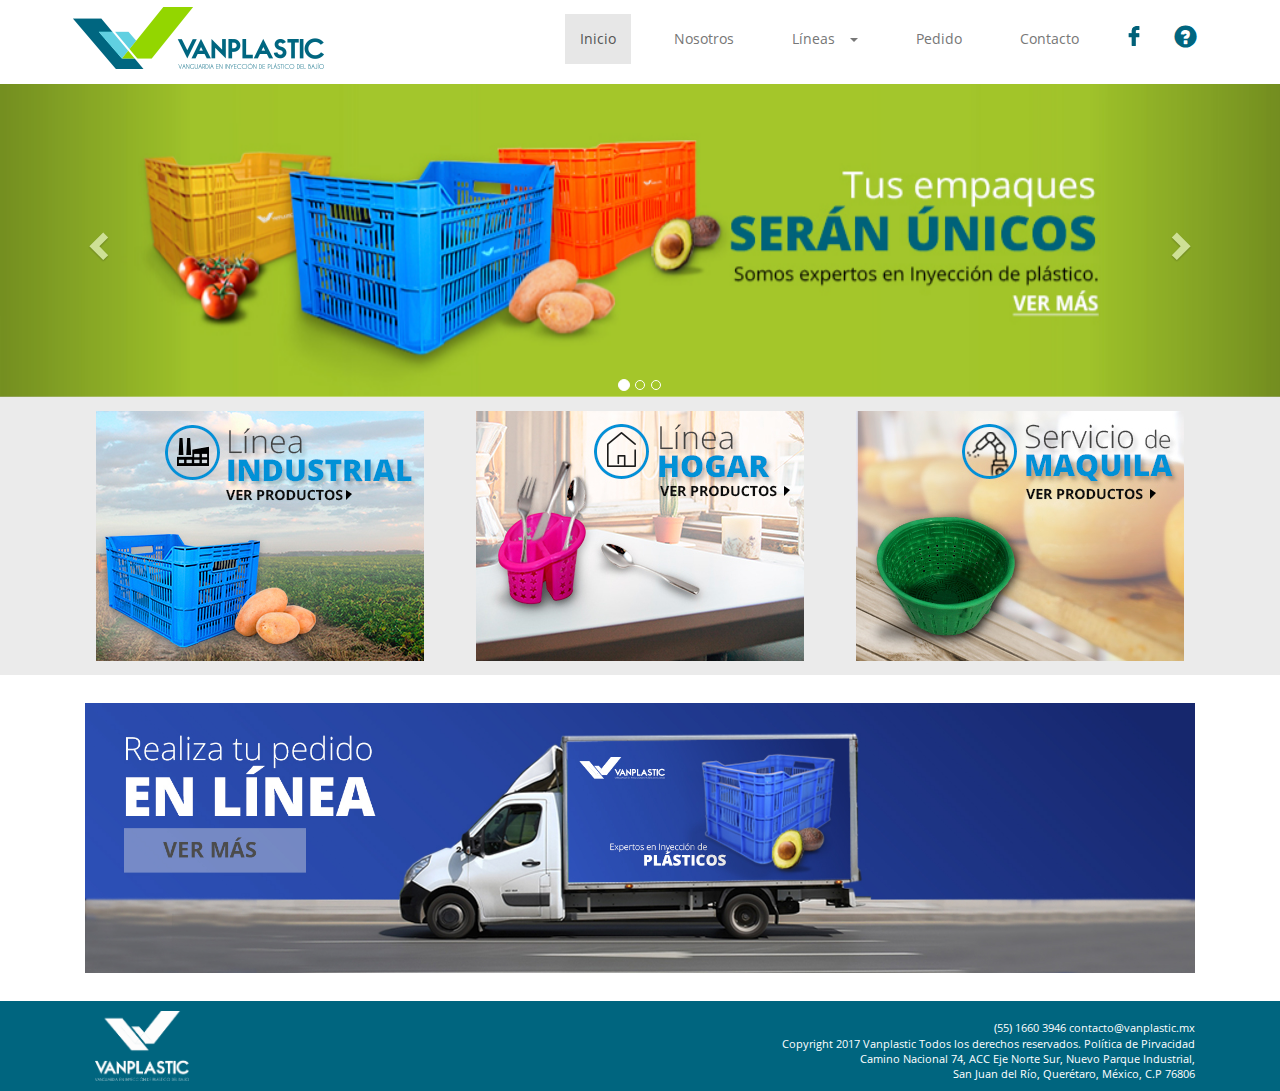
<file: index.html>
<!DOCTYPE html>
<html>

    <head>
        <meta charset="utf-8">
        <meta http-equiv="X-UA-Compatible" content="IE=edge">
        <title>Vanplastic</title>
        <meta name="viewport" content="width=device-width, initial-scale=1">
        <meta name="description" content="Expertos en Inyección de Plástico Polietileno de Alta Densidad">
        <link rel="icon" type="img/favicon.png" href="img/favicon.png"/>
               
        <link rel="stylesheet" href="css/normalize.css">
        <link rel="stylesheet" href="css/bootstrap.css">
        <link rel="stylesheet" href="css/main.css">
        <!--<script src="js/vendor/modernizr-2.8.3.min.js"></script>-->
    </head>
    <body>      
      <header>
      <!--INICIA MENU -->
            <nav class="navbar navbar-default navbar-fixed-top menu ">
             <div class="container">
                <div class="navbar-header">
                    <a href="index.html"><img src="img/logotipo.png" alt="logotipo" class="vanplastic"></a>
                    <div class="redesmovil">
                         <a class="face" href="https://www.facebook.com/VanPlastic-244243679410618/" target="_blank" ><img src="img/facebook.png" alt="facebook" ></a>
                       <a href="preguntas.html" class="faqs"><i class="glyphicon glyphicon-question-sign"></i></a>
                    </div>
                      <button type="button" class="navbar-toggle collapsed" data-toggle="collapse" data-target="#menuvanplastic" aria-expanded="false">
        <span class="sr-only">Toggle navigation</span>
        <span class="icon-bar"></span>
        <span class="icon-bar"></span>
        <span class="icon-bar"></span>
      </button>
              </div>
                <div class="collapse navbar-collapse" id="menuvanplastic">
                  <ul class="nav navbar-nav navbar-right">
                        <li  class="active"><a href="index.html">Inicio</a></li>
                        <li><a href="nosotros.html">Nosotros</a></li>
                        <li class="dropdown">
                        <a href="#" class="dropdown-toggle" data-toggle="dropdown" role="button" aria-haspopup="true" aria-expanded="false">Líneas<span class="caret"></span></a>
                        <ul class="dropdown-menu">
                        <li><a href="industrial.html">Línea Industrial</a></li>
                        <li><a href="hogar.html">Línea Hogar</a></li>
                        <li><a href="maquila.html">Servicio de Maquila</a></li>
                        <li><a href="otrosproductos.html">Otros Productos</a></li>
                        <li role="separator" class="divider"></li>
                        <li><a href="catalogo.html">Catálogo</a></li>

                        </ul></li>
                        <li><a href="pedidos.html">Pedido</a></li>
                        <li><a href="contacto.html">Contacto</a></li>
                        <li class="facemenu"><a class="face" href="https://www.facebook.com/VanPlastic-244243679410618/" target="_blank" ><img src="img/facebook.png" alt="facebook" ></a></li>
                        <li class="facemenu"><a href="preguntas.html" class="faqs"><i class="glyphicon glyphicon-question-sign"></i></a></li>
                  </ul> 
                </div>
              </div>
            </nav> 
            <!-- FIN MENU -->
            </header>
      <!--contenido de tu página-->
      <main class="main">
          <div id="carousel-example-generic" class="carousel slide" data-ride="carousel">
            <!-- Indicators -->
                <ol class="carousel-indicators">
                 <li data-target="#carousel-example-generic" data-slide-to="0" class="active"></li>
                 <li data-target="#carousel-example-generic" data-slide-to="1"></li>
                 <li data-target="#carousel-example-generic" data-slide-to="2"></li>
                </ol>

            <!-- Wrapper for slides -->
                <div class="carousel-inner" role="listbox">
                <div class="item active"><a href="industrial.html">
                    <img src="img/banneruno@1x.jpg" alt="...">
                  </a>
                   
                </div>
                <div class="item">   <a href="nosotros.html">
                <img src="img/bannerdos@1x.jpg" alt="...">
             </a>
               
                </div>
                <div class="item"><a href="catalogo.html">
                <img src="img/bannertres@1x.jpg" alt="...">
               </a>
                
                </div>
                </div>

  <!-- Controls -->
  <a class="left carousel-control" href="#carousel-example-generic" role="button" data-slide="prev">
    <span class="glyphicon glyphicon-chevron-left" aria-hidden="true"></span>
    <span class="sr-only">Previous</span>
  </a>
  <a class="right carousel-control" href="#carousel-example-generic" role="button" data-slide="next">
    <span class="glyphicon glyphicon-chevron-right" aria-hidden="true"></span>
    <span class="sr-only">Next</span>
  </a>
</div>
     
    
<div class="row lineasproductos">
    <div class="container main2 mainav">
       <!-- <section class="row">
          <section class="col-xs-12 col-sm-12 col-md-12 col-lg-12">
              <h3 class="intro">En VANPLASTIC ayudamos a las industrias alimenticias, agrícolas y agropecuarias a la rentabilidad y sustentabilidad de sus empresas. ¡Conoce nuestros productos y servicios!</h3>
          </section>
          <section class="clearfix"></section>
          </section>-->
       
       <section class="row linban" id="lineasBanners">
          <section class="col-xs-12 col-sm-12 col-md-4 col-lg-4 text-center">
               <a href="industrial.html">
               <div class="zoomin frame">
               <img src="img/lineaindustrial@1x.jpg" alt="línea industrial" class="unoindustrial">
               </div>
               </a>
                
            </section>
            <section class="col-xs-12 col-sm-12 col-md-4 col-lg-4 text-center">
              <a href="hogar.html">
              <div class="zoomin frame">
              <img src="img/lineahogar@1x.jpg" alt="Amplia Gama de Colores" class="colores"></div></a>
               
            </section>
            <section class="col-xs-12 col-sm-12 col-md-4 col-lg-4 text-center">
             <a href="maquila.html">
             <div class="zoomin frame"><img src="img/serviciomaquila@1x.jpg" alt="línea maquila" class="unomaquila"></div></a>
            </section>
            <section class="clearfix"></section>
         
        </section>
        </div>
        </div>
        <section class="row">
        <div class="container">
            <section class="col-xs-12 col-sm-12 col-md-12 col-lg-12 pedidosbanner">
                
             
                    <a href="pedidos.html">
                  
                    <img src="img/teaserpedidos@2x.jpg" ></a>
               
            </section>
            <section class="clearfix"></section>
            </div>
        </section> 
       
  

  </main>
  <span class="et_pb_scroll_top glyphicon glyphicon-chevron-up et-pb-icon et-hidden" ></span>
   <footer class="footer">
    <section class="container">
            <article class="col-xs-12 col-sm-12 col-md-12 col-lg-12">
                <a href="#">
                    <figure class="logofooter">
                   
                    <img src="img/logovertical@1x.png" alt="Logotipo Vanplastic" class="logoblanco">
                    
                    </figure>
                    </a>
                    <nav class="contacto">(55) 1660 3946 contacto@vanplastic.mx<br> Copyright 2017 Vanplastic Todos los derechos reservados. Política de Pirvacidad <br> Camino Nacional 74, ACC Eje Norte Sur, Nuevo Parque Industrial,<br> San Juan del Río, Querétaro, México, C.P 76806 </nav>
              
            </article>
            </section>
        </footer>     
     
        <script src="https://code.jquery.com/jquery-1.12.0.min.js"></script>
        <script>window.jQuery || document.write('<script src="js/vendor/jquery-1.12.0.min.js"><\/script>')</script>
        <script src="js/bootstrap.min.js"></script>
        <!--script src="js/plugins.js"></script-->
        <script src="js/main.js"></script>
 
        <!-- Google Analytics. -->
        <!--script>
            (function(b,o,i,l,e,r){b.GoogleAnalyticsObject=l;b[l]||(b[l]=
            function(){(b[l].q=b[l].q||[]).push(arguments)});b[l].l=+new Date;
            e=o.createElement(i);r=o.getElementsByTagName(i)[0];
            e.src='https://www.google-analytics.com/analytics.js';
            r.parentNode.insertBefore(e,r)}(window,document,'script','ga'));
            ga('create','UA-XXXXX-X','auto');ga('send','pageview');
        </script-->
    </body>
</html>
</file>
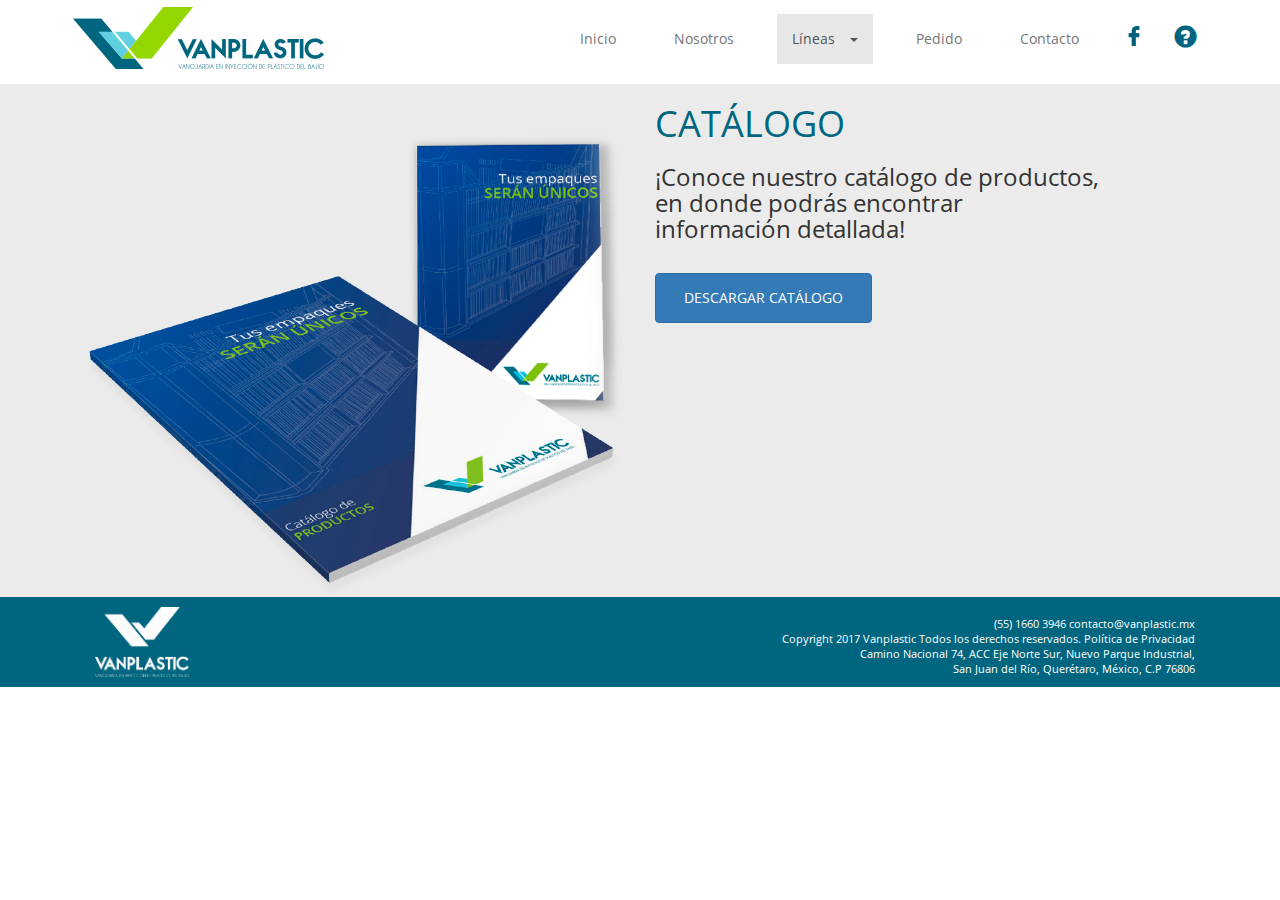
<file: catalogo.html>
<!DOCTYPE html>
<html>

    <head>
        <meta charset="utf-8">
        <meta http-equiv="X-UA-Compatible" content="IE=edge">
        <title>Vanplastic</title>
        <meta name="viewport" content="width=device-width, initial-scale=1">
        <meta name="description" content="Expertos en Inyección de Plástico Polietileno de Alta Densidad">
        <link rel="icon" type="img/favicon.png" href="img/favicon.png"/>
        <!--Colocar el favicon en tu directorio raíz -->
        
        <link rel="stylesheet" href="css/normalize.css">
        <link rel="stylesheet" href="css/bootstrap.css">
        <link rel="stylesheet" href="css/main.css">
        <!--<script src="js/vendor/modernizr-2.8.3.min.js"></script>-->
    </head>
    <body>      
      <header>
             <!--INICIA MENU -->
            <nav class="navbar navbar-default navbar-fixed-top menu ">
             <div class="container">
                <div class="navbar-header">
                    <a href="index.html"><img src="img/logotipo.png" alt="logotipo" class="vanplastic"></a>
                    <div class="redesmovil">
                         <a class="face" href="https://www.facebook.com/VanPlastic-244243679410618/"><img src="img/facebook.png" alt="facebook" ></a>
                       <a href="preguntas.html" class="faqs"><i class="glyphicon glyphicon-question-sign"></i></a>
                    </div>
                      <button type="button" class="navbar-toggle collapsed" data-toggle="collapse" data-target="#menuvanplastic" aria-expanded="false">
        <span class="sr-only">Toggle navigation</span>
        <span class="icon-bar"></span>
        <span class="icon-bar"></span>
        <span class="icon-bar"></span>
      </button>
              </div>
                <div class="collapse navbar-collapse" id="menuvanplastic">
                  <ul class="nav navbar-nav navbar-right">
                        <li><a href="index.html">Inicio</a></li>
                        <li><a href="nosotros.html">Nosotros</a></li>
                        <li class="active dropdown">
                        <a href="#" class="dropdown-toggle" data-toggle="dropdown" role="button" aria-haspopup="true" aria-expanded="false">Líneas<span class="caret"></span></a>
                        <ul class="dropdown-menu">
                        <li><a href="industrial.html">Línea Industrial</a></li>
                        <li><a href="hogar.html">Línea Hogar</a></li>
                        <li><a href="maquila.html">Servicio de Maquila</a></li>
                        <li><a href="otrosproductos.html">Otros Productos</a></li>
                        <li role="separator" class="divider"></li>
                        <li class="active"><a href="catalogo.html">Catálogo</a></li>

                        </ul></li>
                        <li><a href="pedidos.html">Pedido</a></li>
                        <li><a href="contacto.html">Contacto</a></li>
                        <li class="facemenu"><a class="face" href="https://www.facebook.com/VanPlastic-244243679410618/"><img src="img/facebook.png" alt="facebook" ></a></li>
                        <li class="facemenu"><a href="preguntas.html" class="faqs"><i class="glyphicon glyphicon-question-sign"></i></a></li>
                  </ul> 
                </div>
              </div>
            </nav> 
            <!-- FIN MENU -->
            </header>
      <!--contenido de tu página-->
  <main class="main">
     <!--En el main de contacto se mostraba catalogo, este apartado se movio a un subnivel del nivel lineas-->    
    <div class="grayback main3">
        <section class=" container">
       <section class="row">
            <section class="col-xs-12 col-sm-12 col-md-6 col-lg-6">
            <img class=img-fluid src="img/catalogo@1x.png" alt="Responsive image">
                <section class="clearfix"></section>
            </section>
           
            <section class="col-xs-12 col-sm-12 col-md-5 col-lg-5 marbo">
            <article class=txtpedidos><h1>CATÁLOGO</h1><h3>¡Conoce nuestro catálogo de productos, en donde podrás encontrar información detallada!</h3></article><br>
            <form><button type="submit" class="btn btn-primary">Descargar Catálogo</button>
            </form>
                  <section class="clearfix"></section> 
        </section>

      </div>
  </section>
  </main>
        <span class="et_pb_scroll_top glyphicon glyphicon-chevron-up et-pb-icon et-hidden" ></span>
   <footer class="footer row">
    <section class="container">
            <article class="col-xs-12 col-sm-12 col-md-12 col-lg-12">
                <a href="#">
                    <figure class="logofooter">
                   
                    <img src="img/logovertical@1x.png" alt="Logotipo Vanplastic" class="logoblanco">
                    
                    </figure>
                    </a>
                    <nav class="contacto">(55) 1660 3946 contacto@vanplastic.mx<br> Copyright 2017 Vanplastic Todos los derechos reservados. Política de Privacidad <br> Camino Nacional 74, ACC Eje Norte Sur, Nuevo Parque Industrial,<br> San Juan del Río, Querétaro, México, C.P 76806 </nav>
              
            </article>
            </section>
        </footer>     
     
        <script src="https://code.jquery.com/jquery-1.12.0.min.js"></script>
        <script>window.jQuery || document.write('<script src="js/vendor/jquery-1.12.0.min.js"><\/script>')</script>
        <script src="js/bootstrap.min.js"></script>
         <!--script src="js/plugins.js"></script-->
        <script src="js/main.js"></script>
 
        <!-- Google Analytics. -->
        <script>
            (function(b,o,i,l,e,r){b.GoogleAnalyticsObject=l;b[l]||(b[l]=
            function(){(b[l].q=b[l].q||[]).push(arguments)});b[l].l=+new Date;
            e=o.createElement(i);r=o.getElementsByTagName(i)[0];
            e.src='https://www.google-analytics.com/analytics.js';
            r.parentNode.insertBefore(e,r)}(window,document,'script','ga'));
            ga('create','UA-XXXXX-X','auto');ga('send','pageview');
        </script>
    </body>
</html>
</file>
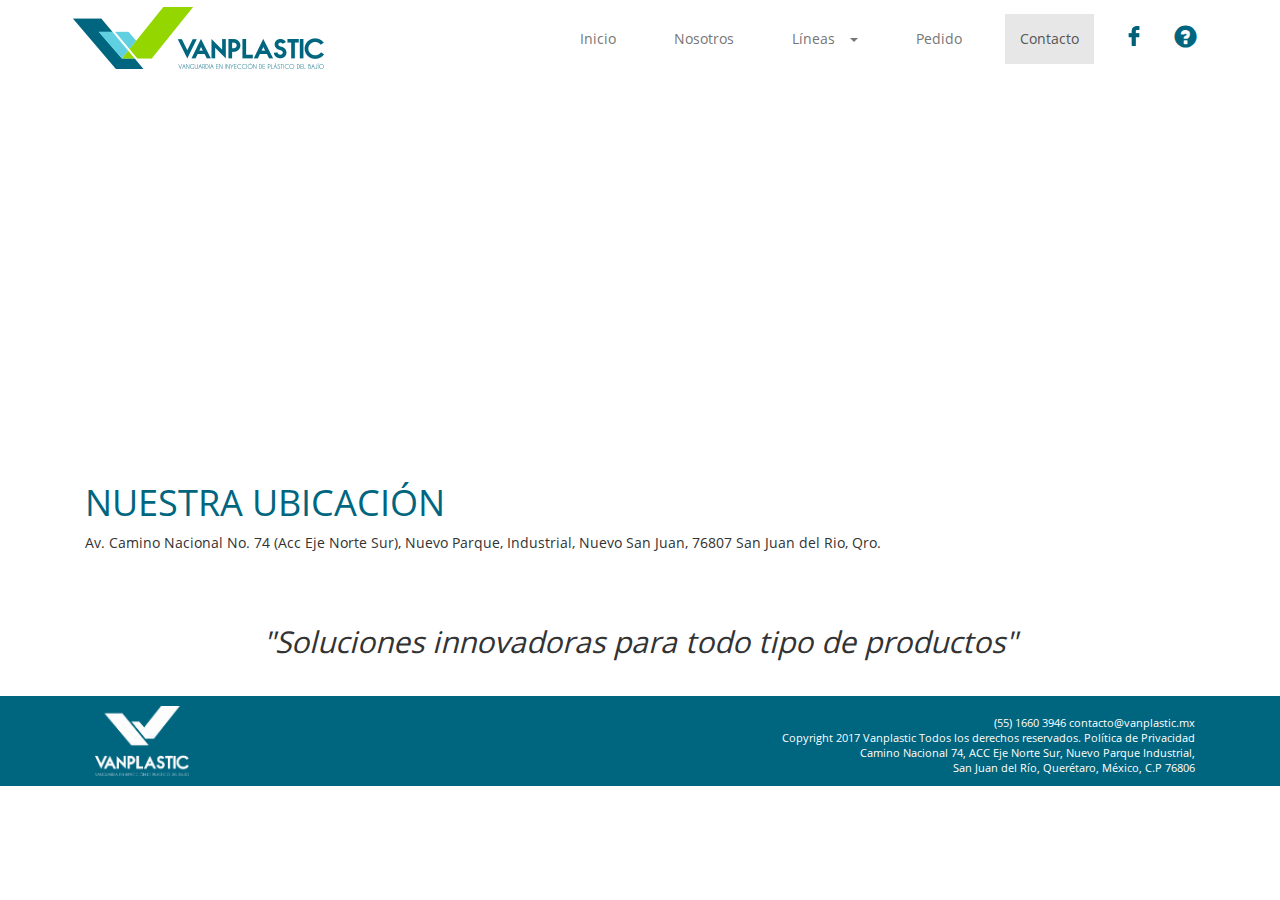
<file: contacto.html>
<!DOCTYPE html>
<html>

    <head>
        <meta charset="utf-8">
        <meta http-equiv="X-UA-Compatible" content="IE=edge">
        <title>Vanplastic</title>
        <meta name="viewport" content="width=device-width, initial-scale=1">
        <meta name="description" content="Expertos en Inyección de Plástico Polietileno de Alta Densidad">
        <link rel="icon" type="img/favicon.png" href="img/favicon.png"/>
        <!--Colocar el favicon en tu directorio raíz -->
        
        <link rel="stylesheet" href="css/normalize.css">
        <link rel="stylesheet" href="css/bootstrap.css">
        <link rel="stylesheet" href="css/main.css">
        <!--<script src="js/vendor/modernizr-2.8.3.min.js"></script>-->
    </head>
    <body>      
      <header>
             <!--INICIA MENU -->
            <nav class="navbar navbar-default navbar-fixed-top menu ">
             <div class="container">
                <div class="navbar-header">
                    <a href="index.html"><img src="img/logotipo.png" alt="logotipo" class="vanplastic"></a>
                    <div class="redesmovil">
                         <a class="face" target="_blank" href="https://www.facebook.com/VanPlastic-244243679410618/"><img src="img/facebook.png" alt="facebook" ></a>
                       <a href="preguntas.html" class="faqs"><i class="glyphicon glyphicon-question-sign"></i></a>
                    </div>
                      <button type="button" class="navbar-toggle collapsed" data-toggle="collapse" data-target="#menuvanplastic" aria-expanded="false">
        <span class="sr-only">Toggle navigation</span>
        <span class="icon-bar"></span>
        <span class="icon-bar"></span>
        <span class="icon-bar"></span>
      </button>
              </div>
                <div class="collapse navbar-collapse" id="menuvanplastic">
                  <ul class="nav navbar-nav navbar-right">
                        <li><a href="index.html">Inicio</a></li>
                        <li><a href="nosotros.html">Nosotros</a></li>
                        <li class="dropdown">
                        <a href="#" class="dropdown-toggle" data-toggle="dropdown" role="button" aria-haspopup="true" aria-expanded="false">Líneas<span class="caret"></span></a>
                        <ul class="dropdown-menu">
                        <li><a href="industrial.html">Línea Industrial</a></li>
                        <li><a href="hogar.html">Línea Hogar</a></li>
                        <li><a href="maquila.html">Servicio de Maquila</a></li>
                        <li><a href="otrosproductos.html">Otros Productos</a></li>
                        <li role="separator" class="divider"></li>
                        <li><a href="catalogo.html">Catálogo</a></li>

                        </ul></li>
                        <li><a href="pedidos.html">Pedido</a></li>
                        <li class="active"><a href="contacto.html">Contacto</a></li>
                        <li class="facemenu"><a class="face" href="https://www.facebook.com/VanPlastic-244243679410618/" target="_blank" ><img src="img/facebook.png" alt="facebook" ></a></li>
                        <li class="facemenu"><a href="preguntas.html" class="faqs"><i class="glyphicon glyphicon-question-sign"></i></a></li>
                  </ul> 
                </div>
              </div>
            </nav> 
            <!-- FIN MENU -->
            </header>
      <!--contenido de tu página-->
  <main class="main">
     <!--En el main de contacto se mostraba catalogo, este apartado se movio a un subnivel del nivel lineas-->  
    <!--Me comentaba Pao que en este apartado no se podria colocar la ubicación de Vanplastic en google maps, porque aun n oes la ubicación definitiva de la fabrica, El formulario de contacto practicamente se agrego a pedido, SERIA COSA DE CONFIRMAR CON LUPITA O SR. ERICK-->

 <section class="row">
<iframe class="maps" src ="https://www.google.com/maps/embed?pb=!1m18!1m12!1m3!1d1870.2529322867008!2d-99.96424632433393!3d20.362022246574103!2m3!1f0!2f0!3f0!3m2!1i1024!2i768!4f13.1!3m3!1m2!1s0x85d30bbc6a3cb389%3A0x23580449cb468b15!2sVANPLASTIC+S+DE+RL+DE+CV!5e0!3m2!1ses!2smx!4v1505340049442" width="100%" height="350" frameborder="0" style="border:0" allowfullscreen></iframe>
        </section> 
<section class="row map">
    <section class="container"> 
        
        <article class="col-xs-12 col-sm-12 col-md-12 col-lg-12 col-xl-12 ubic">
            <h1>Nuestra Ubicación</h1>
            <p>Av. Camino Nacional No. 74 (Acc Eje Norte Sur), Nuevo Parque, Industrial, Nuevo San Juan, 76807 San Juan del Rio, Qro.</p>
        </article>
        <article class="col-xs-12 col-sm-12 col-md-12 col-lg-12 col-xl-12 ubic">
            <h2 class="text-center"><em>"Soluciones innovadoras para todo tipo de productos"</em></h2>
        </article>
         </section>
     </section>     
       
   
 
</main>
        <span class="et_pb_scroll_top glyphicon glyphicon-chevron-up et-pb-icon et-hidden" ></span>
   <footer class="footer row">
    <section class="container">
            <article class="col-xs-12 col-sm-12 col-md-12 col-lg-12">
                <a href="#">
                    <figure class="logofooter">
                   
                    <img src="img/logovertical@1x.png" alt="Logotipo Vanplastic" class="logoblanco">
                    
                    </figure>
                    </a>
                    <nav class="contacto">(55) 1660 3946 contacto@vanplastic.mx<br> Copyright 2017 Vanplastic Todos los derechos reservados. Política de Privacidad <br> Camino Nacional 74, ACC Eje Norte Sur, Nuevo Parque Industrial,<br> San Juan del Río, Querétaro, México, C.P 76806 </nav>
              
            </article>
            </section>
        </footer>     
     
        <script src="https://code.jquery.com/jquery-1.12.0.min.js"></script>
        <script>window.jQuery || document.write('<script src="js/vendor/jquery-1.12.0.min.js"><\/script>')</script>
        <script src="js/bootstrap.min.js"></script>
         <!--script src="js/plugins.js"></script-->
        <script src="js/main.js"></script>
 
        <!-- Google Analytics. -->
        <script>
            (function(b,o,i,l,e,r){b.GoogleAnalyticsObject=l;b[l]||(b[l]=
            function(){(b[l].q=b[l].q||[]).push(arguments)});b[l].l=+new Date;
            e=o.createElement(i);r=o.getElementsByTagName(i)[0];
            e.src='https://www.google-analytics.com/analytics.js';
            r.parentNode.insertBefore(e,r)}(window,document,'script','ga'));
            ga('create','UA-XXXXX-X','auto');ga('send','pageview');
        </script>
    </body>
</html>
</file>
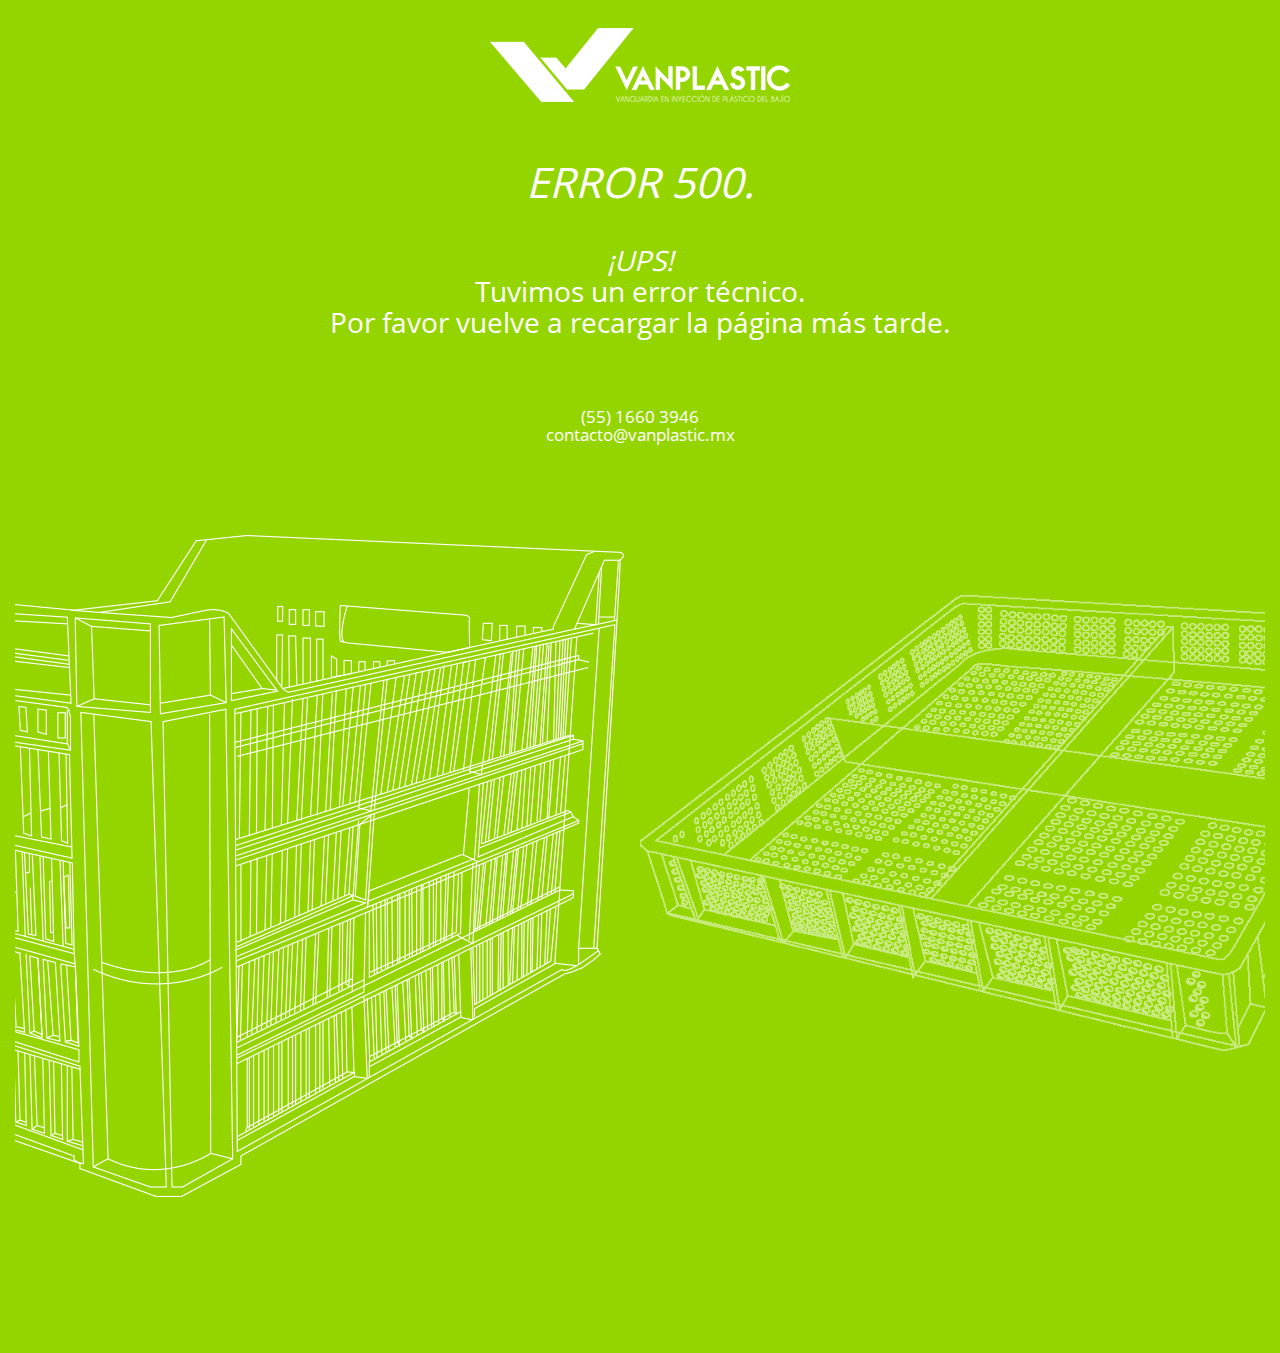
<file: error500.html>
<!DOCTYPE html>
<html>

    <head>
        <meta charset="utf-8">
        <meta http-equiv="X-UA-Compatible" content="IE=edge">
        <title>Vanplastic</title>
        <meta name="viewport" content="width=device-width, initial-scale=1">
        <meta name="description" content="Expertos en Inyección de Plástico Polietileno de Alta Densidad">
        <link rel="icon" type="img/favicon.png" href="img/favicon.png"/>
        <!--Colocar el favicon en tu directorio raíz -->
        
        <link rel="stylesheet" href="css/normalize.css">
        <link rel="stylesheet" href="css/bootstrap.css">
        <!--<script src="js/vendor/modernizr-2.8.3.min.js"></script>-->
        <style type="text/css">
          
          /*Tipografias*/
          @font-face{
          font-family:"OpenSans";
          src:url("../fonts/OpenSans-Regular.ttf");
          }
          /*Contenedores*/
          /*Maquetado para Escritorio 1024px*/
          body{
            margin:0 auto;  
            font-family: "OpenSans", "Arial", "Helvetica"
          }


          .main{
            width:100%;
            height:auto; 
            background-color:#94d500; 
          }

          .main2{
            width:100%;
            height:auto; 
            background-color:#94d500; 
          }
        
          /*Logotipo*/
          .img-fluid{
            max-width: 100%;
            height:auto; 
            text-align: center;    
          }

          .logotipo{
          /* margin: 50px 50px 20px 450px; */
          /* padding: 0px; */
          /* text-align: center; */
            text-align: center;
            width: 100%;
            height: 73px;
            margin-top: 2em;
           margin-bottom: 2em;
          }

          .copyuno{
            color:#fff;
            margin:20px;
            padding:10px;
            text-align: center;
            font-size: 3em;
          }

          .copydos{
            color:#fff;
            margin:20px;
            padding:10px;
            text-align: center;
            font-size: 2em;
          }

          .copytres{
            color:#fff;
            margin:50px;
            padding:10px;
            text-align: center;
            font-size: 1.2em;
          }
   
          .caja{
            width:50%;
            height:768px; 
            background-color:#94d500; 
            margin:20px 0px 0px 0px;
            padding: 10px 0px 80px 0px;
            float: left;
          }

          .caja2{
            width:50%;
            height:768px; 
            background-color:#94d500;
            margin:80px 0px 0px 0px;
            padding: 10px 0px 0px 0px;
            opacity: 0.5; 
            float: right;
          }
        </style>
        
    </head>
    <body>      
      <header></header>
      <!--contenido de tu página-->
      <main class="main">
       
     
    

    <div class="container main2">
       <section class="row">
          <section class="col-xs-12 col-sm-12 col-md-12 col-lg-12">
               <figure class="logotipo"><img src="img/logoblanco@3x.png" alt="Imagen Responsiva" class="img-fluid"></figure>
           </section>  
                 <section class="clearfix"></section>
      </section>
        <section class="row">
          <section class="col-xs-12 col-sm-12 col-md-12 col-lg-12">
               <h1 class="copyuno"><em>ERROR 500.</em></h2>
              <h2 class="copydos"> <em>¡UPS!</em> <br> Tuvimos un error técnico. <br> Por favor vuelve a recargar la página más tarde.</h1>
            <h3 class="copytres">(55) 1660 3946 <br> contacto@vanplastic.mx</h3>
           </section>  
                 <section class="clearfix"></section>
        </section>
        <section class="row">
          <section class="col-xs-12 col-sm-12 col-md-12 col-lg-12">
              <figure class="caja"><img src="img/cajavect@1x.png" alt="Imagen Responsiva" class="img-fluid"></figure>
              <figure class="caja2"><img src="img/caja2@1x.png" alt= "Imagen Responsiva" class="img-fluid"></figure>
           </section>  
                 <section class="clearfix"></section>
        </section>
    </div> 
  </main>
    
     
        <script src="https://code.jquery.com/jquery-1.12.0.min.js"></script>
        <script>window.jQuery || document.write('<script src="js/vendor/jquery-1.12.0.min.js"><\/script>')</script>
        <script src="js/bootstrap.min.js"></script>
        <!--script src="js/plugins.js"></script>
        <script src="js/main.js"></script-->
 
        <!-- Google Analytics. -->
        <script>
            (function(b,o,i,l,e,r){b.GoogleAnalyticsObject=l;b[l]||(b[l]=
            function(){(b[l].q=b[l].q||[]).push(arguments)});b[l].l=+new Date;
            e=o.createElement(i);r=o.getElementsByTagName(i)[0];
            e.src='https://www.google-analytics.com/analytics.js';
            r.parentNode.insertBefore(e,r)}(window,document,'script','ga'));
            ga('create','UA-XXXXX-X','auto');ga('send','pageview');
        </script>
    </body>
</html>
</file>
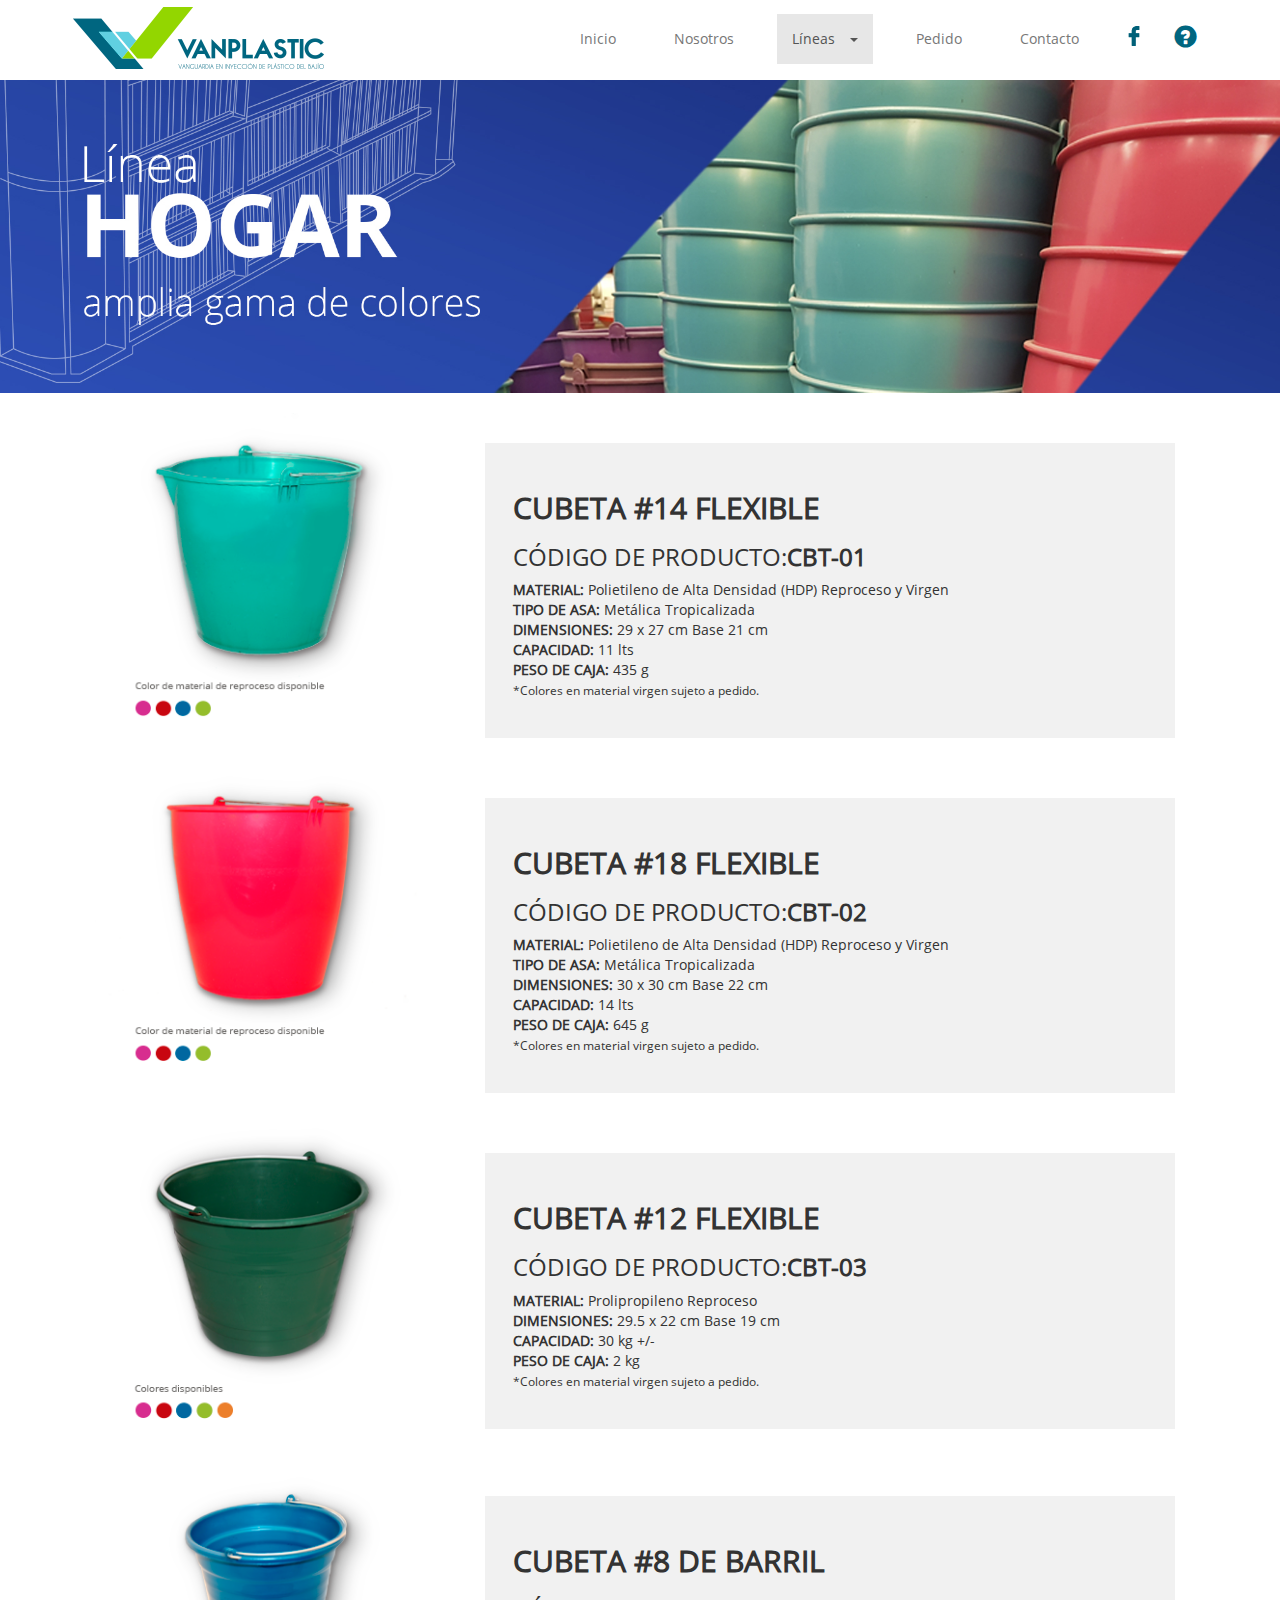
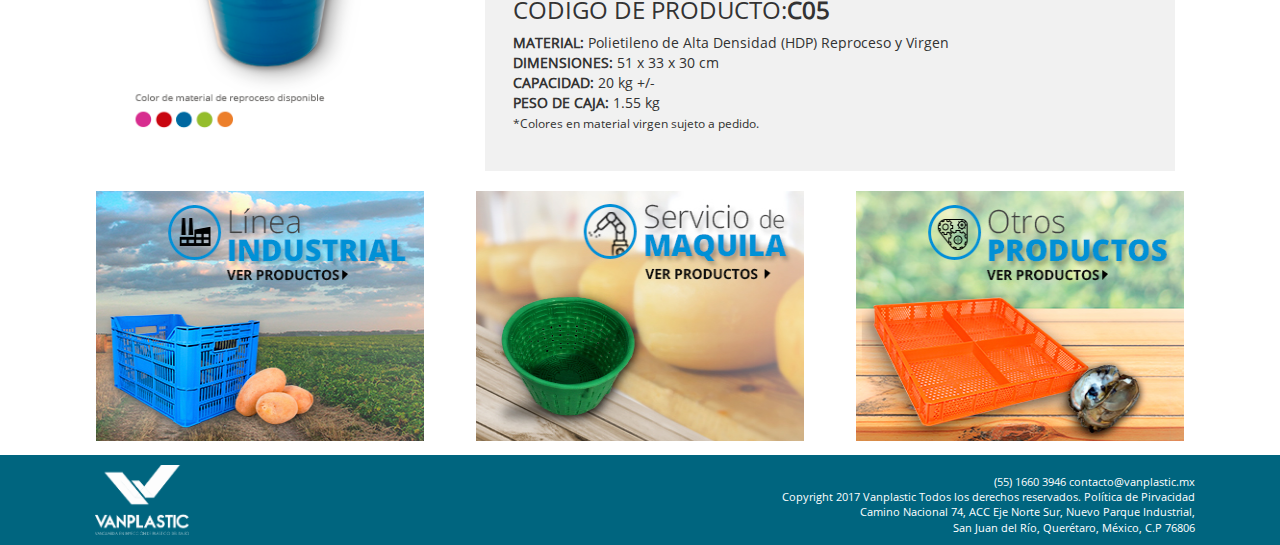
<file: hogar.html>
<!DOCTYPE html>
<html>

    <head>
        <meta charset="utf-8">
        <meta http-equiv="X-UA-Compatible" content="IE=edge">
        <title>Vanplastic</title>
        <meta name="viewport" content="width=device-width, initial-scale=1">
        <meta name="description" content="Expertos en Inyección de Plástico Polietileno de Alta Densidad">
        <link rel="icon" type="img/favicon.png" href="img/favicon.png"/>
        <!--Colocar el favicon en tu directorio raíz -->
        
        <link rel="stylesheet" href="css/normalize.css">
        <link rel="stylesheet" href="css/bootstrap.css">
        <link rel="stylesheet" href="css/main.css">
        <!--<script src="js/vendor/modernizr-2.8.3.min.js"></script>-->
    </head>
    <body>      
      <header>
         <!--INICIA MENU -->
            <nav class="navbar navbar-default navbar-fixed-top menu ">
             <div class="container">
                <div class="navbar-header">
                    <a href="index.html"><img src="img/logotipo.png" alt="logotipo" class="vanplastic"></a>
                    <div class="redesmovil">
                         <a  target="_blank" class="face" href="https://www.facebook.com/VanPlastic-244243679410618/"><img src="img/facebook.png" alt="facebook" ></a>
                       <a href="preguntas.html" class="faqs"><i class="glyphicon glyphicon-question-sign"></i></a>
                    </div>
                      <button type="button" class="navbar-toggle collapsed" data-toggle="collapse" data-target="#menuvanplastic" aria-expanded="false">
        <span class="sr-only">Toggle navigation</span>
        <span class="icon-bar"></span>
        <span class="icon-bar"></span>
        <span class="icon-bar"></span>
      </button>
              </div>
                <div class="collapse navbar-collapse" id="menuvanplastic">
                  <ul class="nav navbar-nav navbar-right">
                        <li><a href="index.html">Inicio</a></li>
                        <li><a href="nosotros.html">Nosotros</a></li>
                        <li class="dropdown active">
                        <a href="#" class="dropdown-toggle" data-toggle="dropdown" role="button" aria-haspopup="true" aria-expanded="false">Líneas<span class="caret"></span></a>
                        <ul class="dropdown-menu">
                        <li><a href="industrial.html">Línea Industrial</a></li>
                        <li class="active"><a href="hogar.html">Línea Hogar</a></li>
                        <li><a href="maquila.html">Servicio de Maquila</a></li>
                        <li><a href="otrosproductos.html">Otros Productos</a></li>
                        <li role="separator" class="divider"></li>
                        <li><a href="catalogo.html">Catálogo</a></li>

                        </ul></li>
                        <li><a href="pedido.php">Pedido</a></li>
                        <li><a href="contacto.html">Contacto</a></li>
                        <li class="facemenu"><a class="face" href="https://www.facebook.com/VanPlastic-244243679410618/" target="_blank" ><img src="img/facebook.png" alt="facebook" ></a></li>
                        <li class="facemenu"><a href="preguntas.html" class="faqs"><i class="glyphicon glyphicon-question-sign"></i></a></li>
                  </ul> 
                </div>
              </div>
            </nav> 
            <!-- FIN MENU --> 
            </header>
       <!--contenido de tu página-->        
            <main>
                <div class="main3 hogar">
                  <section class="row">  
                       
                            <a href="#"><img src="img/teaserhogar@2x.jpg" alt="Teaser Hogar"  class="imgteaserhogar  center-block"></a>
                      
                            <section class="clearfix"></section>
                  </section>  
                </div>
                <div class="productoshogar">
                    <section class="row">
                         <section class="container">
                        <section class="col-xs-12 col-sm-12 col-md-4 col-lg-4 col-xl-4">
                            <img src="img/cubetacatorce@1x.png" alt="Cubeta Catorce" class="imgcubetacatorce img-responsive center-block"> 
                        </section>    
                        <section class="col-xs-12 col-sm-12 col-md-8 col-lg-8 col-xl-8">
                               <article class="txtcubetacatorce"><h2><strong>CUBETA #14 FLEXIBLE</strong></h2><h3>CÓDIGO DE PRODUCTO:<strong>CBT-01</strong></h3><p><strong>MATERIAL:</strong> Polietileno de Alta Densidad (HDP) Reproceso y Virgen
                                    <br><strong>TIPO DE ASA:</strong> Metálica Tropicalizada <br>
                                    <strong>DIMENSIONES:</strong> 29 x 27 cm  Base 21 cm  <br>
                                    <strong>CAPACIDAD:</strong> 11 lts <br>
                                    <strong>PESO DE CAJA:</strong> 435 g <br>
                                    <small>*Colores en material virgen sujeto a pedido.</small></p></article> 
                        </section> 
                      </section>
                    </section>
                    
                    <section class="row">
                         <section class="container">
                            <section class="col-xs-12 col-sm-12 col-md-4 col-lg-4">
                                <img src="img/cubetadieciocho@1x.png" alt="Cubeta Dieciocho" class="imgcubetadieciocho  img-responsive center-block"> 
                            </section>    
                            <section class="col-xs-12 col-sm-12 col-md-8 col-lg-8">
                                   <article class="txtcubetadieciocho"><h2><strong>CUBETA #18 FLEXIBLE</strong></h2><h3>CÓDIGO DE PRODUCTO:<strong>CBT-02</strong></h3><p><strong>MATERIAL:</strong> Polietileno de Alta Densidad (HDP) Reproceso y Virgen
                                        <br><strong>TIPO DE ASA:</strong> Metálica Tropicalizada <br>
                                        <strong>DIMENSIONES:</strong>  30 x 30 cm  Base 22 cm <br>
                                        <strong>CAPACIDAD:</strong> 14 lts  <br>
                                        <strong>PESO DE CAJA:</strong> 645 g <br>
                                        <small>*Colores en material virgen sujeto a pedido.</small></p></article> 
                                        <section class="clearfix"></section>
                                      </section>
                            </section> 
                          </section>

                     <section class="row">
                         <section class="container">
                            <section class="col-xs-12 col-sm-12 col-md-4 col-lg-4">
                                <img src="img/cubetadoce@1x.png" alt="Cubeta Doce" class="imgcubetadoce  img-responsive center-block"> 
                             </section>    
                            <section class="col-xs-12 col-sm-12 col-md-8 col-lg-8">
                                     <article class="txtcubetadoce"><h2><strong>CUBETA #12 FLEXIBLE</strong></h2><h3>CÓDIGO DE PRODUCTO:<strong>CBT-03</strong></h3><p><strong>MATERIAL:</strong> Prolipropileno Reproceso
                                         <br><strong>DIMENSIONES:</strong> 29.5 x 22 cm  Base 19 cm  <br>
                                         <strong>CAPACIDAD:</strong> 30 kg +/-  <br>
                                         <strong>PESO DE CAJA:</strong> 2 kg <br>
                                         <small>*Colores en material virgen sujeto a pedido.</small></p></article> 
                                         <section class="clearfix"></section>
                                       </section>
                            </section> 
                          </section>

                            <section class="row">
                                 <section class="container">
                                <section class="col-xs-12 col-sm-12 col-md-4 col-lg-4">
                                    <img src="img/cubetaocho@1x.png" alt="Cubeta Ocho" class="imgcubetaocho  img-responsive center-block"> 
                                 </section>    
                                <section class="col-xs-12 col-sm-12 col-md-8 col-lg-8">
                                         <article class="txtcubetaocho"><h2><strong>CUBETA #8 DE BARRIL</strong></h2><h3>CÓDIGO DE PRODUCTO:<strong>C05</strong></h3><p><strong>MATERIAL:</strong> Polietileno de Alta Densidad (HDP) Reproceso y Virgen
                                             <br><strong>DIMENSIONES:</strong> 51 x 33 x 30 cm <br>
                                             <strong>CAPACIDAD:</strong> 20 kg +/-   <br>
                                             <strong>PESO DE CAJA:</strong> 1.55 kg  <br>
                                             <small>*Colores en material virgen sujeto a pedido.</small></p></article>
                                             <section class="clearfix"></section> 
                                           </section>
                                </section> 
                              </section>
    
                </div>    

               <div class container="boxbannersuno">
                    <section class="row">
                      <section class="container">
                         <section class="col-xs-12 col-sm-12 col-md-4 col-lg-4 text-center">
               <a href="industrial.html">
               <div class="zoomin frame">
               <img src="img/bxbindustrial@1x.jpg" alt="línea industrial" class="unoindustrial">
               </div>
               </a>
                
            </section>
            <section class="col-xs-12 col-sm-12 col-md-4 col-lg-4 text-center">
              <a href="maquila.html">
              <div class="zoomin frame">
              <img src="img/bxbmaquila@1x.jpg" alt="Servicio de Maquila" class="unomaquila"></div></a>
               
            </section>
            <section class="col-xs-12 col-sm-12 col-md-4 col-lg-4 text-center">
             <a href="otrosproductos.html">
             <div class="zoomin frame"><img src="img/bxbotrosproductos@1x.jpg" alt="línea otros productos" class="unoproductos"></div></a>
            </section>
            <section class="clearfix"></section>
                     
                    </section>
                    </section>
                </div>       
                              
            </main>    
   <span class="et_pb_scroll_top glyphicon glyphicon-chevron-up et-pb-icon et-hidden" ></span>
   <footer class="footer row">
    <section class="container">
            <article class="col-xs-12 col-sm-12 col-md-12 col-lg-12">
                <a href="#">
                    <figure class="logofooter">
                   
                    <img src="img/logovertical@1x.png" alt="Logotipo Vanplastic" class="logoblanco">
                    
                    </figure>
                    </a>
                    <nav class="contacto">(55) 1660 3946 contacto@vanplastic.mx<br> Copyright 2017 Vanplastic Todos los derechos reservados. Política de Pirvacidad <br> Camino Nacional 74, ACC Eje Norte Sur, Nuevo Parque Industrial,<br> San Juan del Río, Querétaro, México, C.P 76806 </nav>
              
            </article>
            </section>
        </footer>     
     
        <script src="https://code.jquery.com/jquery-1.12.0.min.js"></script>
        <script>window.jQuery || document.write('<script src="js/vendor/jquery-1.12.0.min.js"><\/script>')</script>
        <script src="js/bootstrap.min.js"></script>
         <!--script src="js/plugins.js"></script-->
        <script src="js/main.js"></script>
 
        <!-- Google Analytics. -->
        <script>
            (function(b,o,i,l,e,r){b.GoogleAnalyticsObject=l;b[l]||(b[l]=
            function(){(b[l].q=b[l].q||[]).push(arguments)});b[l].l=+new Date;
            e=o.createElement(i);r=o.getElementsByTagName(i)[0];
            e.src='https://www.google-analytics.com/analytics.js';
            r.parentNode.insertBefore(e,r)}(window,document,'script','ga'));
            ga('create','UA-XXXXX-X','auto');ga('send','pageview');
        </script>
    </body>
</html>
</file>
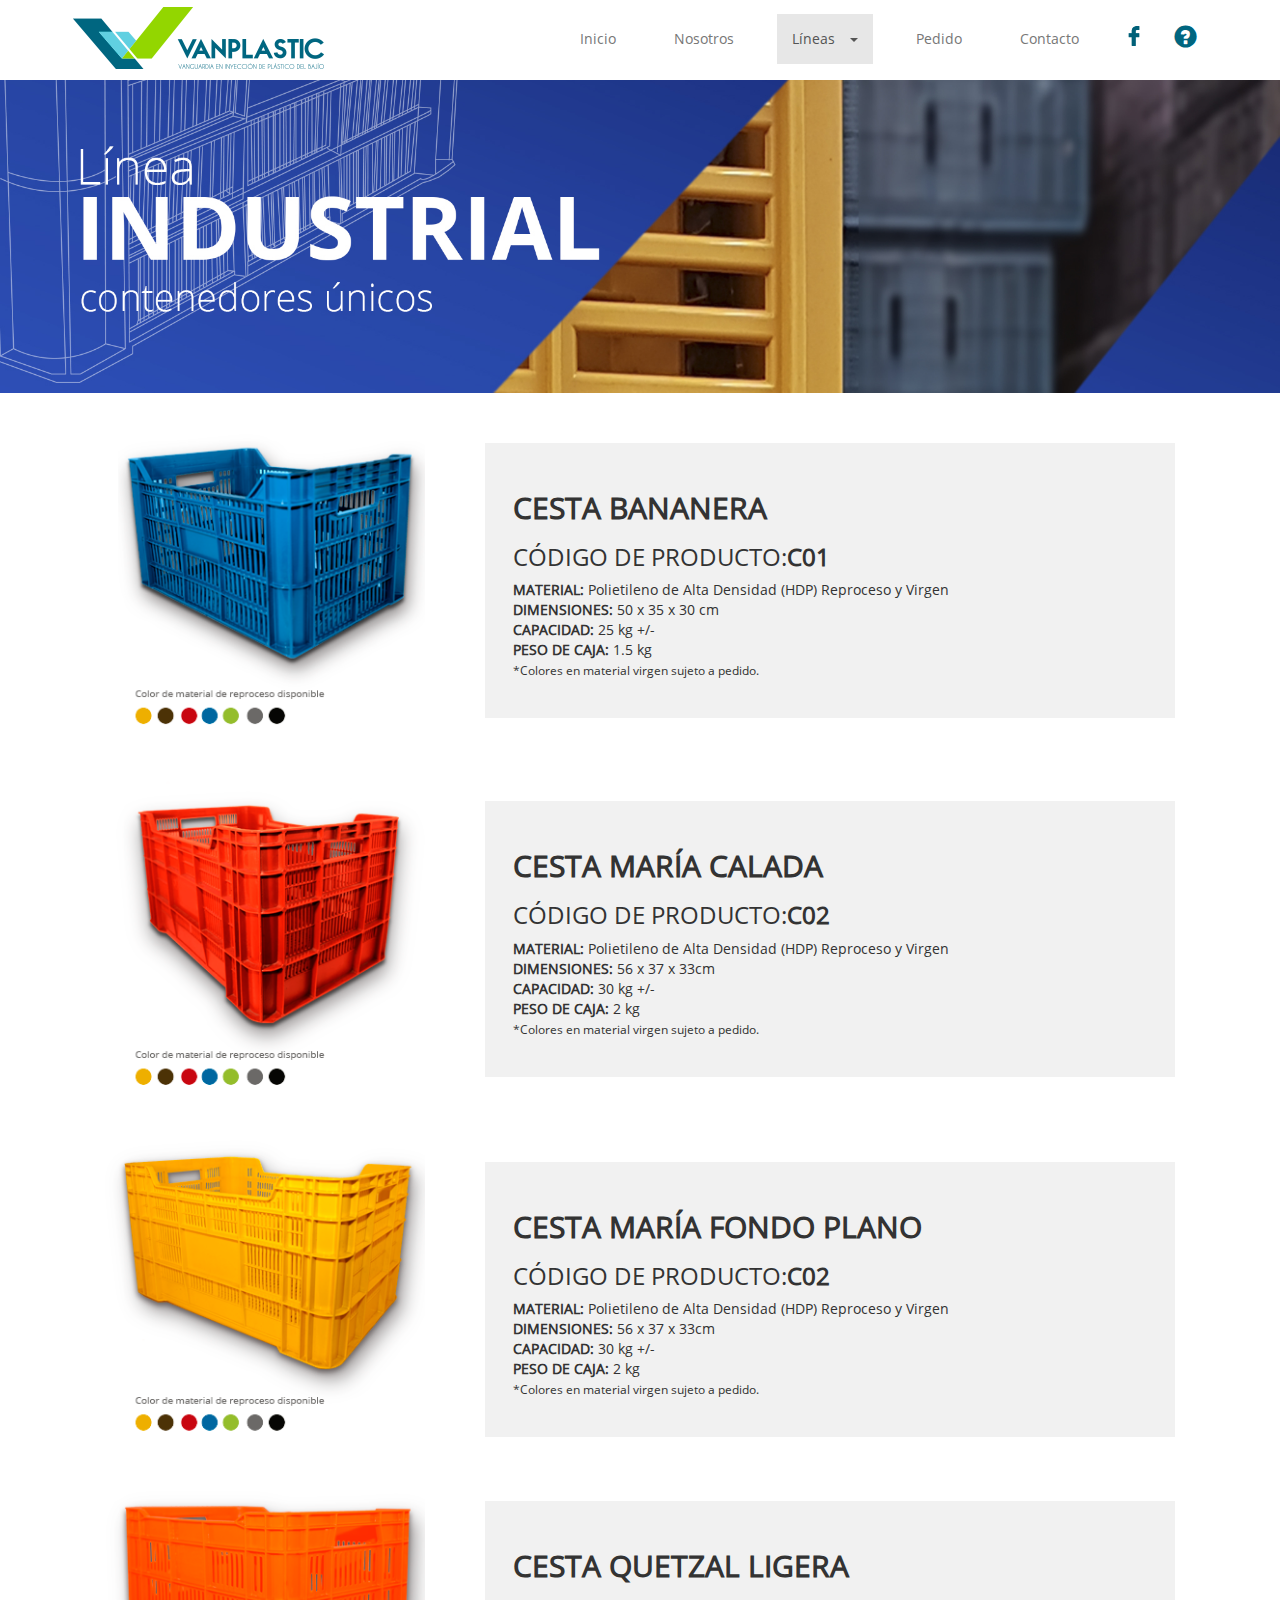
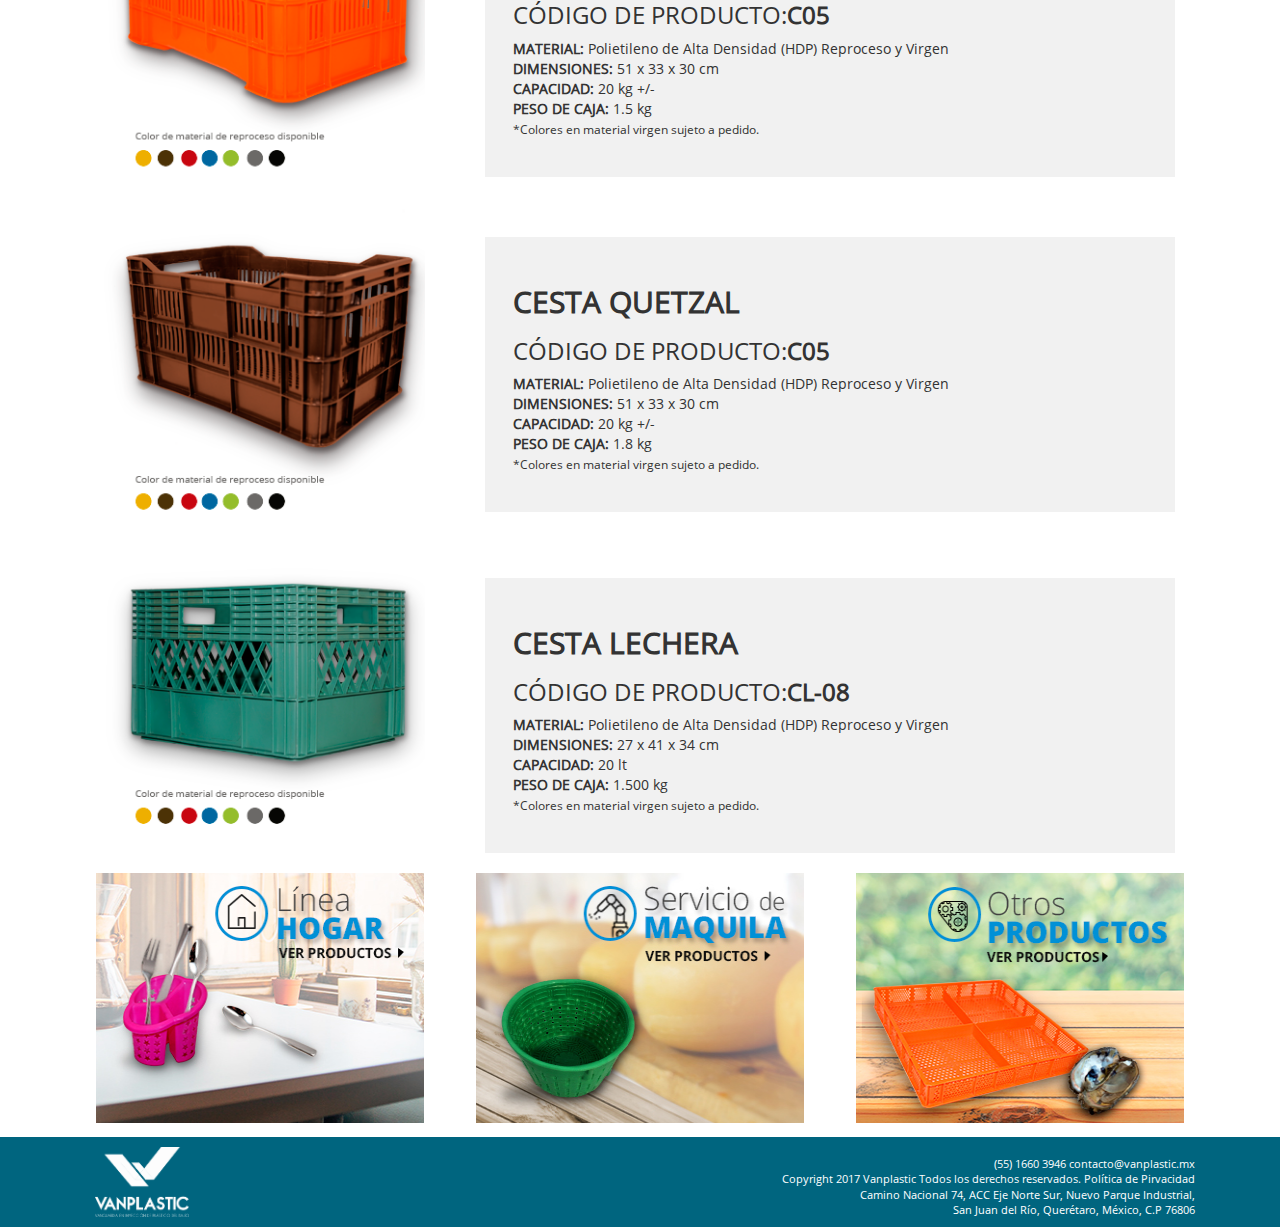
<file: industrial.html>
<!DOCTYPE html>
<html>

    <head>
        <meta charset="utf-8">
        <meta http-equiv="X-UA-Compatible" content="IE=edge">
        <title>Vanplastic</title>
        <meta name="viewport" content="width=device-width, initial-scale=1">
        <meta name="description" content="Expertos en Inyección de Plástico Polietileno de Alta Densidad">
        <link rel="icon" type="img/favicon.png" href="img/favicon.png"/>
        <!--Colocar el favicon en tu directorio raíz -->
        
        <link rel="stylesheet" href="css/normalize.css">
        <link rel="stylesheet" href="css/bootstrap.css">
        <link rel="stylesheet" href="css/main.css">
        <!--<script src="js/vendor/modernizr-2.8.3.min.js"></script>-->
    </head>
    <body>      
      <header>
            <!--INICIA MENU -->
            <nav class="navbar navbar-default navbar-fixed-top menu ">
             <div class="container">
                <div class="navbar-header">
                    <a href="index.html"><img src="img/logotipo.png" alt="logotipo" class="vanplastic"></a>
                    <div class="redesmovil">
                         <a class="face" href="https://www.facebook.com/VanPlastic-244243679410618/" target="_blank" ><img src="img/facebook.png" alt="facebook" ></a>
                       <a href="preguntas.html" class="faqs"><i class="glyphicon glyphicon-question-sign"></i></a>
                    </div>
                      <button type="button" class="navbar-toggle collapsed" data-toggle="collapse" data-target="#menuvanplastic" aria-expanded="false">
        <span class="sr-only">Toggle navigation</span>
        <span class="icon-bar"></span>
        <span class="icon-bar"></span>
        <span class="icon-bar"></span>
      </button>
              </div>
                <div class="collapse navbar-collapse" id="menuvanplastic">
                  <ul class="nav navbar-nav navbar-right">
                        <li><a href="index.html">Inicio</a></li>
                        <li><a href="nosotros.html">Nosotros</a></li>
                        <li class="dropdown active">
                        <a href="#" class="dropdown-toggle" data-toggle="dropdown" role="button" aria-haspopup="true" aria-expanded="false">Líneas<span class="caret"></span></a>
                        <ul class="dropdown-menu">
                        <li class="active"><a href="industrial.html">Línea Industrial</a></li>
                        <li><a href="hogar.html">Línea Hogar</a></li>
                        <li><a href="maquila.html">Servicio de Maquila</a></li>
                        <li><a href="otrosproductos.html">Otros Productos</a></li>
                        <li role="separator" class="divider"></li>
                        <li><a href="catalogo.html">Catálogo</a></li>

                        </ul></li>
                        <li><a href="pedido.php">Pedido</a></li>
                        <li><a href="contacto.html">Contacto</a></li>
                        <li class="facemenu"><a class="face" href="https://www.facebook.com/VanPlastic-244243679410618/" target="_blank" ><img src="img/facebook.png" alt="facebook" ></a></li>
                        <li class="facemenu"><a href="preguntas.html" class="faqs"><i class="glyphicon glyphicon-question-sign"></i></a></li>
                  </ul> 
                </div>
              </div>
            </nav> 
            <!-- FIN MENU --> 
            </header>
            <main>
                <div class="row industrial main3">
                  <a href="#"><img src="img/teaserindustrial@2x.jpg" alt="Teaser Industrial"  class="imgteaserindustrial img-responsive"></a>
                </div>
               
                    <section class="row">
                       <div class="container productosindustrial">
                        <section class="col-xs-12 col-sm-12 col-md-4 col-lg-4">
                            <img src="img/cajabananera@1x.png" alt="Caja Bananera" class="imgbananera  center-block img-responsive"> 
                        </section>    
                        <section class="col-xs-12 col-sm-12 col-md-8 col-lg-8">
                               <article class="txtbananera"><h2><strong>CESTA BANANERA</strong></h2><h3>CÓDIGO DE PRODUCTO:<strong>C01</strong></h3><p><strong>MATERIAL:</strong> Polietileno de Alta Densidad (HDP) Reproceso y Virgen
                                    <br><strong>DIMENSIONES:</strong>  50 x 35 x 30 cm <br>
                                    <strong>CAPACIDAD:</strong> 25 kg +/- <br>
                                    <strong>PESO DE CAJA:</strong> 1.5 kg <br>
                                    <small>*Colores en material virgen sujeto a pedido.</small></p></article>
                                   
                        </section> 

                      </div>
                    </section>
                    
                    <section class="row">
                      <section class="container">
                            <section class="col-xs-12 col-sm-12 col-md-4 col-lg-4">
                                <img src="img/cajamaria@1x.png" alt="Caja María Calada" class="imgmaria  center-block img-responsive"> 
                            </section>    
                            <section class="col-xs-12 col-sm-12 col-md-8 col-lg-8">
                                   <article class="txtmaria"><h2><strong>CESTA MARÍA CALADA</strong></h2><h3>CÓDIGO DE PRODUCTO:<strong>C02</strong></h3><p><strong>MATERIAL:</strong> Polietileno de Alta Densidad (HDP) Reproceso y Virgen
                                        <br><strong>DIMENSIONES:</strong>  56 x 37 x 33cm  <br>
                                        <strong>CAPACIDAD:</strong> 30 kg +/-  <br>
                                        <strong>PESO DE CAJA:</strong> 2 kg <br>
                                        <small>*Colores en material virgen sujeto a pedido.</small></p></article> 
                                       
                            </section>    
                    </section> 
                    </section>

                     <section class="row">
                      <section class="container">
                            <section class="col-xs-12 col-sm-12 col-md-4 col-lg-4">
                                <img src="img/cajamariaplano@1x.png" alt="Caja María Fondo Plano" class="imgmariaplano img-responsive center-block"> 
                             </section>    
                            <section class="col-xs-12 col-sm-12 col-md-8 col-lg-8 col-xl-8">
                                     <article class="txtmariaplano"><h2><strong>CESTA MARÍA FONDO PLANO</strong></h2><h3>CÓDIGO DE PRODUCTO:<strong>C02</strong></h3><p><strong>MATERIAL:</strong> Polietileno de Alta Densidad (HDP) Reproceso y Virgen
                                         <br><strong>DIMENSIONES:</strong> 56 x 37 x 33cm <br>
                                         <strong>CAPACIDAD:</strong> 30 kg +/-  <br>
                                         <strong>PESO DE CAJA:</strong> 2 kg <br>
                                         <small>*Colores en material virgen sujeto a pedido.</small></p></article> 
                                        
                         </section>    
                       </section>
                    </section> 

                            <section class="row">
                              <section class="container">
                                <section class="col-xs-12 col-sm-12 col-md-4 col-lg-4 col-xl-4">
                                    <img src="img/cajaquetzalligera@1x.png" alt="Caja Quetzal Ligera" class="imgquetzalligera img-responsive center-block"> 
                                 </section>    
                                <section class="col-xs-12 col-sm-12 col-md-8 col-lg-8 col-xl-8">
                                         <article class="txtquetzalligera"><h2><strong>CESTA QUETZAL LIGERA</strong></h2><h3>CÓDIGO DE PRODUCTO:<strong>C05</strong></h3><p><strong>MATERIAL:</strong> Polietileno de Alta Densidad (HDP) Reproceso y Virgen
                                             <br><strong>DIMENSIONES:</strong> 51 x 33 x 30 cm <br>
                                             <strong>CAPACIDAD:</strong> 20 kg +/-   <br>
                                             <strong>PESO DE CAJA:</strong> 1.5 kg  <br>
                                             <small>*Colores en material virgen sujeto a pedido.</small></p></article>
                                           
                                </section>   
                                </section> 
                            </section> 

                                <section class="row">
                                  <section class="container">
                                    <section class="col-xs-12 col-sm-12 col-md-4 col-lg-4 col-xl-4">
                                        <img src="img/cajaquetzal@1x.png" alt="Caja Quetzal" class="imgquetzal img-responsive center-block"> 
                                     </section>    
                                    <section class="col-xs-12 col-sm-12 col-md-8 col-lg-8 col-xl-8">
                                             <article class="txtquetzalligera"><h2><strong>CESTA QUETZAL</strong></h2><h3>CÓDIGO DE PRODUCTO:<strong>C05</strong></h3><p><strong>MATERIAL:</strong> Polietileno de Alta Densidad (HDP) Reproceso y Virgen
                                                 <br><strong>DIMENSIONES:</strong> 51 x 33 x 30 cm <br>
                                                 <strong>CAPACIDAD:</strong> 20 kg +/-   <br>
                                                 <strong>PESO DE CAJA:</strong> 1.8 kg  <br>
                                                 <small>*Colores en material virgen sujeto a pedido.</small></p></article> 
                                                 
                                    </section> 
                                  </section>
                                </section>    

                                    
                                <section class="row">
                                  <section class="container">
                                    <section class="col-xs-12 col-sm-12 col-md-4 col-lg-4 col-xl-4">
                                        <img src="img/cestalechera@1x.png" alt="Cesta Lechera" class="imglechera img-responsive center-block"> 
                                     </section>    
                                    <section class="col-xs-12 col-sm-12 col-md-8 col-lg-8 col-xl-8">
                                             <article class="txtlechera"><h2><strong>CESTA LECHERA</strong></h2><h3>CÓDIGO DE PRODUCTO:<strong>CL-08</strong></h3><p><strong>MATERIAL:</strong> Polietileno de Alta Densidad (HDP) Reproceso y Virgen
                                                 <br><strong>DIMENSIONES:</strong> 27 x 41 x 34 cm <br>
                                                 <strong>CAPACIDAD:</strong> 20 lt   <br>
                                                 <strong>PESO DE CAJA:</strong> 1.500 kg  <br>
                                                 <small>*Colores en material virgen sujeto a pedido.</small></p></article> 
                                                <section class="clearfix"></section> 
                                    </section> 
                                  </section>
                                </section>    
                 

                <div class container="boxbannersuno">
                    <section class="row">
                      <section class="container">
                         <section class="col-xs-12 col-sm-12 col-md-4 col-lg-4 text-center">
               <a href="hogar.html">
               <div class="zoomin frame">
               <img src="img/bxbhogar@1x.jpg" alt="línea hogar" class="unohogar">
               </div>
               </a>
                
            </section>
            <section class="col-xs-12 col-sm-12 col-md-4 col-lg-4 text-center">
              <a href="maquila.html">
              <div class="zoomin frame">
              <img src="img/bxbmaquila@1x.jpg" alt="Servicios de Maquila" class="unomaquila"></div></a>
               
            </section>
            <section class="col-xs-12 col-sm-12 col-md-4 col-lg-4 text-center">
             <a href="otrosproductos.html">
             <div class="zoomin frame"><img src="img/bxbotrosproductos@1x.jpg" alt="línea otros productos" class="unootrosproductos"></div></a>
            </section>
            <section class="clearfix"></section> 
                     
                    </section>
                    </section>
                </div>     
                              
            </main>    
      <!--contenido de tu página-->
 <span class="et_pb_scroll_top glyphicon glyphicon-chevron-up et-pb-icon et-hidden" ></span>
   <footer class="footer row">
    <section class="container">
            <article class="col-xs-12 col-sm-12 col-md-12 col-lg-12 col-xl-12">
                <a href="#">
                    <figure class="logofooter">
                   
                    <img src="img/logovertical@1x.png" alt="Logotipo Vanplastic" class="logoblanco">
                    
                    </figure>
                    </a>
                    <nav class="contacto">(55) 1660 3946 contacto@vanplastic.mx<br> Copyright 2017 Vanplastic Todos los derechos reservados. Política de Pirvacidad <br> Camino Nacional 74, ACC Eje Norte Sur, Nuevo Parque Industrial,<br> San Juan del Río, Querétaro, México, C.P 76806 </nav>
              
            </article>
            </section>
        </footer>     
     
        <script src="https://code.jquery.com/jquery-1.12.0.min.js"></script>
        <script>window.jQuery || document.write('<script src="js/vendor/jquery-1.12.0.min.js"><\/script>')</script>
        <script src="js/bootstrap.min.js"></script>
        <!--script src="js/plugins.js"></script-->
        <script src="js/main.js"></script>
 
        <!-- Google Analytics. -->
        <script>
            (function(b,o,i,l,e,r){b.GoogleAnalyticsObject=l;b[l]||(b[l]=
            function(){(b[l].q=b[l].q||[]).push(arguments)});b[l].l=+new Date;
            e=o.createElement(i);r=o.getElementsByTagName(i)[0];
            e.src='https://www.google-analytics.com/analytics.js';
            r.parentNode.insertBefore(e,r)}(window,document,'script','ga'));
            ga('create','UA-XXXXX-X','auto');ga('send','pageview');
        </script>
    </body>
</html>
</file>
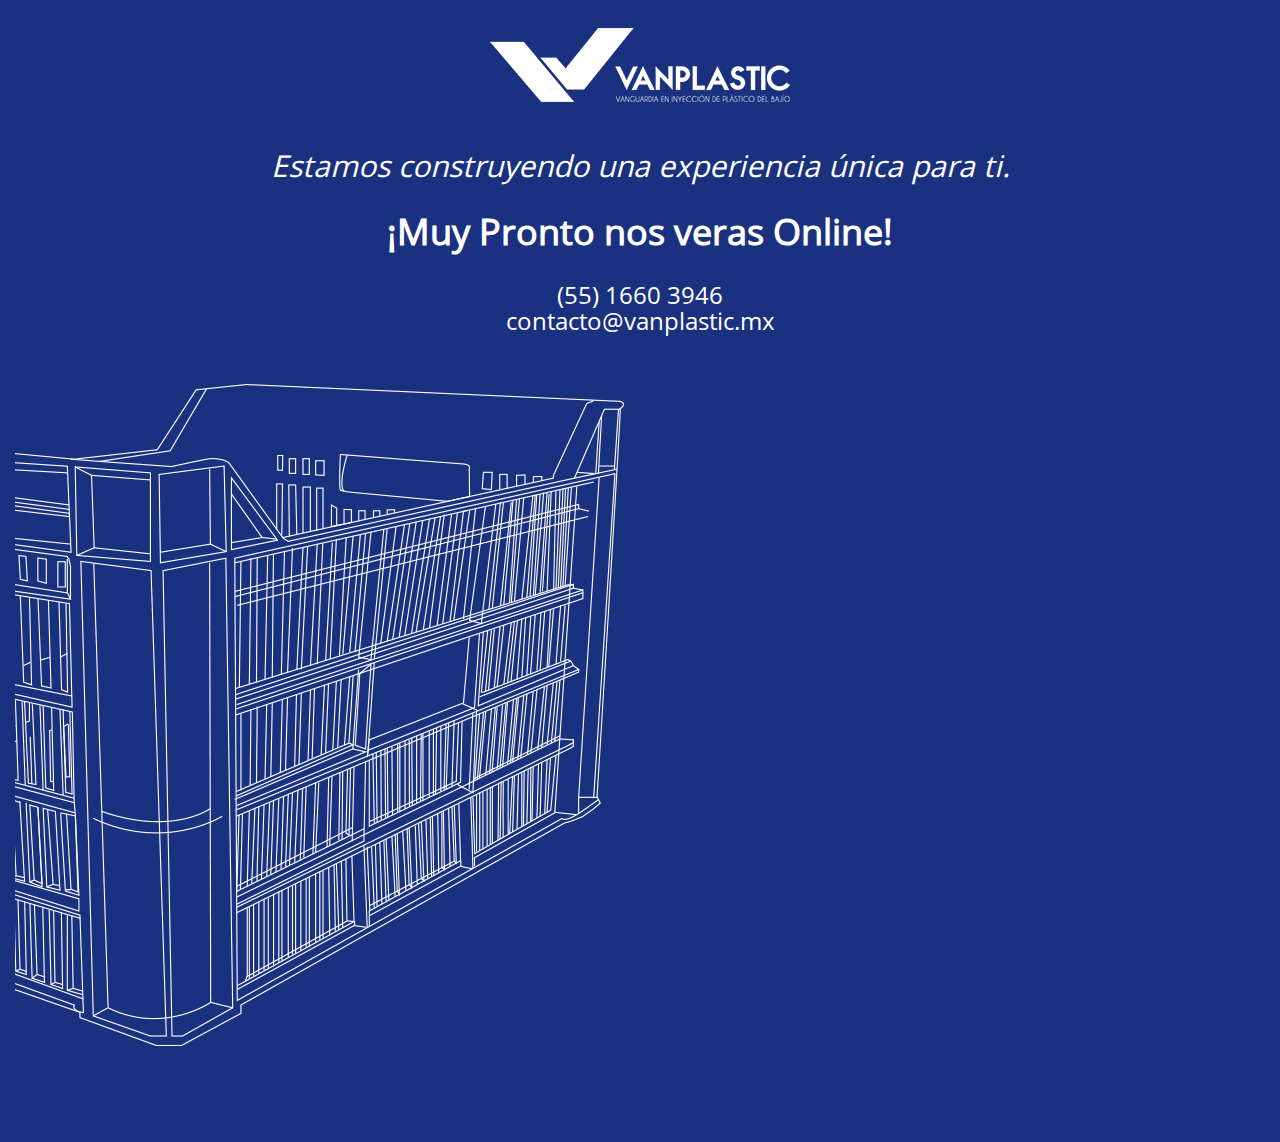
<file: LandingPage.html>
<!DOCTYPE html>
<html>

    <head>
        <meta charset="utf-8">
        <meta http-equiv="X-UA-Compatible" content="IE=edge">
        <title>Vanplastic</title>
        <meta name="viewport" content="width=device-width, initial-scale=1">
        <meta name="description" content="Expertos en Inyección de Plástico Polietileno de Alta Densidad">
        <link rel="icon" type="img/favicon.png" href="img/favicon.png"/>
        <!--Colocar el favicon en tu directorio raíz -->
        
        <link rel="stylesheet" href="css/normalize.css">
        <link rel="stylesheet" href="css/bootstrap.css">
        <link rel="stylesheet" href="css/landingpage.css">
        <!--<script src="js/vendor/modernizr-2.8.3.min.js"></script>-->
    </head>
    <body>      
      <header></header>
      <!--contenido de tu página-->
      <main class="main">
       
     
    

    <div class="container main2">
       <section class="row">
          <section class="col-xs-12 col-sm-12 col-md-12 col-lg-12">
               <figure class="logotipo"><img src="img/logoblanco@3x.png" alt="Imagen Responsiva" class="img-fluid"></figure>
           </section>  
                 <section class="clearfix"></section>
      </section>
        <section class="row">
          <section class="col-xs-12 col-sm-12 col-md-12 col-lg-12">
               <h2 class="copyuno"><em>Estamos construyendo una experiencia única para ti.</em></h2>
              <h1 class="copydos"><strong>¡Muy Pronto nos veras Online!</strong></h1>
            <h3 class="copytres">(55) 1660 3946 <br>contacto@vanplastic.mx</h3>
           </section>  
                 <section class="clearfix"></section>
        </section>
        <section class="row">
          <section class="col-xs-12 col-sm-12 col-md-12 col-lg-12">
              <figure class="caja"><img src="img/cajavect@1x.png" alt="Imagen Responsiva" class="img-fluid"></figure>
           </section>  
                 <section class="clearfix"></section>
        </section>
    </div> 
  </main>
    
     
        <script src="https://code.jquery.com/jquery-1.12.0.min.js"></script>
        <script>window.jQuery || document.write('<script src="js/vendor/jquery-1.12.0.min.js"><\/script>')</script>
        <script src="js/bootstrap.min.js"></script>
        <!--script src="js/plugins.js"></script>
        <script src="js/main.js"></script-->
 
        <!-- Google Analytics. -->
        <script>
            (function(b,o,i,l,e,r){b.GoogleAnalyticsObject=l;b[l]||(b[l]=
            function(){(b[l].q=b[l].q||[]).push(arguments)});b[l].l=+new Date;
            e=o.createElement(i);r=o.getElementsByTagName(i)[0];
            e.src='https://www.google-analytics.com/analytics.js';
            r.parentNode.insertBefore(e,r)}(window,document,'script','ga'));
            ga('create','UA-XXXXX-X','auto');ga('send','pageview');
        </script>
    </body>
</html>
</file>
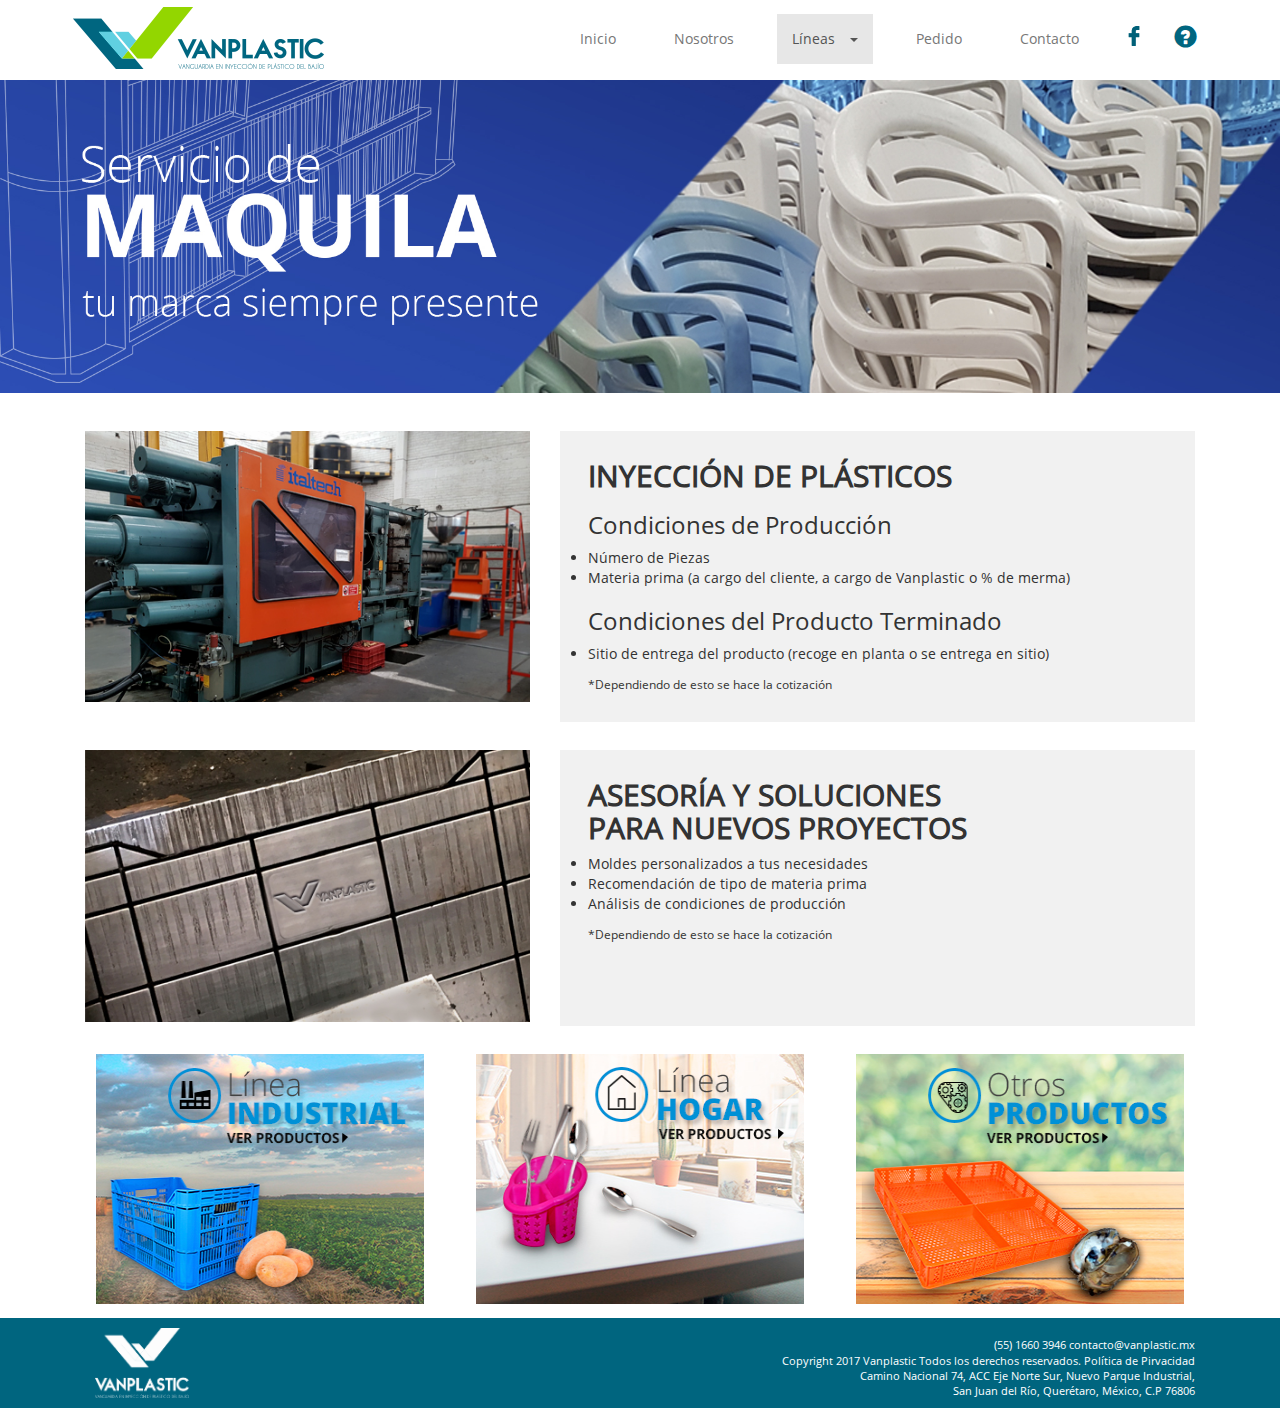
<file: maquila.html>
<!DOCTYPE html>
<html>

    <head>
        <meta charset="utf-8">
        <meta http-equiv="X-UA-Compatible" content="IE=edge">
        <title>Vanplastic</title>
        <meta name="viewport" content="width=device-width, initial-scale=1">
        <meta name="description" content="Expertos en Inyección de Plástico Polietileno de Alta Densidad">
        <link rel="icon" type="img/favicon.png" href="img/favicon.png"/>
        <!--Colocar el favicon en tu directorio raíz -->
        
        <link rel="stylesheet" href="css/normalize.css">
        <link rel="stylesheet" href="css/bootstrap.css">
        <link rel="stylesheet" href="css/main.css">
        <!--<script src="js/vendor/modernizr-2.8.3.min.js"></script>-->
    </head>
    <body>      
      <header>
             <!--INICIA MENU -->
            <nav class="navbar navbar-default navbar-fixed-top menu ">
             <div class="container">
                <div class="navbar-header">
                    <a href="index.html"><img src="img/logotipo.png" alt="logotipo" class="vanplastic"></a>
                    <div class="redesmovil">
                         <a class="face" href="https://www.facebook.com/VanPlastic-244243679410618/" target="_blank" ><img src="img/facebook.png" alt="facebook" ></a>
                       <a href="preguntas.html" class="faqs"><i class="glyphicon glyphicon-question-sign"></i></a>
                    </div>
                      <button type="button" class="navbar-toggle collapsed" data-toggle="collapse" data-target="#menuvanplastic" aria-expanded="false">
        <span class="sr-only">Toggle navigation</span>
        <span class="icon-bar"></span>
        <span class="icon-bar"></span>
        <span class="icon-bar"></span>
      </button>
              </div>
                <div class="collapse navbar-collapse" id="menuvanplastic">
                  <ul class="nav navbar-nav navbar-right">
                        <li><a href="index.html">Inicio</a></li>
                        <li><a href="nosotros.html">Nosotros</a></li>
                        <li class="dropdown active">
                        <a href="#" class="dropdown-toggle" data-toggle="dropdown" role="button" aria-haspopup="true" aria-expanded="false">Líneas<span class="caret"></span></a>
                        <ul class="dropdown-menu">
                        <li><a href="industrial.html">Línea Industrial</a></li>
                        <li><a href="hogar.html">Línea Hogar</a></li>
                        <li class="active"><a href="maquila.html">Servicio de Maquila</a></li>
                        <li><a href="otrosproductos.html">Otros Productos</a></li>
                        <li role="separator" class="divider"></li>
                        <li><a href="catalogo.html">Catálogo</a></li>

                        </ul></li>
                        <li><a href="pedido.php">Pedido</a></li>
                        <li><a href="contacto.html">Contacto</a></li>
                        <li class="facemenu"><a class="face" href="https://www.facebook.com/VanPlastic-244243679410618/" target="_blank" ><img src="img/facebook.png" alt="facebook" ></a></li>
                        <li class="facemenu"><a href="preguntas.html" class="faqs"><i class="glyphicon glyphicon-question-sign"></i></a></li>
                  </ul> 
                </div>
              </div>
            </nav> 
            <!-- FIN MENU --> 
            </header>
            <main class=" main3">
                <div class="maquila">
                  <section class="row">  
                       
                            <a href="#"><img src="img/teasermaquila@2x.jpg" alt="Teaser Maquila"  class="imgteasermaquila img-responsive"></a>
                 
                       <!-- <section class="clearfix"></section>-->
                  </section>  
                </div>
                <div class="serviciosmaquila padtop">
                    <section class="row">
                        <section class="container">
                        <section class="col-xs-12 col-sm-12 col-md-5 col-lg-5 text-center">
                            <img src="img/inyeccionplastico@1x.jpg" alt="Inyeccion de Plasticos" class="imginyeccionplasticos img-responsive center-block"> 
                        </section>  
                        
                        <section class="col-xs-12 col-sm-12 col-md-7 col-lg-7">
                               <article class="txtinyeccionplasticos"><h2><strong>INYECCIÓN DE PLÁSTICOS</strong></h2><h3>Condiciones de Producción</h3>
                                   
                                   <ul>
                                       <li>Número de Piezas</li>
                                       <li>Materia prima (a cargo del cliente, a cargo de Vanplastic o % de merma)</li>
                                   </ul>
                                  
                                <h3>Condiciones del Producto Terminado</h3>
                                    <ul>
                                        <li>Sitio de entrega del producto (recoge en planta o se              	    entrega en sitio)</li>
                                    </ul>
                                <small>*Dependiendo de esto se hace la cotización</small>    
                                </article>
                              
                                    <section class="clearfix"></section>
                        </section>
                    </section>
                    </section>
                
                    <section class="row padtop">
                        <section class="container">
                        <section class="col-xs-12 col-sm-12 col-md-5 col-lg-5">
                            <img src="img/asesoriaysoluciones@1x.jpg" alt="Asesoria y Soluciones" class="imgasesoriaysoluciones img-responsive"> 
                        </section>    
                        <section class="col-xs-12 col-sm-12 col-md-7 col-lg-7">
                               <article class="txtasesoriaysoluciones"><h2><strong>ASESORÍA Y SOLUCIONES<br> PARA NUEVOS PROYECTOS</strong></h2>
                                   <ul>
                                       <li>Moldes personalizados a tus necesidades</li>
                                       <li>Recomendación de tipo de materia prima</li>
                                       <li>Análisis de condiciones de producción</li>
                                   </ul>
                               <small>*Dependiendo de esto se hace la cotización</small></article>
                                    <section class="clearfix"></section>
                        </section> 
                    </section>
                    </section>
                </div>   
                   
                    
                
               <div class="boxbannersuno padtop">
                    <section class="row">
                      <section class="container">
                         <section class="col-xs-12 col-sm-12 col-md-4 col-lg-4 text-center">
               <a href="industrial.html">
               <div class="zoomin frame">
               <img src="img/bxbindustrial@1x.jpg" alt="línea industrial" class="unoindustrial">
               </div>
               </a>
                
            </section>
            <section class="col-xs-12 col-sm-12 col-md-4 col-lg-4 text-center">
              <a href="hogar.html">
              <div class="zoomin frame">
              <img src="img/bxbhogar@1x.jpg" alt="Línea Hogar" class="unohogar"></div></a>
               
            </section>
            <section class="col-xs-12 col-sm-12 col-md-4 col-lg-4 text-center">
             <a href="otrosproductos.html">
             <div class="zoomin frame"><img src="img/bxbotrosproductos@1x.jpg" alt="línea otros productos" class="unootrosproductos"></div></a>
            </section>
            <section class="clearfix"></section> 
                     
                    </section>
                    </section>
                </div>            
            </main>    
      <!--contenido de tu página-->
 <span class="et_pb_scroll_top glyphicon glyphicon-chevron-up et-pb-icon et-hidden" ></span>
   <footer class="footer row">
    <section class="container">
            <article class="col-xs-12 col-sm-12 col-md-12 col-lg-12 col-xl-12">
                <a href="#">
                    <figure class="logofooter">
                   
                    <img src="img/logovertical@1x.png" alt="Logotipo Vanplastic" class="logoblanco">
                    
                    </figure>
                    </a>
                    <nav class="contacto">(55) 1660 3946 contacto@vanplastic.mx<br> Copyright 2017 Vanplastic Todos los derechos reservados. Política de Pirvacidad <br> Camino Nacional 74, ACC Eje Norte Sur, Nuevo Parque Industrial,<br> San Juan del Río, Querétaro, México, C.P 76806 </nav>
              
            </article>
            </section>
        </footer>     
     
        <script src="https://code.jquery.com/jquery-1.12.0.min.js"></script>
        <script>window.jQuery || document.write('<script src="js/vendor/jquery-1.12.0.min.js"><\/script>')</script>
        <script src="js/bootstrap.min.js"></script>
         <!--script src="js/plugins.js"></script-->
        <script src="js/main.js"></script>
 
        <!-- Google Analytics. -->
        <script>
            (function(b,o,i,l,e,r){b.GoogleAnalyticsObject=l;b[l]||(b[l]=
            function(){(b[l].q=b[l].q||[]).push(arguments)});b[l].l=+new Date;
            e=o.createElement(i);r=o.getElementsByTagName(i)[0];
            e.src='https://www.google-analytics.com/analytics.js';
            r.parentNode.insertBefore(e,r)}(window,document,'script','ga'));
            ga('create','UA-XXXXX-X','auto');ga('send','pageview');
        </script>
    </body>
</html>
</file>
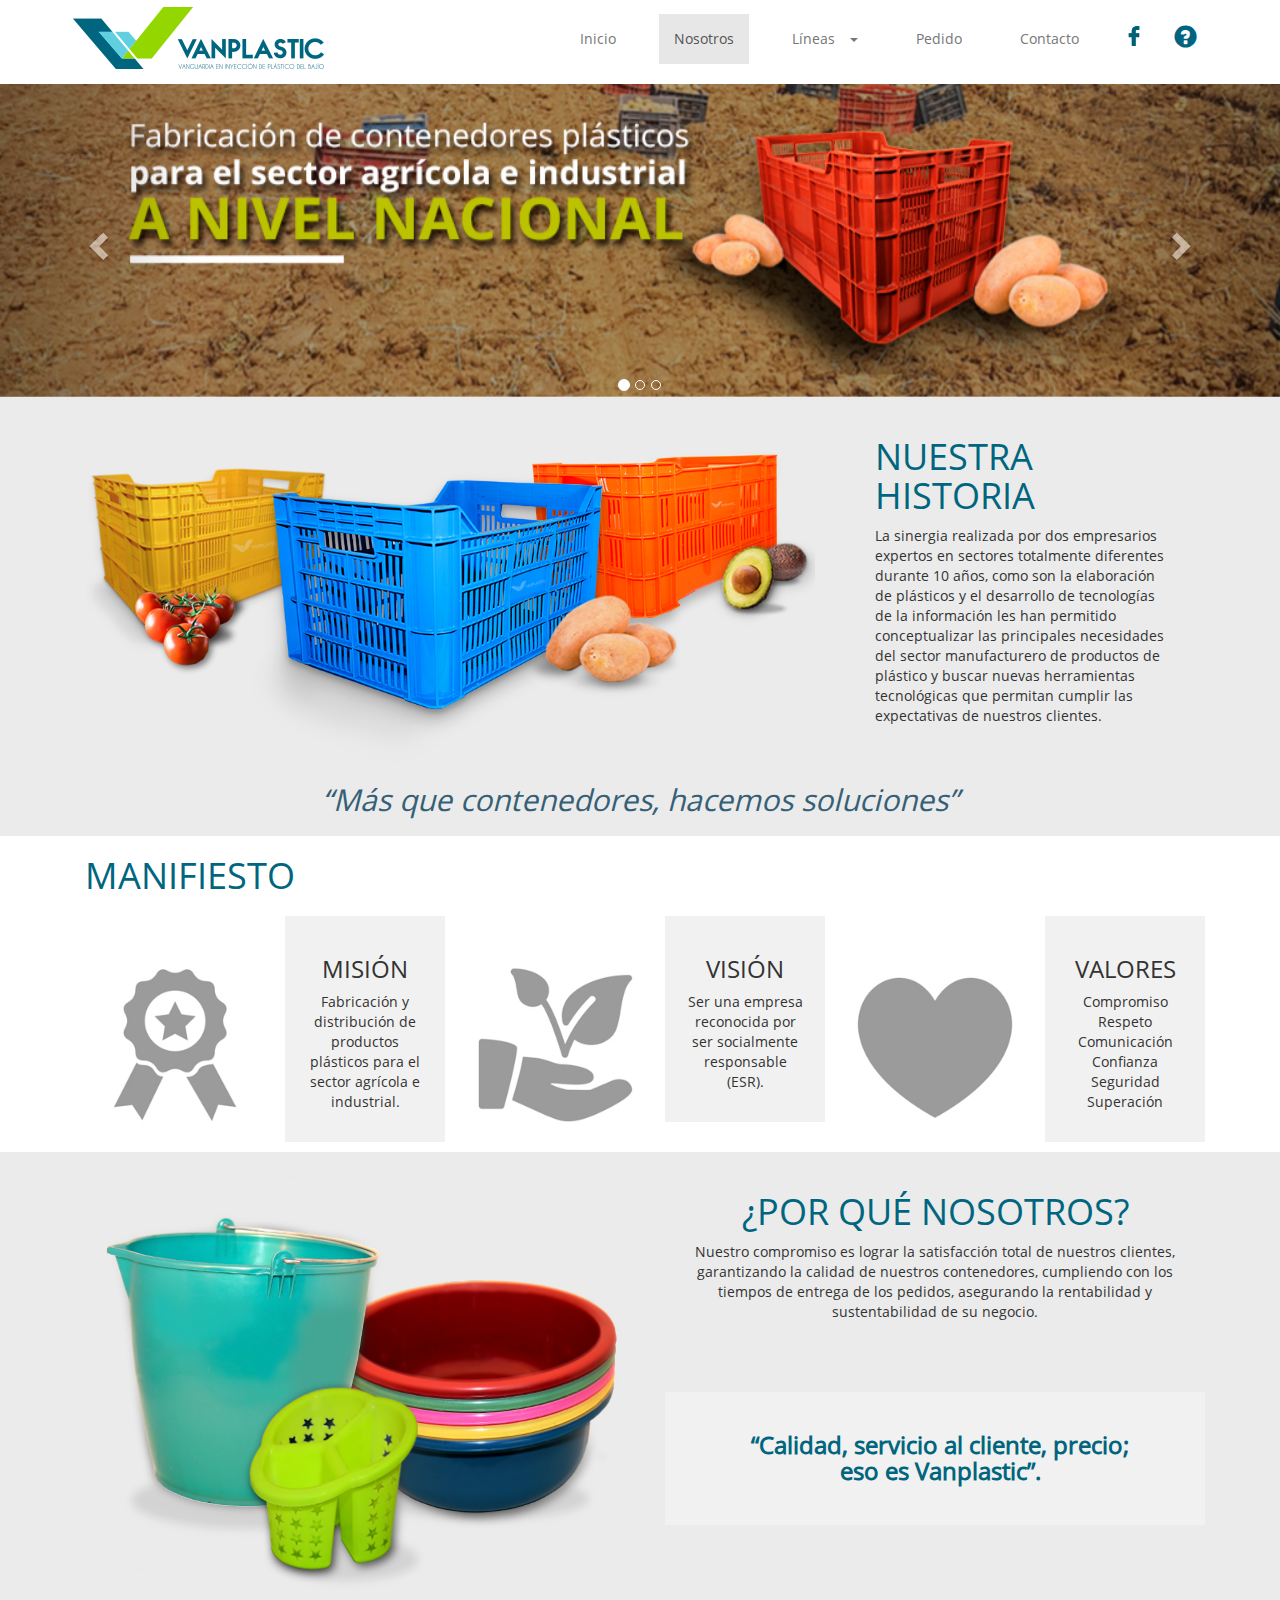
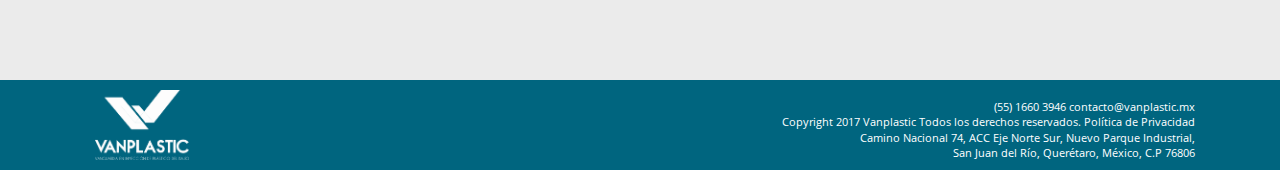
<file: nosotros.html>
<!DOCTYPE html>
<html>

    <head>
        <meta charset="utf-8">
        <meta http-equiv="X-UA-Compatible" content="IE=edge">
        <title>Nosotros - Vanplastic</title>
        <meta name="viewport" content="width=device-width, initial-scale=1">
        <meta name="description" content="Expertos en Inyección de Plástico Polietileno de Alta Densidad">
        <link rel="icon" type="img/favicon.png" href="img/favicon.png"/>
        <!--Colocar el favicon en tu directorio raíz -->
        
        <link rel="stylesheet" href="css/normalize.css">
        <link rel="stylesheet" href="css/bootstrap.css">
        <link rel="stylesheet" href="css/main.css">
        <!--<script src="js/vendor/modernizr-2.8.3.min.js"></script>-->
    </head>
    <body>      
      <header>
             <!--INICIA MENU -->
            <nav class="navbar navbar-default navbar-fixed-top menu ">
             <div class="container">
                <div class="navbar-header">
                    <a href="index.html"><img src="img/logotipo.png" alt="logotipo" class="vanplastic"></a>
                    <div class="redesmovil">
                         <a class="face"  target="_blank" href="https://www.facebook.com/VanPlastic-244243679410618/"><img src="img/facebook.png" alt="facebook" ></a>
                       <a href="preguntas.html" class="faqs"><i class="glyphicon glyphicon-question-sign"></i></a>
                    </div>
                      <button type="button" class="navbar-toggle collapsed" data-toggle="collapse" data-target="#menuvanplastic" aria-expanded="false">
        <span class="sr-only">Toggle navigation</span>
        <span class="icon-bar"></span>
        <span class="icon-bar"></span>
        <span class="icon-bar"></span>
      </button>
              </div>
                <div class="collapse navbar-collapse" id="menuvanplastic">
                  <ul class="nav navbar-nav navbar-right">
                        <li><a href="index.html">Inicio</a></li>
                        <li class="active"><a href="nosotros.html">Nosotros</a></li>
                        <li class="dropdown">
                        <a href="#" class="dropdown-toggle" data-toggle="dropdown" role="button" aria-haspopup="true" aria-expanded="false">Líneas<span class="caret"></span></a>
                        <ul class="dropdown-menu">
                        <li><a href="industrial.html">Línea Industrial</a></li>
                        <li><a href="hogar.html">Línea Hogar</a></li>
                        <li><a href="maquila.html">Servicio de Maquila</a></li>
                        <li><a href="otrosproductos.html">Otros Productos</a></li>
                        <li role="separator" class="divider"></li>
                        <li><a href="catalogo.html">Catálogo</a></li>

                        </ul></li>
                        <li><a href="pedidos.html">Pedido</a></li>
                        <li><a href="contacto.html">Contacto</a></li>
                        <li class="facemenu"><a class="face" href="https://www.facebook.com/VanPlastic-244243679410618/" target="_blank" ><img src="img/facebook.png" alt="facebook" ></a></li>
                        <li class="facemenu"><a href="preguntas.html" class="faqs"><i class="glyphicon glyphicon-question-sign"></i></a></li>
                  </ul> 
                </div>
              </div>
            </nav> 
            <!-- FIN MENU -->
            </header>
      <!--contenido de tu página-->
      <main class="main">
          <div id="carousel-example-generic" class="carousel slide" data-ride="carousel">
            <!-- Indicators -->
                <ol class="carousel-indicators">
                 <li data-target="#carousel-example-generic" data-slide-to="0" class="active"></li>
                 <li data-target="#carousel-example-generic" data-slide-to="1"></li>
                 <li data-target="#carousel-example-generic" data-slide-to="2"></li>
                </ol>

            <!-- Wrapper for slides -->  
                <div class="carousel-inner" role="listbox">
                <div class="item active">
                    <img src="img/banner1nosotros.jpg" alt="...">
                    <div class="carousel-caption">
                    <!--a href="vermas">Ver más</a-->
                    </div>
                </div>   
                <div class="item">
                <img src="img/banner2nosotros.jpg" alt="...">
                <div class="carousel-caption">
                 <!--a href="vermas">Ver más</a-->
                </div>
                </div>
                 <div class="item">
                <img src="img/banner3nosotros.jpg" alt="...">
                <div class="carousel-caption">
                 <!--a href="vermas">Ver más</a-->
                </div>
                </div>    
                </div>

  <!-- Controls -->
  <a class="left carousel-control" href="#carousel-example-generic" role="button" data-slide="prev">
    <span class="glyphicon glyphicon-chevron-left" aria-hidden="true"></span>
    <span class="sr-only">Previous</span>
  </a>
  <a class="right carousel-control" href="#carousel-example-generic" role="button" data-slide="next">
    <span class="glyphicon glyphicon-chevron-right" aria-hidden="true"></span>
    <span class="sr-only">Next</span>
  </a>
</div>
     
    

    <div class="row">
      <section class="grayback">
       <section class="container">
            <section class="col-xs-12 col-sm-12 col-md-8 col-lg-8 ">
            <img class=img-fluid src="img/historia.png" alt="Responsive image">
                <section class="clearfix"></section>
            </section>
           
            <section class="col-xs-12 col-sm-12 col-md-4 col-lg-4 ">
            <article class=txthistoria><h1>NUESTRA<br>HISTORIA</h1><p>La sinergia realizada por dos empresarios expertos en sectores totalmente diferentes durante 10 años, como son la elaboración de plásticos y el desarrollo de tecnologías de la información les han permitido conceptualizar las principales necesidades del sector manufacturero de productos de plástico y buscar nuevas herramientas tecnológicas que permitan cumplir las expectativas de nuestros clientes. </p>
                <!--p>En la fabricación de nuestros contenedores utilizamos polietileno de alta densidad, brindando alta resistencia y garantizando que los productos transportados llegarán a su destino en las mismas condiciones de calidad que tenían en el momento de su recolección o fabricación; generando un compromiso fundamental con el sector agrícola y la industria alimentaria para proporcionar contenedores de alta calidad que ayuden y faciliten el traslado de la manufactura. </p--></article>
                 <section class="clearfix"></section> 
            </section>
           
           <section class="row">
            <section class="col-xs-12 col-sm-12 col-md-12 col-lg-12">
                <h2 class="fraseuno"><em>“Más que contenedores, hacemos soluciones”</em></h2>
            </section>
            <section class="clearfix"></section>
        </section>
           </section>
         </section>
        
        <section class="row">
          <section class="container">
            <section class="col-xs-12 col-sm-12 col-md-12 col-lg-12">
                <h1>MANIFIESTO</h1>
            </section>
           
              <section class="col-xs-12 col-sm-12 col-md-2 col-lg-2">
                  <figure class="imgmision"><img class="img-fluid" src="img/mision@1x.jpg" alt="Responsive image"></figure>
            </section>
             <section class="col-xs-12 col-sm-12 col-md-2 col-lg-2">
                 <article class="txtmision"><h3>MISIÓN</h3><p>Fabricación y distribución de productos plásticos para el sector agrícola e industrial.</p></article>
            </section>

             <section class="col-xs-12 col-sm-12 col-md-2 col-lg-2">
                  <figure class="imgvision"><img class="img-fluid" src="img/vision@1x.jpg" alt="Responsive image"></figure>
            </section>
             <section class="col-xs-12 col-sm-12 col-md-2 col-lg-2">
                 <article class="txtvision"><h3>VISIÓN</h3><p>Ser una empresa reconocida por ser socialmente responsable (ESR).</p></article>
            </section>

             <section class="col-xs-12 col-sm-12 col-md-2 col-lg-2">
                  <figure class="imgvalores"><img class="img-fluid" src="img/valores@1x.jpg" alt="Responsive image"></figure>
            </section>
             <section class="col-xs-12 col-sm-12 col-md-2 col-lg-2">
                 <article class="txtvalores"><h3>VALORES</h3><p>Compromiso<br>Respeto<br>Comunicación<br>Confianza<br>Seguridad<br>Superación</p></article>
            </section>
            <section class="clearfix"></section>
          </section>
        </section>

        <section class="row grayback">
           <section class="container">
             <section class="col-xs-12 col-sm-12 col-md-6 col-lg-6">
                  <figure class="imgporque"><img class="img-responsive" src="img/porque@1x.png" alt="Responsive image"></figure>
            </section>
              <section class="col-xs-12 col-sm-12 col-md-6 col-lg-6">
                 <article class="txtporque"><h1>¿POR QUÉ NOSOTROS?</h1><p>Nuestro compromiso es lograr la satisfacción total de nuestros clientes, garantizando la calidad de nuestros contenedores, cumpliendo con los tiempos de entrega de los pedidos, asegurando la rentabilidad y sustentabilidad de su negocio.</p></article>
                 <h3 class="frasepie"><strong>“Calidad, servicio al cliente, precio;<br>eso es Vanplastic”.<!--br>LOREM IPSUM--></strong></h3>
            </section>
            <section class="clearfix"></section>
          </section>
        </section>

        

         </div>
  </main>
         <span class="et_pb_scroll_top glyphicon glyphicon-chevron-up et-pb-icon et-hidden" ></span>
   <footer class="footer row">
    <section class="container">
            <article class="col-xs-12 col-sm-12 col-md-12 col-lg-12">
                <a href="#">
                    <figure class="logofooter">
                   
                    <img src="img/logovertical@1x.png" alt="Logotipo Vanplastic" class="logoblanco">
                    
                    </figure>
                    </a>
                    <nav class="contacto">(55) 1660 3946 contacto@vanplastic.mx<br> Copyright 2017 Vanplastic Todos los derechos reservados. Política de Privacidad <br> Camino Nacional 74, ACC Eje Norte Sur, Nuevo Parque Industrial,<br> San Juan del Río, Querétaro, México, C.P 76806 </nav>
              
            </article>
            </section>
        </footer>     
     
        <script src="https://code.jquery.com/jquery-1.12.0.min.js"></script>
        <script>window.jQuery || document.write('<script src="js/vendor/jquery-1.12.0.min.js"><\/script>')</script>
        <script src="js/bootstrap.min.js"></script>
         <!--script src="js/plugins.js"></script-->
        <script src="js/main.js"></script>
 
        <!-- Google Analytics. -->
        <script>
            (function(b,o,i,l,e,r){b.GoogleAnalyticsObject=l;b[l]||(b[l]=
            function(){(b[l].q=b[l].q||[]).push(arguments)});b[l].l=+new Date;
            e=o.createElement(i);r=o.getElementsByTagName(i)[0];
            e.src='https://www.google-analytics.com/analytics.js';
            r.parentNode.insertBefore(e,r)}(window,document,'script','ga'));
            ga('create','UA-XXXXX-X','auto');ga('send','pageview');
        </script>
    </body>
</html>
</file>
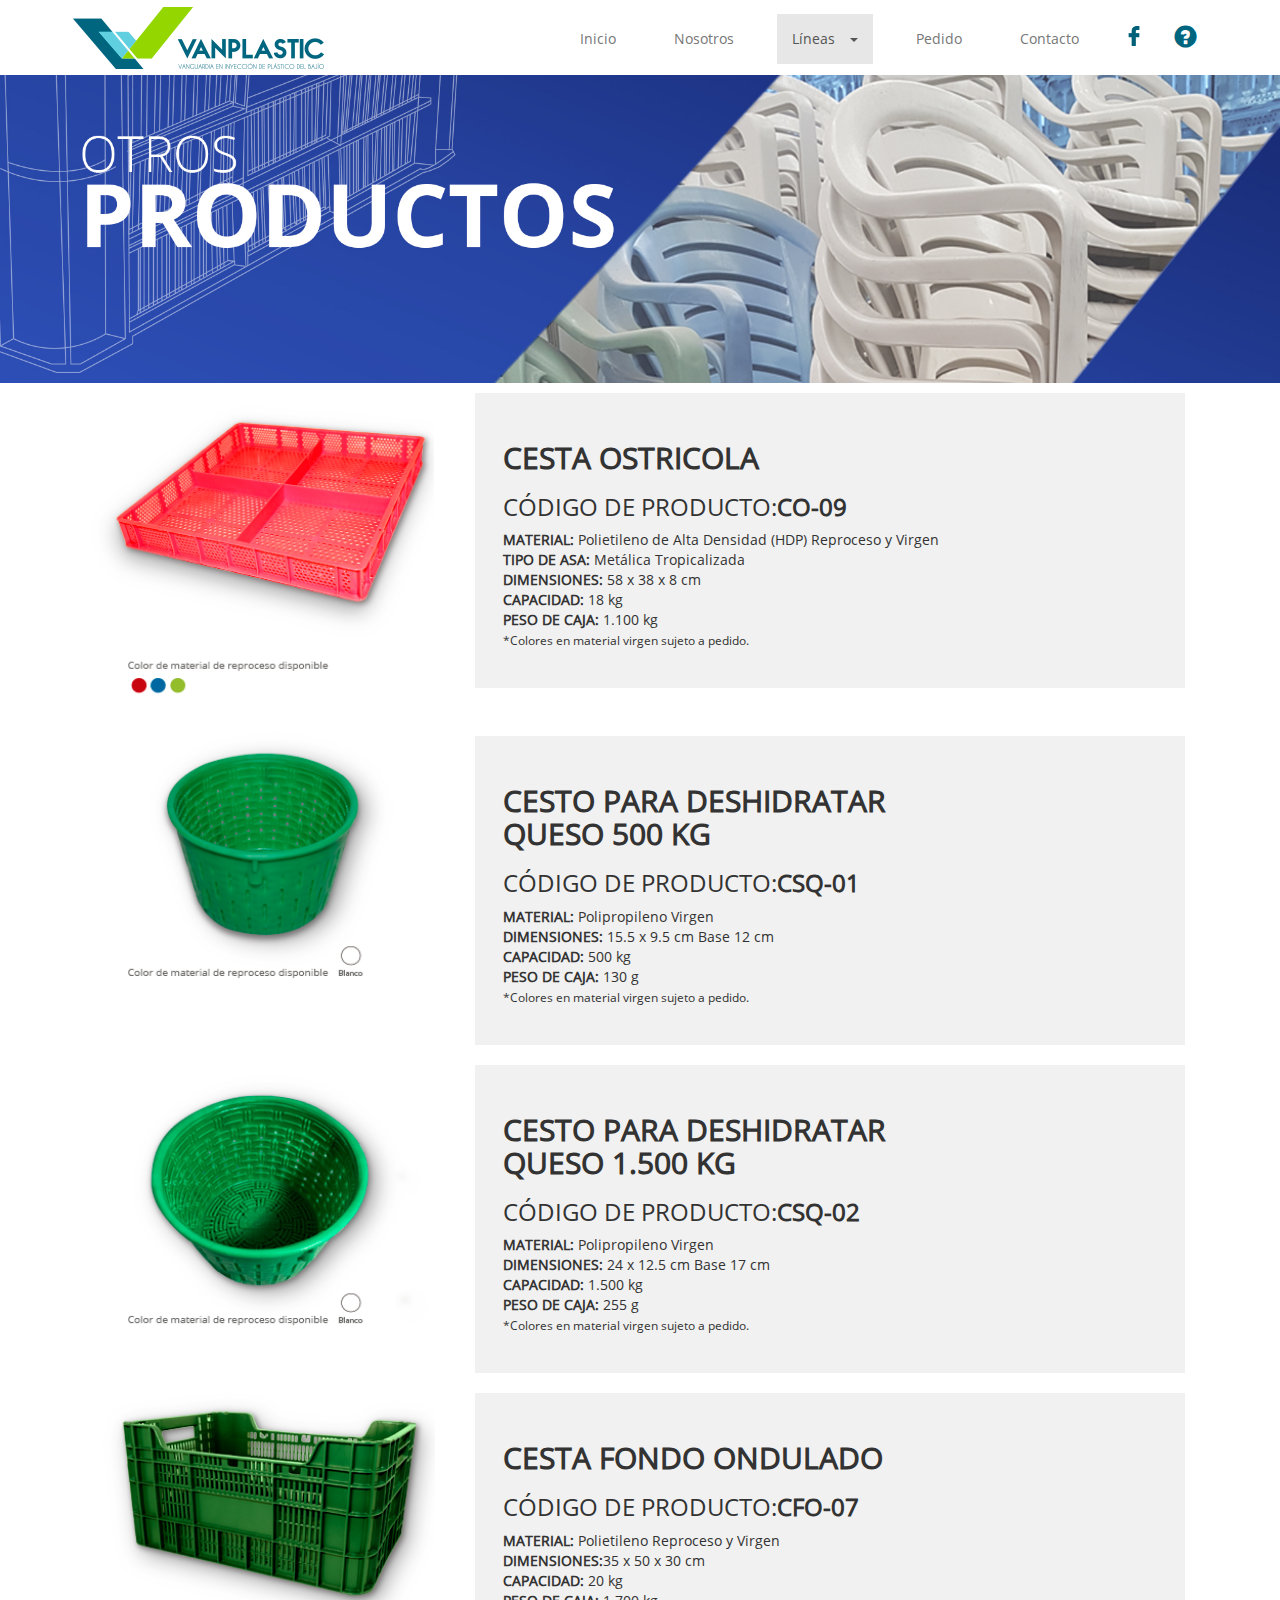
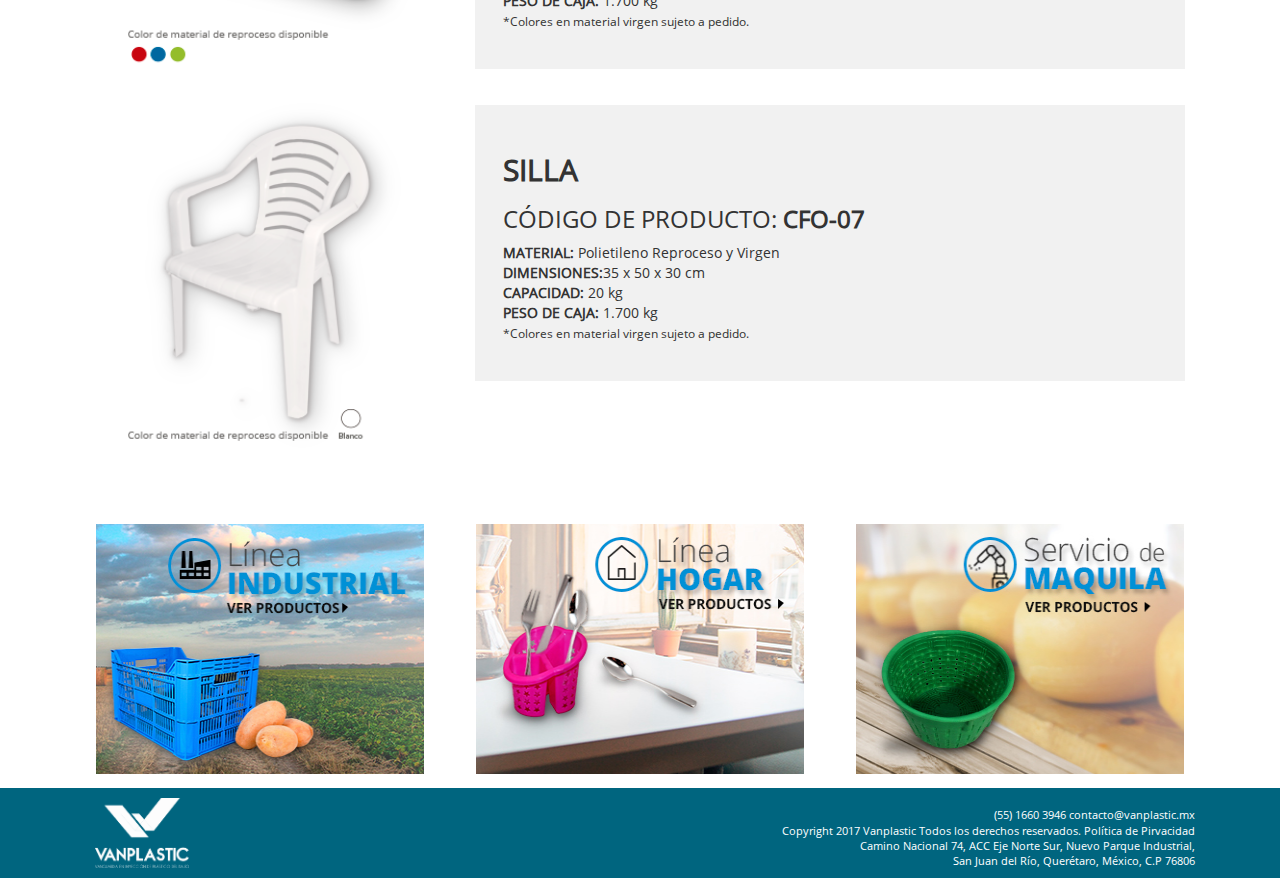
<file: otrosproductos.html>
<!DOCTYPE html>
<html>

    <head>
        <meta charset="utf-8">
        <meta http-equiv="X-UA-Compatible" content="IE=edge">
        <title>Otros Productos - Vanplastic</title>
        <meta name="viewport" content="width=device-width, initial-scale=1">
        <meta name="description" content="Expertos en Inyección de Plástico Polietileno de Alta Densidad">
        <link rel="icon" type="img/favicon.png" href="img/favicon.png"/>
        <!--Colocar el favicon en tu directorio raíz -->
        
        <link rel="stylesheet" href="css/normalize.css">
        <link rel="stylesheet" href="css/bootstrap.css">
        <link rel="stylesheet" href="css/main.css">
        <!--<script src="js/vendor/modernizr-2.8.3.min.js"></script>-->
    </head>
    
    <body>      
      <header>
          <!--INICIA MENU -->
            <nav class="navbar navbar-default navbar-fixed-top menu ">
             <div class="container">
                <div class="navbar-header">
                    <a href="index.html"><img src="img/logotipo.png" alt="logotipo" class="vanplastic"></a>
                    <div class="redesmovil">
                         <a class="face" target="_blank" href="https://www.facebook.com/VanPlastic-244243679410618/"><img src="img/facebook.png" alt="facebook" ></a>
                       <a href="preguntas.html" class="faqs"><i class="glyphicon glyphicon-question-sign"></i></a>
                    </div>
                      <button type="button" class="navbar-toggle collapsed" data-toggle="collapse" data-target="#menuvanplastic" aria-expanded="false">
        <span class="sr-only">Toggle navigation</span>
        <span class="icon-bar"></span>
        <span class="icon-bar"></span>
        <span class="icon-bar"></span>
      </button>
              </div>
                <div class="collapse navbar-collapse" id="menuvanplastic">
                  <ul class="nav navbar-nav navbar-right">
                        <li><a href="index.html">Inicio</a></li>
                        <li><a href="nosotros.html">Nosotros</a></li>
                        <li class="dropdown active">
                        <a href="#" class="dropdown-toggle" data-toggle="dropdown" role="button" aria-haspopup="true" aria-expanded="false">Líneas<span class="caret"></span></a>
                        <ul class="dropdown-menu">
                        <li><a href="industrial.html">Línea Industrial</a></li>
                        <li><a href="hogar.html">Línea Hogar</a></li>
                        <li><a href="maquila.html">Servicio de Maquila</a></li>
                        <li class="active"><a href="otrosproductos.html">Otros Productos</a></li>
                        <li role="separator" class="divider"></li>
                        <li><a href="catalogo.html">Catálogo</a></li>

                        </ul></li>
                        <li><a href="pedido.php">Pedido</a></li>
                        <li><a href="contacto.html">Contacto</a></li>
                        <li class="facemenu"><a class="face" target="_blank"  href="https://www.facebook.com/VanPlastic-244243679410618/"><img src="img/facebook.png" alt="facebook" ></a></li>
                        <li class="facemenu"><a href="preguntas.html" class="faqs"><i class="glyphicon glyphicon-question-sign"></i></a></li>
                  </ul> 
                </div>
              </div>
            </nav> 
            <!-- FIN MENU --> 
            </header>
       <!--contenido de tu página-->        
            <main class="main3">
                <div class="hogar">
                  <section class="row">  
                      
                            <a href="#"><img src="img/teaserotrosproductos@2x.jpg" alt="Teaser Otros Productos"  class="imgotrosproductos"></a>
                     
                    
                  </section>  
                </div>
                <div class="productoshogar">
                    <section class="row">
                      <section class="container">
                        <section class="col-xs-12 col-sm-12 col-md-4 col-lg-4 ">
                            <img src="img/cajaostricola@1x.png" alt="Cesta Ostricola" class="imgcestaostricola img-responsive center-block"> 
                        </section>    
                        <section class="col-xs-12 col-sm-12 col-md-8 col-lg-8">
                               <article class="txtcestaostricola"><h2><strong>CESTA OSTRICOLA</strong></h2><h3>CÓDIGO DE PRODUCTO:<strong>CO-09</strong></h3><p><strong>MATERIAL:</strong> 
                                   Polietileno de Alta Densidad (HDP) Reproceso y Virgen
                                    <br><strong>TIPO DE ASA:</strong> Metálica Tropicalizada <br>
                                    <strong>DIMENSIONES:</strong> 58 x 38 x 8 cm  <br>
                                    <strong>CAPACIDAD:</strong> 18 kg <br>
                                    <strong>PESO DE CAJA:</strong> 1.100 kg  <br>
                                    <small>*Colores en material virgen sujeto a pedido.</small></p></article> 
                                    <section class="clearfix"></section>
                        </section> 
                      </section>
                    </section>
                    
                    <section class="row">
                      <section class="container">
                            <section class="col-xs-12 col-sm-12 col-md-4 col-lg-4">
                                <img src="img/canastochqueso@1x.png" alt="Canasta Chico" class="imgcanastochico img-responsive center-block"> 
                            </section>    
                            <section class="col-xs-12 col-sm-12 col-md-8 col-lg-8">
                                   <article class="txtcanastochico"><h2><strong>CESTO PARA DESHIDRATAR<br>QUESO 500 KG</strong></h2><h3>CÓDIGO DE PRODUCTO:<strong>CSQ-01</strong></h3><p><strong>MATERIAL:</strong> Polipropileno Virgen<br>
                                        <strong>DIMENSIONES:</strong> 15.5 x 9.5 cm Base 12 cm <br>
                                        <strong>CAPACIDAD:</strong> 500 kg <br>
                                        <strong>PESO DE CAJA:</strong> 130 g <br>
                                        <small>*Colores en material virgen sujeto a pedido.</small></p></article>
                                        <section class="clearfix"></section>
                            </section>    
                       </section>       
                    </section> 

                   
                            <section class="row">
                              <section class="container">
                                <section class="col-xs-12 col-sm-12 col-md-4 col-lg-4">
                                    <img src="img/canastogdequeso@1x.png" alt="Canasto Grande de Queso" class="imgcanastogde img-responsive center-block"> 
                                 </section>    
                                <section class="col-xs-12 col-sm-12 col-md-8 col-lg-8">
                                         <article class="txtcanastogde"><h2><strong>CESTO PARA DESHIDRATAR<br>QUESO 1.500 KG</strong></h2><h3>CÓDIGO DE PRODUCTO:<strong>CSQ-02</strong></h3><p><strong>MATERIAL:</strong> Polipropileno Virgen <br>
                                             <strong>DIMENSIONES:</strong> 24 x 12.5 cm Base 17 cm<br>
                                             <strong>CAPACIDAD:</strong> 1.500 kg <br>
                                             <strong>PESO DE CAJA:</strong> 255 g <br>
                                             <small>*Colores en material virgen sujeto a pedido.</small></p></article>
                                             <section class="clearfix"></section>    
                                </section>    
                                             </section>
                                </section> 

                                <section class="row">
                                  <section class="container">
                                    <section class="col-xs-12 col-sm-12 col-md-4 col-lg-4">
                                        <img src="img/cestafondoondulado@1x.png" alt="Cesta Fondo Ondulado" class="imgcestaondulado img-responsive center-block"> 
                                     </section>    
                                    <section class="col-xs-12 col-sm-12 col-md-8 col-lg-8">
                                             <article class="txtcestaondulado"><h2><strong>CESTA FONDO ONDULADO</strong></h2><h3>CÓDIGO DE PRODUCTO:<strong>CFO-07</strong></h3><p><strong>MATERIAL:</strong> Polietileno Reproceso y Virgen
                                                 <br><strong>DIMENSIONES:</strong>35 x 50 x 30 cm <br>
                                                 <strong>CAPACIDAD:</strong> 20 kg <br>
                                                 <strong>PESO DE CAJA:</strong> 1.700 kg  <br>
                                                 <small>*Colores en material virgen sujeto a pedido.</small></p></article>
                                    </section>    
                                                 <section class="clearfix"></section> 
                                    </section> 
                                  </section>

                                    
                                <section class="row">
                                  <section class="container">
                                    <section class="col-xs-12 col-sm-12 col-md-4 col-lg-4">
                                        <img src="img/silla@1x.png" alt="Silla de Plástico" class="imgsilla img-responsive center-block"> 
                                     </section>    
                                    <section class="col-xs-12 col-sm-12 col-md-8 col-lg-8">
                                             <article class="txtsilla"><h2><strong>SILLA</strong></h2><h3>CÓDIGO DE PRODUCTO:<strong> CFO-07 </strong></h3><p><strong>MATERIAL:</strong> Polietileno
Reproceso y Virgen
                                                 <br><strong>DIMENSIONES:</strong>35 x 50 x 30 cm <br>
                                                 <strong>CAPACIDAD:</strong> 20 kg <br>
                                                 <strong>PESO DE CAJA:</strong> 1.700 kg <br>
                                                 <small>*Colores en material virgen sujeto a pedido.</small></p>
                                             </article>        
                                    </section>
                                                 <section class="clearfix"></section> 
                                </section>  
                              </section>
                    
                </div>    

               <div class="boxbannersuno padtop">
                    <section class="row">
                      <section class="container">
                         <section class="col-xs-12 col-sm-12 col-md-4 col-lg-4 text-center">
               <a href="industrial.html">
               <div class="zoomin frame">
               <img src="img/bxbindustrial@1x.jpg" alt="línea industrial" class="unoindustrial">
               </div>
               </a>
                
            </section>
            <section class="col-xs-12 col-sm-12 col-md-4 col-lg-4 text-center">
              <a href="hogar.html">
              <div class="zoomin frame">
              <img src="img/bxbhogar@1x.jpg" alt="línea hogar" class="unohogar"></div></a>
               
            </section>
            <section class="col-xs-12 col-sm-12 col-md-4 col-lg-4 text-center">
             <a href="maquila.html">
             <div class="zoomin frame"><img src="img/bxbmaquila@1x.jpg" alt="línea maquila" class="unomaquila"></div></a>
            </section>
            <section class="clearfix"></section>
                     
                    </section>
                    </section>
                </div>     
                              
            </main>    
    <span class="et_pb_scroll_top glyphicon glyphicon-chevron-up et-pb-icon et-hidden" ></span>
   <footer class="footer row">
    <section class="container">
            <article class="col-xs-12 col-sm-12 col-md-12 col-lg-12">
                <a href="#">
                    <figure class="logofooter">
                   
                    <img src="img/logovertical@1x.png" alt="Logotipo Vanplastic" class="logoblanco">
                    
                    </figure>
                    </a>
                    <nav class="contacto">(55) 1660 3946 contacto@vanplastic.mx<br> Copyright 2017 Vanplastic Todos los derechos reservados. Política de Pirvacidad <br> Camino Nacional 74, ACC Eje Norte Sur, Nuevo Parque Industrial,<br> San Juan del Río, Querétaro, México, C.P 76806 </nav>
              
            </article>
            </section>
        </footer>     
     
        <script src="https://code.jquery.com/jquery-1.12.0.min.js"></script>
        <script>window.jQuery || document.write('<script src="js/vendor/jquery-1.12.0.min.js"><\/script>')</script>
        <script src="js/bootstrap.min.js"></script>
         <!--script src="js/plugins.js"></script-->
        <script src="js/main.js"></script>
 
        <!-- Google Analytics. -->
        <script>
            (function(b,o,i,l,e,r){b.GoogleAnalyticsObject=l;b[l]||(b[l]=
            function(){(b[l].q=b[l].q||[]).push(arguments)});b[l].l=+new Date;
            e=o.createElement(i);r=o.getElementsByTagName(i)[0];
            e.src='https://www.google-analytics.com/analytics.js';
            r.parentNode.insertBefore(e,r)}(window,document,'script','ga'));
            ga('create','UA-XXXXX-X','auto');ga('send','pageview');
        </script>
    </body>
</html>
</file>
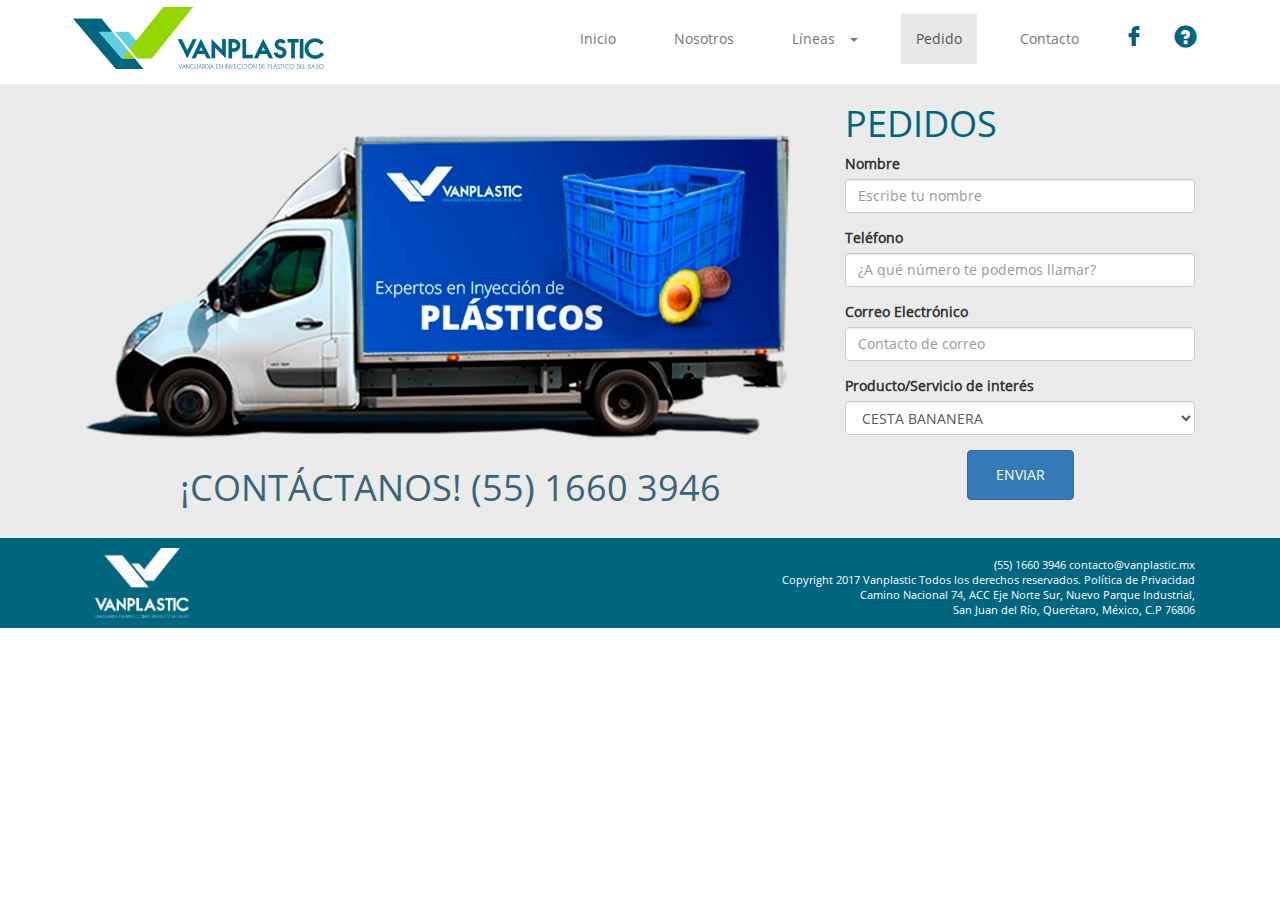
<file: pedidos.html>
<!DOCTYPE html>
<html>

    <head>
        <meta charset="utf-8">
        <meta http-equiv="X-UA-Compatible" content="IE=edge">
        <title>Pedido - Vanplastic</title>
        <meta name="viewport" content="width=device-width, initial-scale=1">
        <meta name="description" content="Expertos en Inyección de Plástico Polietileno de Alta Densidad">
        <link rel="icon" type="img/favicon.png" href="img/favicon.png"/>
        <!--Colocar el favicon en tu directorio raíz -->
        
        <link rel="stylesheet" href="css/normalize.css">
        <link rel="stylesheet" href="css/bootstrap.css">
        <link rel="stylesheet" href="css/main.css">
        <!--<script src="js/vendor/modernizr-2.8.3.min.js"></script>-->
    </head>
    <body>      
      <header>
             <!--INICIA MENU -->
            <nav class="navbar navbar-default navbar-fixed-top menu ">
             <div class="container">
                <div class="navbar-header">
                    <a href="index.html"><img src="img/logotipo.png" alt="logotipo" class="vanplastic"></a>
                    <div class="redesmovil">
                         <a class="face" href="https://www.facebook.com/VanPlastic-244243679410618/"><img src="img/facebook.png" alt="facebook" ></a>
                       <a href="preguntas.html" class="faqs"><i class="glyphicon glyphicon-question-sign"></i></a>
                    </div>
                      <button type="button" class="navbar-toggle collapsed" data-toggle="collapse" data-target="#menuvanplastic" aria-expanded="false">
        <span class="sr-only">Toggle navigation</span>
        <span class="icon-bar"></span>
        <span class="icon-bar"></span>
        <span class="icon-bar"></span>
      </button>
              </div>
                <div class="collapse navbar-collapse" id="menuvanplastic">
                  <ul class="nav navbar-nav navbar-right">
                        <li><a href="index.html">Inicio</a></li>
                        <li><a href="nosotros.html">Nosotros</a></li>
                        <li class="dropdown">
                        <a href="#" class="dropdown-toggle" data-toggle="dropdown" role="button" aria-haspopup="true" aria-expanded="false">Líneas<span class="caret"></span></a>
                        <ul class="dropdown-menu">
                        <li><a href="industrial.html">Línea Industrial</a></li>
                        <li><a href="hogar.html">Línea Hogar</a></li>
                        <li><a href="maquila.html">Servicio de Maquila</a></li>
                        <li><a href="otrosproductos.html">Otros Productos</a></li>
                        <li role="separator" class="divider"></li>
                        <li><a href="catalogo.html">Catálogo</a></li>

                        </ul></li>
                        <li class="active"><a href="pedidos.html">Pedido</a></li>
                        <li><a href="contacto.html">Contacto</a></li>
                        <li class="facemenu"><a class="face" href="https://www.facebook.com/VanPlastic-244243679410618/"><img src="img/facebook.png" alt="facebook" ></a></li>
                        <li class="facemenu"><a href="preguntas.html" class="faqs"><i class="glyphicon glyphicon-question-sign"></i></a></li>
                  </ul> 
                </div>
              </div>
            </nav> 
            <!-- FIN MENU -->
            </header>
      <!--contenido de tu página-->
  <main class="main grayback">
        
    <div class="container main2">
       <section class="row">
            <section class="col-xs-12 col-sm-12 col-md-8 col-lg-8 ">
              <img class=img-fluid src="img/pedidos@1x.png" alt="Responsive image">
              <h1 class="llameya">¡CONTÁCTANOS! (55) 1660 3946</h1>
                <section class="clearfix"></section>
            </section>
           
            <section class="col-xs-12 col-sm-12 col-md-4 col-lg-4 ">
               <h1 class="txtpedidos">PEDIDOS</h1>
                 <!--form method="post" action="" -->
                <form>
                <div class="form-group">
                  <label class="form-control-label" for="formGroupNombreInput">Nombre</label>
                  <input type="text" class="form-control" name="pedidoNombre"  id="pedidoNombre" placeholder="Escribe tu nombre">
                </div>
                 <!--div class="form-group">
                  <label class="form-control-label" for="formGroupNombreInput">Empresa</label>
                  <input type="text" class="form-control" name="pedidoempresa" id="pedidoempresa" placeholder="¿Para qué empresa trabajas?">
                </div-->    
                <div class="form-group">
                  <label class="form-control-label" for="formGroupTelefonoInput2">Teléfono</label>
                  <input type="text" class="form-control" name="pedidoTel" id="pedidoTel" placeholder="¿A qué número te podemos llamar?">
                </div>
                    <div class="form-group">
                      <label for="exampleFormControlInput1">Correo Electrónico</label>
                      <input type="email" class="form-control" name="pedidoCorreo" id="pedidoCorreo" placeholder="Contacto de correo">
                    </div>
                    <section class="col-xs-12 col-sm-12 col-md-12 col-lg-12 formpad">
                    <div class="form-group">  
                            <label for="exampleFormControlSelect1">Producto/Servicio de interés</label>
                            <select class="form-control"  name="pedidoTipo"  id="pedidoTipo">
                              <option>CESTA BANANERA</option>
                              <option>CESTA MARÍA CALADA</option>
                              <option>CESTA MARÍA FONDO PLANO</option>
                              <option>CESTA QUETZAL LIGERA</option>
                              <option>CESTA QUETZAL</option>
                              <option>CESTA LECHERA</option>
                              <option>CUBETA #14 FLEXIBLE</option>
                              <option>CUBETA #18 FLEXIBLE</option>
                              <option>CUBETA #12 FLEXIBLE</option>
                              <option>CUBETA #8 DE BARRIL</option>
                              <option>CESTA OSTRICOLA</option>
                              <option>CESTO PARA DESHIDRATAR QUESO 500 KG</option>
                              <option>CESTO PARA DESHIDRATAR QUESO 1.500 KG</option>
                              <option>CESTA FONDO ONDULADO</option>
                              <option>SILLA</option>
                              <option>SERVICIOS: INYECCIÓN DE PLÁSTICOS</option>
                              <option>SERVICIOS: ASESORÍA Y SOLUCIONES PARA NUEVOS PROYECTOS</option>
                              <option>PRODUCTOS VARIOS</option>
                              <option>SERVICIOS VARIOS</option>
                              <option>OTROS</option>
                            </select>
                         
                          </div>
                           </section> 
                    <!--div class="form-group">
                       <section class="col-xs-12 col-sm-12 col-md-5 col-lg-5 formpad"> 
                        <label class="form-control-label" for="formGroupNombreInput">Cantidad</label>
                        <input type="text" class="form-control" id="formGroupNombreInput" placeholder="Cantidad">
                       </section>
                    </div>
                     <section class="col-xs-12 col-sm-12 col-md-1 col-lg-1 formpad"> 
                     </section>
                       <section class="col-xs-12 col-sm-12 col-md-6 col-lg-6 formpad"> 
                    <div class="form-group">
                     
                        <label for="exampleFormControlSelect1">Material</label>
                        <select class="form-control" id="exampleFormControlSelect1">
                          <option>N/A</option>
                          <option>Reproceso</option>
                          <option>Vírgen</option>
                        </select>
                       
                      </div>
                       </section>
                           <section class="col-xs-12 col-sm-12 col-md-4 col-lg-4 formpad">
                      <div class="form-group form-check-inline">
                        
                            <label class="form-check-label">
                              <input class="form-check-input" type="radio" name="inlineReproceso" id="inlineRadio1" value="option1"> Reproceso
                            </label>
                              </div>
                            </section>
                        
                           <section class="col-xs-12 col-sm-12 col-md-4 col-lg-4 formpad">
                          <div class="form-group form-check-inline">
                           
                            <label class="form-check-label">
                              <input class="form-check-input" type="radio" name="inlineVirgen" id="inlineRadio2" value="option2"> Virgen
                            </label>
                           
                         </div>
                          </section-->
                          <section class="col-xs-12 col-sm-12 col-md-12 col-lg-12 formbaja">
                            <button type="submit" class="btn btn-primary center-block" onclick="sendMail(); return false">ENVIAR</button>  
                          </section>
                </form><br>
                  <p id="contenido"></p>
                </section>
            </div>   

            
<!--div class="containerpublicitario">
    <section class="row">
        <section class="col-xs-12 col-sm-12 col-md-11 col-lg-11"> 
          <form>
            <div class="form-group">
              <label for="exampleFormControlSelect1">Espacio Publicitario</label>
              <select class="form-control" id="exampleFormEspacioSelect1">
                <option>Auto relieve</option>
                <option>Espacio</option>
                <option>Espacio</option>
              </select>
            </div>
            <div class="form-group">
              <label for="exampleFormControlSelect1">Modo de Envió</label>
              <select class="form-control" id="exampleFormEspacioSelect1">
                <option>En Planta (El cliente envía su propio transporte y recoge el producto).</option>
                <option>En Sitio (Enviámos transporte con nuestro producto *Costo Adicional)</option>
              </select>
            </div>
            <div class="form-group">
            <label for="inputAddress" class="col-form-label">Dirección  <small>*Dependiendo del kilometraje, enviar dirección para cotización de envió.</small></label>
            <input type="text" class="form-control" id="inputAddress" placeholder="Dirección">
            </div>
            <div class="form-row">
            <div class="form-group col-md-6">
              <label for="inputCity" class="col-form-label">Ciudad</label>
              <input type="text" class="form-control" id="inputCity">
            </div>
            <div class="form-group col-md-4">
              <label for="inputState" class="col-form-label">Estado</label>
              <select id="inputState" class="form-control">Choose</select>
            </div>
            <div class="form-group col-md-2">
              <label for="inputZip" class="col-form-label">Código Postal</label>
              <input type="text" class="form-control" id="inputZip">
            </div>

            <div class="form-group">
              <label for="exampleFormControlFile1">Cargar Logotipo <small> *Formato png ó jpg con las siguientes medidas establecidas 00px X 00px.</small></label>
              <input type="file" class="form-control-file" id="exampleFormControlFile1">
            </div>
       
          <button type="submit" class="btn btn-primary">ENVIAR</button>  
        </form> 
      </section>
    </section>
</div-->

     <!--Esta sección en vez de que sea infografía, podría ser mejor aprovechada como banner con 4 slides que expliquen los pasos a seguir
          <div class="container levantamiento">
            <section class="row">
                 <section class="col-xs-12 col-sm-12 col-md-12 col-lg-12">
                  <img class=img-fluid src="img/levantamientohorizontal@1x.jpg" alt="Responsive image">
                     <section class="clearfix"></section>
                 </section>
       </div>  
    --> 
  </main>
         <span class="et_pb_scroll_top glyphicon glyphicon-chevron-up et-pb-icon et-hidden" ></span>
   <footer class="footer row">
    <section class="container">
            <article class="col-xs-12 col-sm-12 col-md-12 col-lg-12">
                <a href="#">
                    <figure class="logofooter">
                   
                    <img src="img/logovertical@1x.png" alt="Logotipo Vanplastic" class="logoblanco">
                    
                    </figure>
                    </a>
                    <nav class="contacto">(55) 1660 3946 contacto@vanplastic.mx<br> Copyright 2017 Vanplastic Todos los derechos reservados. Política de Privacidad <br> Camino Nacional 74, ACC Eje Norte Sur, Nuevo Parque Industrial,<br> San Juan del Río, Querétaro, México, C.P 76806 </nav>
              
            </article>
            </section>
        </footer>
     
     
        <script src="https://code.jquery.com/jquery-1.12.0.min.js"></script>
        <script>window.jQuery || document.write('<script src="js/vendor/jquery-1.12.0.min.js"><\/script>')</script>
        <script src="js/bootstrap.min.js"></script>
        <!--script src="js/plugins.js"></script-->
        <!--script src="js/main.js"></script-->
        <script>

           function sendMail()
          {
             
             var link = "mailto:alejandra.reyes@vantis.mx"
             + "?cc=alejandra.reyes@vantis.mx"
             + "&subject=" + escape("Contacto desde Vanplastic.mx")
             + "&body= Hola, Mi nombre es " + escape(document.getElementById('pedidoNombre').value) +" y tengo interés en el producto/servicio " + escape(document.getElementById('pedidoTipo').value) + ". Espero pueda obtener más detalles al respecto. Mi teléfono es " + escape(document.getElementById('pedidoTel').value) + " Saludos cordiales.";

    window.location.href = link;
                                    }
          //function sendMail2()
          //{

             
            //  var yourMessage = document.getElementById("pedidoTipo").value;
              //var subject = document.getElementById("pedidoCorreo").value;
              //window.open("mailto:alejandra.reyes@vantis.mx?subject='+ encodeURIComponent(subject)+'&body=' + encodeURIComponent(yourMessage)");

                     // document.location.href = "mailto:alejandra.reyes@vantis.mx?subject="
                      //+ encodeURIComponent(subject)
                        //              + "&body=" + encodeURIComponent(yourMessage)
                                    //}
        </script>
 
        <!-- Google Analytics. -->
        <script>
            (function(b,o,i,l,e,r){b.GoogleAnalyticsObject=l;b[l]||(b[l]=
            function(){(b[l].q=b[l].q||[]).push(arguments)});b[l].l=+new Date;
            e=o.createElement(i);r=o.getElementsByTagName(i)[0];
            e.src='https://www.google-analytics.com/analytics.js';
            r.parentNode.insertBefore(e,r)}(window,document,'script','ga'));
            ga('create','UA-XXXXX-X','auto');ga('send','pageview');
        </script>
    </body>
</html>
</file>
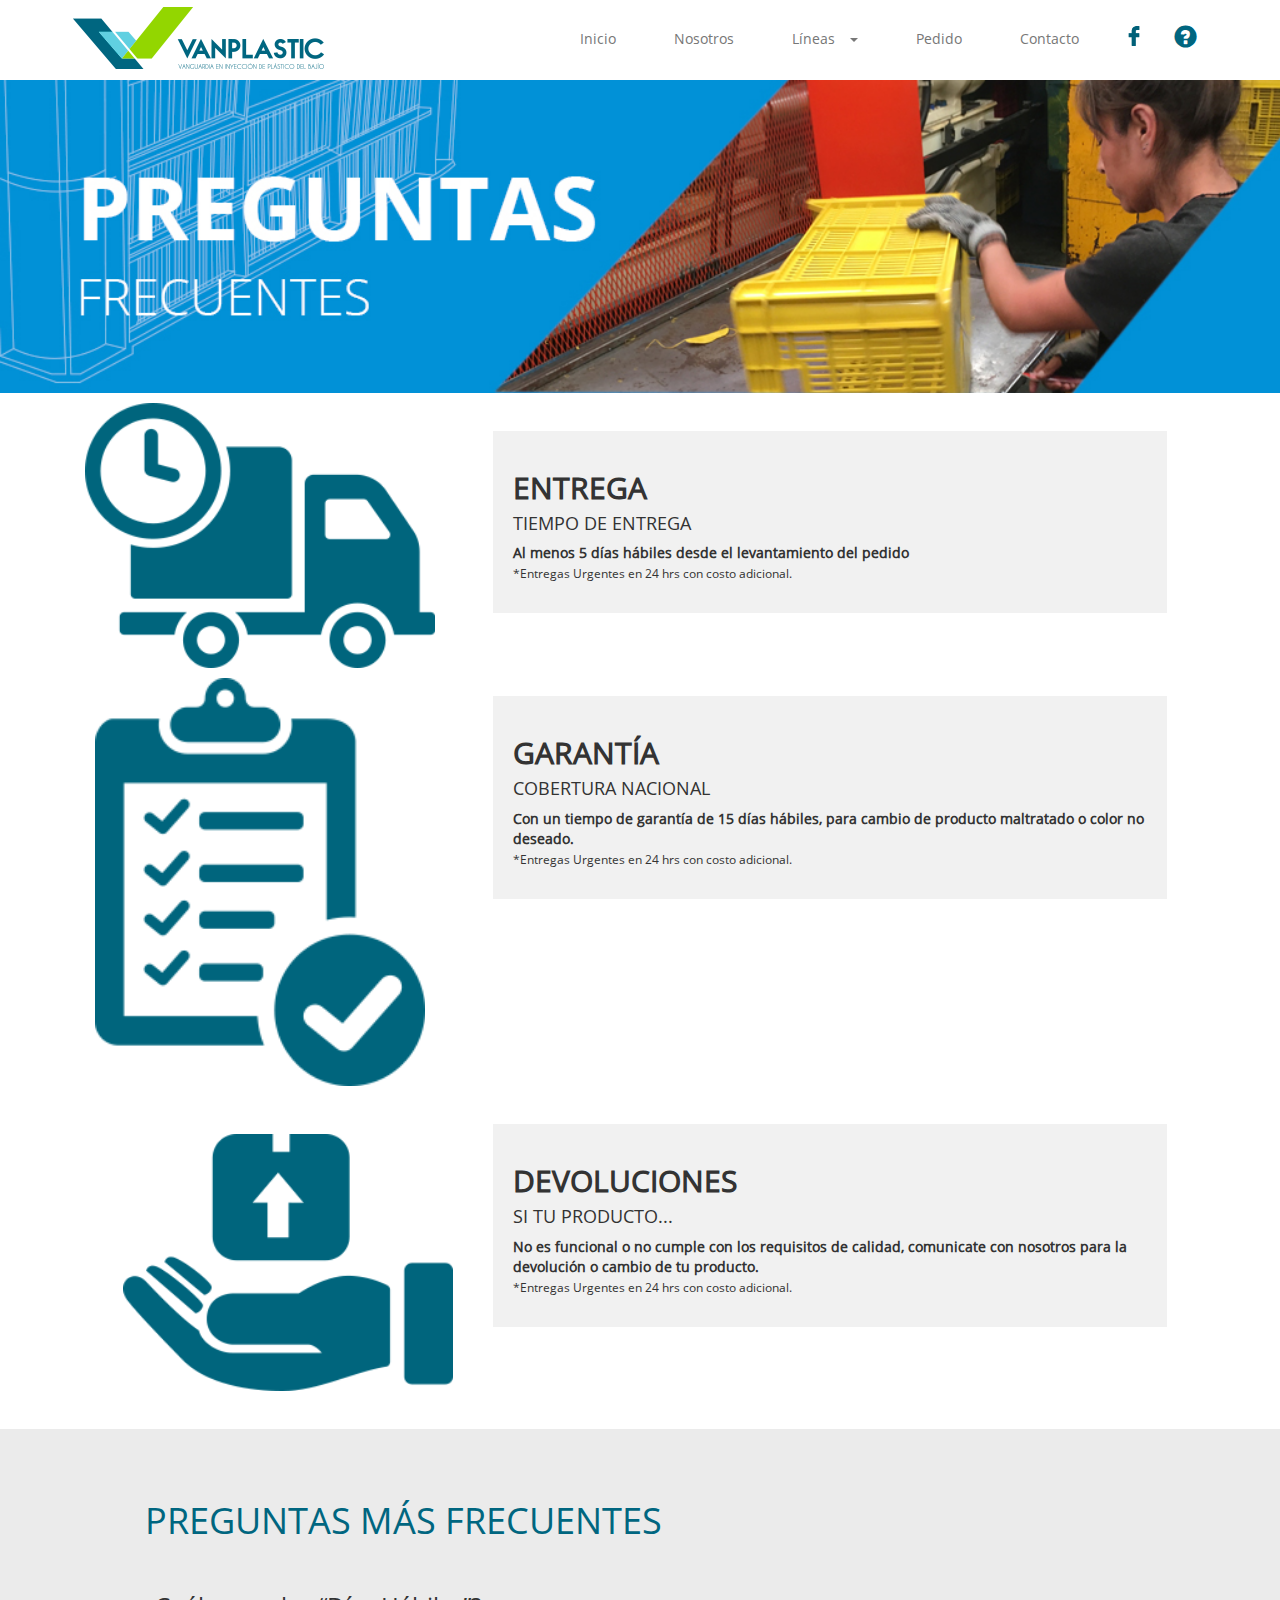
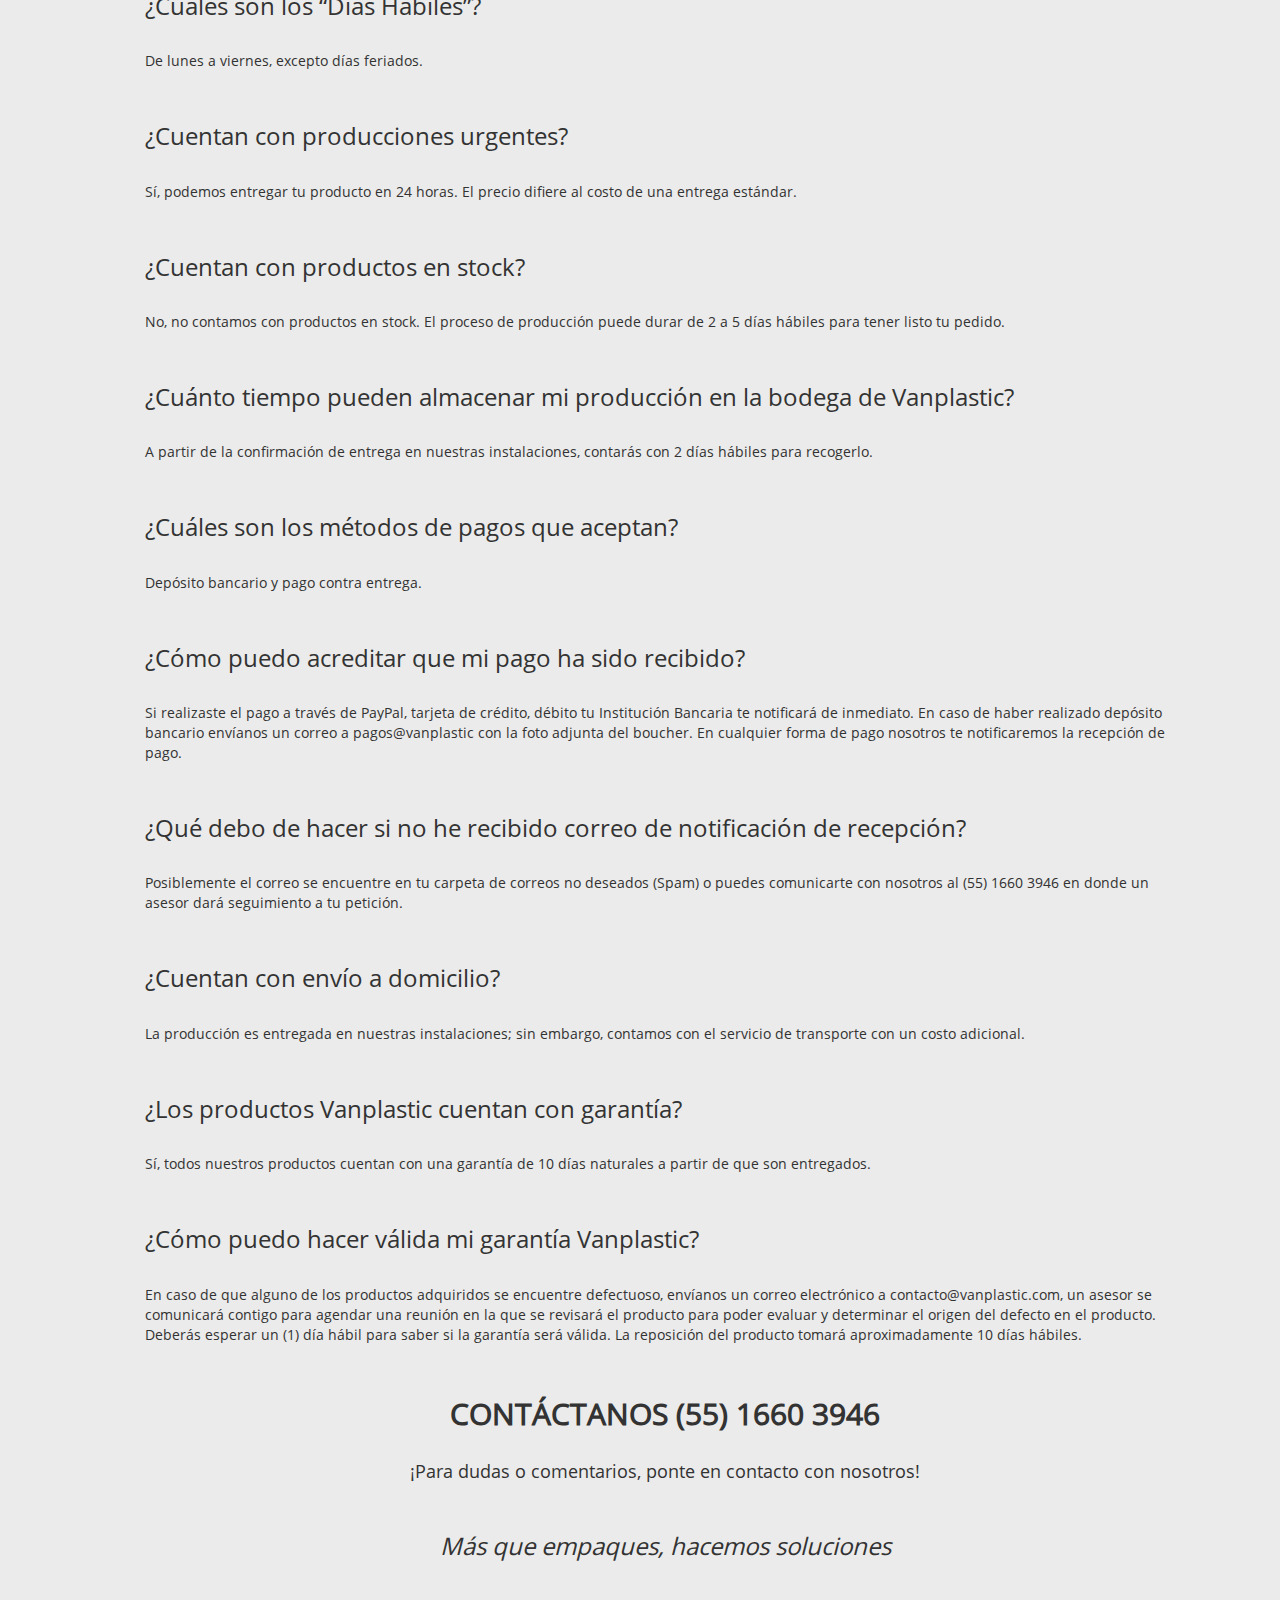
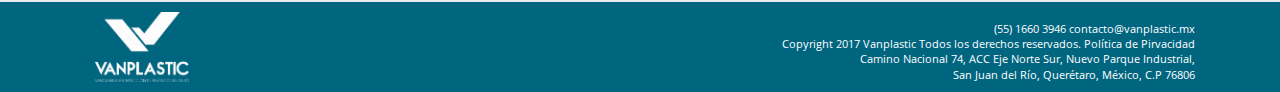
<file: preguntas.html>
<!DOCTYPE html>
<html>

    <head>
        <meta charset="utf-8">
        <meta http-equiv="X-UA-Compatible" content="IE=edge">
        <title>FAQS - Vanplastic</title>
        <meta name="viewport" content="width=device-width, initial-scale=1">
        <meta name="description" content="Expertos en Inyección de Plástico Polietileno de Alta Densidad">
        <link rel="icon" type="img/favicon.png" href="img/favicon.png"/>
        <!--Colocar el favicon en tu directorio raíz -->
        
        <link rel="stylesheet" href="css/normalize.css">
        <link rel="stylesheet" href="css/bootstrap.css">
        <link rel="stylesheet" href="css/main.css">
        <!--<script src="js/vendor/modernizr-2.8.3.min.js"></script>-->
    </head>
    <body>      
      <header>
             <!--INICIA MENU -->
            <nav class="navbar navbar-default navbar-fixed-top menu ">
             <div class="container">
                <div class="navbar-header">
                    <a href="index.html"><img src="img/logotipo.png" alt="logotipo" class="vanplastic"></a>
                    <div class="redesmovil">
                         <a class="face" href="https://www.facebook.com/VanPlastic-244243679410618/" target="_blank" ><img src="img/facebook.png" alt="facebook" ></a>
                       <a href="preguntas.html" target="_blank"  class="faqs"><i class="glyphicon glyphicon-question-sign"></i></a>
                    </div>
                      <button type="button" class="navbar-toggle collapsed" data-toggle="collapse" data-target="#menuvanplastic" aria-expanded="false">
        <span class="sr-only">Toggle navigation</span>
        <span class="icon-bar"></span>
        <span class="icon-bar"></span>
        <span class="icon-bar"></span>
      </button>
              </div>
                <div class="collapse navbar-collapse" id="menuvanplastic">
                  <ul class="nav navbar-nav navbar-right">
                        <li><a href="index.html">Inicio</a></li>
                        <li><a href="nosotros.html">Nosotros</a></li>
                        <li class="dropdown">
                        <a href="#" class="dropdown-toggle" data-toggle="dropdown" role="button" aria-haspopup="true" aria-expanded="false">Líneas<span class="caret"></span></a>
                        <ul class="dropdown-menu">
                        <li><a href="industrial.html">Línea Industrial</a></li>
                        <li><a href="hogar.html">Línea Hogar</a></li>
                        <li><a href="maquila.html">Servicio de Maquila</a></li>
                        <li><a href="otrosproductos.html">Otros Productos</a></li>
                        <li role="separator" class="divider"></li>
                        <li><a href="catalogo.html">Catálogo</a></li>

                        </ul></li>
                        <li><a href="pedidos.html">Pedido</a></li>
                        <li><a href="contacto.html">Contacto</a></li>
                        <li class="facemenu"><a class="face"  target="_blank" href="https://www.facebook.com/VanPlastic-244243679410618/"><img src="img/facebook.png" alt="facebook" ></a></li>
                        <li class="facemenu"><a href="preguntas.html" class="faqs"><i class="glyphicon glyphicon-question-sign"></i></a></li>
                  </ul> 
                </div>
              </div>
            </nav> 
            <!-- FIN MENU --> 
            </header>
            <main class="main3">
                <div class="row">
                  <img src="img/teaserpreguntas@1x.jpg" alt="Teaser Preguntas" class="imgteaserindustrial img-responsive">
                </div>
                <div class="productosentrega">
                    <section class="container ">
                        <section class="col-xs-12 col-sm-4 col-md-4 col-lg-4">
                            <img src="img/envio@2x.png" alt="Entrega de Pedido" class="imgentrega img-responsive center-block"> 
                        </section>    
                        <section class="col-xs-12 col-sm-8 col-md-8 col-lg-8">
                               <article class="txtentrega"><h2><strong>ENTREGA</strong></h2>
                               <h4>TIEMPO DE ENTREGA <br></h4><p><strong>Al menos 5 días hábiles desde el levantamiento del pedido</strong><br>
                                    <small>*Entregas Urgentes en 24 hrs con costo adicional.</small></p></article>
                                    <section class="clearfix"></section>
                        </section> 
                    </section>
                    
                    <section class="container ">
                            <section class="col-xs-12 col-sm-4 col-md-4 col-lg-4">
                                <img src="img/garantia@2x.png" alt="Garantía" class="imgarantia  img-responsive center-block"> 
                            </section>    
                            <section class="col-xs-12 col-sm-8 col-md-8 col-lg-8">
                                   <article class="txtgarantia"><h2><strong>GARANTÍA</strong></h2>
                                      <h4>COBERTURA NACIONAL <br></h4><p><strong> Con un tiempo de garantía de 15 días hábiles, para cambio de producto maltratado o color no deseado.</strong><br>
                                    <small>*Entregas Urgentes en 24 hrs con costo adicional.</small></p></article>
                                        <section class="clearfix"></section>
                            </section>    
                    </section> 

                     <section class="container ">
                            <section class="col-xs-12 col-sm-4 col-md-4 col-lg-4">
                                <img src="img/devoluciones@2x.png" alt="Devoluciones" class="imgdevoluciones img-responsive center-block"> 
                             </section>    
                            <section class="col-xs-12 col-sm-8 col-md-8 col-lg-8">
                                     <article class="txtdevoluciones"><h2><strong>DEVOLUCIONES</strong></h2>
                                        <h4>SI TU PRODUCTO...<br></h4><p><strong>No es funcional o no cumple con los requisitos de calidad, 
comunicate con nosotros para la devolución o cambio de tu producto.</strong><br>
                                    <small>*Entregas Urgentes en 24 hrs con costo adicional.</small></p></article>
                            <section class="clearfix"></section>
                    </section> 
                          <section class="clearfix"></section>
                        </section>
                    <section class="row grayback">
                    <!-- <section class="col-xs-12 col-sm-12 col-md-4 col-lg-3 col-xl-3">
                                <img src="img/contactanos@1x.png" alt="Contáctanos" class="imgcontactanos"> 
                             </section>
                            <section class="clearfix"></section>
                      </section>-->
                         
                            <section class="container">
                              <section class="col-xs-12 col-sm-12 col-md-12 col-lg-12 col-xl-12">
                                     <article class="txtcontactanos">
                                        <h1>Preguntas más Frecuentes</h1>
                                            <h3>¿Cuáles son los “Días Hábiles”?</h3>
                                            <p>De lunes a viernes, excepto días feriados.</p> 
                                         
                                              <h3>¿Cuentan con producciones urgentes?</h3>
                                            <p>Sí, podemos entregar tu producto en 24 horas. El precio difiere al costo de una entrega estándar.</p>
                                         
                                             <h3>¿Cuentan con productos en stock?</h3>
                                            <p>No, no contamos con productos en stock. El proceso de producción puede durar de 2 a 5 días hábiles para tener listo tu pedido.</p>
                                         
                                            <h3>¿Cuánto tiempo pueden almacenar mi producción en la bodega de Vanplastic?</h3>
                                            <p>A partir de la confirmación de entrega en nuestras instalaciones, contarás con 2 días hábiles para recogerlo.</p>
                                         
                                            <h3>¿Cuáles son los métodos de pagos que aceptan?</h3>
                                            <p>Depósito bancario y pago contra entrega.</p>
                                         
                                            <h3>¿Cómo puedo acreditar que mi pago ha sido recibido?</h3>
                                            <p>Si realizaste el pago a través de PayPal, tarjeta de crédito, débito tu Institución Bancaria te notificará de inmediato. En caso de haber realizado depósito bancario envíanos un correo a pagos@vanplastic con la foto adjunta del boucher. En cualquier forma de pago nosotros te notificaremos la recepción de pago.</p>
                                         
                                             <h3>¿Qué debo de hacer si no he recibido correo de notificación de recepción?</h3>
                                            <p>Posiblemente el correo se encuentre en tu carpeta de correos no deseados (Spam) o puedes comunicarte con nosotros al (55) 1660 3946 en donde un asesor dará seguimiento a tu petición.</p>
                                         
                                             <h3>¿Cuentan con envío a domicilio?</h3>
                                            <p>La producción es entregada en nuestras instalaciones; sin embargo, contamos con el servicio de transporte con un costo adicional.</p>
                                            
                                             <h3>¿Los productos Vanplastic cuentan con garantía?</h3>
                                            <p>Sí, todos nuestros productos cuentan con una garantía de 10 días naturales a partir de que son entregados.</p>
                                         
                                            <h3>¿Cómo puedo hacer válida mi garantía Vanplastic?</h3>
                                            <p>En caso de que alguno de los productos adquiridos se encuentre defectuoso, envíanos un correo electrónico a contacto@vanplastic.com, un asesor se comunicará contigo para agendar una reunión en la que se revisará el producto para poder evaluar y determinar el origen del defecto en el producto. Deberás esperar un (1) día hábil para saber si la garantía será válida. La reposición del producto tomará aproximadamente 10 días hábiles.</p>
                                         
                                         <h2 class="text-center"><strong>CONTÁCTANOS (55) 1660 3946</strong></h2>
                                        <h4 class="text-center">¡Para dudas o comentarios, ponte en contacto con nosotros!<br></h4>
                                         <h3 class="text-center"><em>Más que empaques, hacemos soluciones</em></h3>
                                    </article>
                                  </section>
                                <section class="clearfix"></section>
                            </section>
                    </section>                                         
                </div>                           
            </main>    

      <!--contenido de tu página-->
  <span class="et_pb_scroll_top glyphicon glyphicon-chevron-up et-pb-icon et-hidden" ></span>
   <footer class="footer row">
    <section class="container">
            <article class="col-xs-12 col-sm-12 col-md-12 col-lg-12 col-xl-12">
                <a href="#">
                    <figure class="logofooter">
                   
                    <img src="img/logovertical@1x.png" alt="Logotipo Vanplastic" class="logoblanco">
                    
                    </figure>
                    </a>
                    <nav class="contacto">(55) 1660 3946 contacto@vanplastic.mx<br> Copyright 2017 Vanplastic Todos los derechos reservados. Política de Pirvacidad <br> Camino Nacional 74, ACC Eje Norte Sur, Nuevo Parque Industrial,<br> San Juan del Río, Querétaro, México, C.P 76806 </nav>
              
            </article>
            </section>
        </footer>     
     
        <script src="https://code.jquery.com/jquery-1.12.0.min.js"></script>
        <script>window.jQuery || document.write('<script src="js/vendor/jquery-1.12.0.min.js"><\/script>')</script>
        <script src="js/bootstrap.min.js"></script>
         <!--script src="js/plugins.js"></script-->
        <script src="js/main.js"></script>
 
        <!-- Google Analytics. -->
        <script>
            (function(b,o,i,l,e,r){b.GoogleAnalyticsObject=l;b[l]||(b[l]=
            function(){(b[l].q=b[l].q||[]).push(arguments)});b[l].l=+new Date;
            e=o.createElement(i);r=o.getElementsByTagName(i)[0];
            e.src='https://www.google-analytics.com/analytics.js';
            r.parentNode.insertBefore(e,r)}(window,document,'script','ga'));
            ga('create','UA-XXXXX-X','auto');ga('send','pageview');
        </script>
    </body>
</html>
</file>
<file: css/main.css>
/*General a lo particular*/
*{
   margin:0;
   padding:0;
 }

header,main, figure,nav,section,article,footer{
   display:block;
}

/*Tipografias*/
   @font-face{
   font-family:"OpenSans";
   src:url("../fonts/OpenSans-Regular.ttf");
}

/*Contenedores*/
body{
  margin:0 auto;  
  font-family: "OpenSans"
}

/*Header Menú*/
h1, .h1 {
    font-size: 36px;
    color: #006680;
    text-transform: uppercase;
}
.hide{
    display: none;
}
.img-responsive, .thumbnail > img, .thumbnail a > img, .carousel-inner > .item > img, .carousel-inner > .item > a > img {
    display: block;
    width: 100%;
    height: auto;
}
.menu{
    width: 100%;
    height: 75px;
    background-color: #fff;
    padding: 14px 20px 0px 20px;
    margin: 0;
    border-bottom: none;
}
.facemenu{
    margin-top: 10px;
}
 .logo{
   width: 34%;
   height: 75px;
   padding: 0;
   margin: 0;
}
            
.vanplastic{
   width: 256px;
   height: 64px;
   padding: 0;
   margin: 0;
       margin-top: 6px;
}
 
.container > .navbar-header{
   margin-top: -1em;     
}

.redes{
   width:66%;
   height:75px;
   background-color:#fff;
   padding:0;
   margin:0;
   float:left;
}

/*Header Carrusel*/

        .carousel-inner > .item > img{
            margin: 0 auto;
            width: 100%
            }

        .carousel-indicators {
            bottom: -9px;
            }

        .carousel-caption {
            right: 0%;
            left: 48%;
            padding-bottom: 2em;
            }

        .carousel-caption a:hover{
            padding: 1.2em 2.2em;
            box-shadow: 4px 4px 5px #043440;
            font-weight: bold;
            }

        .carousel-caption a{
            background-color: rgba(235, 235, 235, 0.5);
            color: #006680;
            text-shadow: none;
            padding: 1em 2em;
            font-size: 2rem;
            }

        .carousel-caption a:hover{
            text-decoration: none;
            }

        .face, .faqs{
            padding: 0px!important;
            }

        .faqs i{
            color: #006680;
            font-size: 23px;
            }

        .face img{
            width:24px;
            height:24px;
            padding:0;
            }

        .preguntas{
            width:24px;
            height:24px;
            padding:0;
            margin:30px 0px;
            font-size:16pt;
            text-decoration:none;
            color:#00657f;	
            }

        .navbar-nav > li {
            color: #006680;
            padding-right: 2em;
            }

        .caret {
            display: inline-block;
            width: 0;
            height: 0;
            margin-left: 15px;
            vertical-align: middle;
            border-top: 4px dashed;
            border-top: 4px solid \9;
            border-right: 4px solid transparent;
            border-left: 4px solid transparent;
            }

        .carousel-caption2 {
            right: auto;
            left: auto;
            padding-bottom: 7em;
            padding-left: 3em;
            }

        .carousel-caption2 a:hover {
            padding: 1em 2em;
            box-shadow: 4px 4px 5px #043440;
            font-weight: bold;
            color: white;
            }

        .carousel-caption3 {
            right: 0%;
            left: 49%;
            padding-bottom: 2em;
            padding-bottom: 7em;
            margin-right: -2em;
            }

        .carousel-caption3 a:hover {
            padding: 1em 2em;
            box-shadow: 4px 4px 5px #043440;
            font-weight: bold;
            color: #006680;
            }

        .dropdown-menu {
            position: absolute;
            top: 100%;
            left: 0;
            z-index: 1000;
            display: none;
            float: left;
            min-width: 186px;
            padding: 12px 13px;
            margin: 2px 0 0;
            font-size: 14px;
            text-align: left;
            list-style: none;
            background-color: #ffffff;
            -webkit-background-clip: padding-box;
            background-clip: padding-box;
            border: 1px solid #ccc;
            border: 1px solid rgba(0, 0, 0, 0);
            border-radius: 4px;
            -webkit-box-shadow: 0 6px 12px rgba(0, 0, 0, .175);
            box-shadow: 0 6px 12px rgba(0, 0, 0, .175);
            }

        .dropdown-menu li{
            padding-top: 10px;
            }

        .dropdown-menu .divider {
            height: 1px;
            margin: 9px 0;
            overflow: hidden;
            background-color: #e5e5e5;
            padding-top: 0px;
            }

        .dropdown-menu{
            left: .01em!important
            }

/*Hover menu*/
    .navbar-default .navbar-nav > li > a:hover{
        color:#93d600;
        }

    .navbar-default .navbar-nav > .open > a, .navbar-default .navbar-nav > .open > a:hover, .navbar-default .navbar-nav > .open > a:focus, .navbar-default .navbar-nav > .open > a:visited {
        color: #555;
        background-color: rgba(96, 208, 225, 0.07);
        }

/*Efecto hover*/
           .frame {
    height: 250px;
    width: 328px;
    overflow: hidden;
    margin: 0 auto;
    margin-bottom: 1em;
}

            .zoomin img {
                height: 250px;
                width: 328px;
                -webkit-transition: all 2s ease;
                -moz-transition: all 2s ease;
                -ms-transition: all 2s ease;
                transition: all 2s ease;
                }

            .zoomin img:hover {
                height: 270px;
                width: 348px;
                margin-left: -10px;
                }


/*¡Hola!*/

/*helper classes*/

.grayback{
    background-color: #ebebeb
}
/*Efectos*/
0% {
    opacity: 1;
    transform: translateX(0);
}
100% {
    opacity: 0;
    transform: translateX(100%);
}
.et_pb_scroll_top.et-visible {
    opacity: 1;
    -webkit-animation: fadeInRight 1s 1 cubic-bezier(0.77,0,.175,1);
    -moz-animation: fadeInRight 1s 1 cubic-bezier(0.77,0,.175,1);
    -o-animation: fadeInRight 1s 1 cubic-bezier(0.77,0,.175,1);
    animation: fadeInRight 1s 1 cubic-bezier(0.77,0,.175,1);
}

.et_pb_scroll_top.et-hidden {
    opacity: 0;
    -webkit-animation: fadeOutRight 1s 1 cubic-bezier(0.77,0,.175,1);
    -moz-animation: fadeOutRight 1s 1 cubic-bezier(0.77,0,.175,1);
    -o-animation: fadeOutRight 1s 1 cubic-bezier(0.77,0,.175,1);
    animation: fadeOutRight 1s 1 cubic-bezier(0.77,0,.175,1);
}
.et_pb_scroll_top {
       text-align: center;
    background: rgba(0,0,0,0.4);
    text-decoration: none;
    position: fixed;
    bottom: 95px;
    right: 0px;
    -webkit-border-top-left-radius: 5px;
    -webkit-border-bottom-left-radius: 5px;
    -moz-border-radius-topleft: 5px;
    -moz-border-radius-bottomleft: 5px;
    border-top-left-radius: 5px;
    border-bottom-left-radius: 5px;
    display: none;
    cursor: pointer;
    font-size: 30px;
    padding: 5px;
    color: #fff;
    top: auto;
    height: 66px;
}
.et-pb-icon {
      speak: none;
    font-weight: normal;
    font-variant: normal;
    text-transform: none;
    line-height: 1.9;
    -webkit-font-smoothing: antialiased;
    font-size: 30px;
    display: inline-block;
    -moz-box-sizing: border-box;
    -webkit-box-sizing: border-box;
    box-sizing: border-box;
}

.et-hidden{
    display: none;
}

.et-visible{
    display: block;
}

.row {
    margin-right: 0;
    margin-left: 0;
}
/*Fin*/


   
/*Nivel Home*/
    .main2{
        margin-top: 1em;
    }

    .main3{
        margin-top: 5em;
    }

    .uno{
        width:100%;
        height:500px;    
    }

    .main{
        margin-top: 6em;
    }

    .iconindustrial{      
        background-color:#d5d2df;
        padding:0;
        margin:0 0 10px;
        float:left;
        }

    .unoindustrial{
        background-color: #d5d2df;
        padding: 0;
        margin: 0 0 10px;
        width: 100%;
        }

    .teaserindustrial{
        background-color:#ff6666;
        padding:0;
        margin:0 0 10px;
        float:left;
        }

    .inconfundibles{
         background-color:#ff6666;
         padding:0;
         margin:0 0 10px;
         float:left;
        }

    .pedidosbanner img{
        width: 100%;
        margin-bottom: 2em;
        margin-top: 2em
    }

    .teaserhogar{
        background-color:#ff8888;
        padding:0;
        margin:0 0 10px;
        float:left;
        }

    .colores{
        background-color: #ff6666;
        padding: 0;
        margin: 0 0 10px;
        width: 100%;
        }

    .iconhogar{
        background-color:#d5d2df;
        padding:0;
        margin:0 0 10px;
        float:left;
        }

    .doshogar{
        width:100%;
        height:200px; 
        padding:0;
        margin:0 0 10px; 
        }

    .iconmaquila{
        background-color:#d5d2df;
        padding:0;
        margin:0 0 10px;
        float:left;
        }

    .unomaquila{
        width: 100%;
        }

    .teasermaquila{
        background-color:#ff6666;
        padding:0;
        margin:0 0 10px;
        float:left;
        }

    .lineasproductos{
        background-color: #ebebeb
        } 

/*Nivel Nosotros*/
    /*Nuestra Historia*/
   .img-fluid{
        max-width:100%;
        height:auto;
        margin:50px 0px 0px 0px;
        padding:0; 
    }

    .txthistoria{
        margin:10px 10px 10px 20px;
        padding:10px;
    }

    .fraseuno{
        margin:10px 10px 10px 10px;
        padding:10px;
        text-align:center;
        color:#366076;
    }

    /*Mision, Visión y Valores*/
        /*Mision*/
    .imgmision{
        width:100%; 
        height:auto; 
        margin:10px 10px 10px 10px;
        padding:0px;
        text-align:center;
    
        }

    .txtmision{
        width:100%; 
        height:auto; 
        margin:10px;
        padding:20px;
        background-color:#f1f1f1;
        text-align:center;
       
        }

          /*Vision*/
    .imgvision{
        width:100%; 
        height:auto; 
        margin:10px 10px 10px 10px;
        padding:0px;
        text-align:center;
 
        }

    .txtvision{
        width:100%; 
        height:auto; 
        margin:10px;
        padding:20px;
        background-color:#f1f1f1;
        text-align:center;
    
        }

           /*Valores*/
    .imgvalores{
        width:100%; 
        height:auto; 
        margin:10px 10px 10px 10px;
        padding:0px;
        text-align:center;
    
        }

    .txtvalores{
        width:100%; 
        height:auto; 
        margin:10px;
        padding:20px;
        background-color:#f1f1f1;
        text-align:center;
     
        }

/*¿Por qué Vanplastic?*/
     .txtporque{
        width:100%; 
        height:auto; 
        margin:10px;
        padding:10px 10px 50px 10px;
        text-align:center;
      
     }

     .frasepie{
        width:100%; 
        height:auto; 
        margin:10px;
        padding:40px 30px 40px 40px;
        color:#00657d;
        background-color:#f1f1f1;
        text-align:center;
      
     }
    
   .imgporque{
        width:100%; 
        height:auto; 
        margin:10px 10px 10px 10px;
        padding:10px 10px 80px 10px;

   }

/*Nivel Productos*/
    /*Subnivel Línea Industrial*/
/*Teaser Industrial*/
    .imgteaserindustrial{
        padding: 0;
        margin: 10px 0px 10px 0px;
        width:100%;
        height:auto; 
    }

/*Productos Línea Industrial*/
    /*Caja Bananera*/
    .imgbananera{
        padding: 10px;
       
        background:#fff;
   
    }

    .txtbananera{
        margin:40px 20px 20px 20px;
        padding:2em; 
        background:#f1f1f1;
    
    }

    /*Caja María Calada*/
    .imgmaria{
        padding: 10px;
      
        background:#fff;
   
    }

    .txtmaria{
        margin:40px 20px 20px 20px;
            padding:2em; 
        background:#f1f1f1;
 
    }

    /*Caja María Fondo Plano*/
    .imgmariaplano{
        padding:10px;
      
        background:#fff;
   
    }

    .txtmariaplano{
        margin:40px 20px 20px 20px;
           padding:2em; 
        background:#f1f1f1;

    }

    /*Caja Quetzal Ligera*/
    .imgquetzalligera{
        padding:10px;
       
        background: #fff;
    
    }

    .txtquetzalligera{
        margin:40px 20px 20px 20px;
            padding:2em; 
        background:#f1f1f1;
     
    }

    /*Caja Quetzal*/
    .imgquetzal{
        padding:10px;
     
        background: #fff;
    
    }

    .txtquetzal{
        margin:40px 20px 20px 20px;
              padding:2em; 
        background:#f1f1f1;
      
    }

    /*Cesta Lechera*/
    .imglechera{
        padding:10px;
   
        background: #fff;
    
    }

    .txtlechera{
        margin:40px 20px 20px 20px;
             padding:2em; 
        background:#f1f1f1;
     
    }
/*Boxbanners Hogar y Maquila*/
    .boxbannerhogar{
       padding:10px;
     

       }

    .boxbannermaquila{
        padding:10px;
    
 
    }

    .boxbannerotrosproductos{
        padding:10px;
    
     
    }

    /*Subnivel Línea Hogar*/
/*Teaser Hogar*/
    .imgteaserhogar{
        padding: 0;
        margin: 10px 0px 10px 0px;
        width:100%;
        height:auto; 
    }

/*Productos Línea Hogar*/
    /*Cubeta Catorce*/
    .imgcubetacatorce{
        padding: 10px;
   
        background:#fff;

      
    }

    .txtcubetacatorce{
        margin:40px 20px 20px 20px;
              padding:2em; 
        background:#f1f1f1;
 
    }

    /*Cubeta Dieciocho*/
    .imgcubetadieciocho{
        padding: 10px;
 
        background:#fff;
 
      
    }

    .txtcubetadieciocho{
        margin:40px 20px 20px 20px;
              padding:2em; 
        background:#f1f1f1;

    }

    /*Cubeta Doce*/
    .imgcubetadoce{
        padding:10px;
       
        background:#fff;
      

      
    }

    .txtcubetadoce{
        margin:40px 20px 20px 20px;
              padding:2em; 
        background:#f1f1f1;
    
    }

    /*Cubeta Ocho*/
    .imgcubetaocho{
        padding:10px;
      
        background: #fff;
  
    }

    .txtcubetaocho{
        margin:40px 20px 20px 20px;
             padding:2em; 
        background:#f1f1f1;
 
    }

    /*Tina Uno*/
    .imgtinauno{
        padding:10px;
     
        background: #fff;
    
    }

    .txttinauno{
        margin:40px 20px 20px 20px;
              padding:2em; 
        background:#f1f1f1;

    }

    /*Escurridor de Cubiertos*/
    .imgescurridor{
        padding:10px;
      
        background: #fff;

    }

    .txtescurridor{
        margin:40px 20px 20px 20px;
               padding:2em; 
        background:#f1f1f1;

    }
/*Boxbanners Maquila, Otros Productos e Industrial*/
    .boxbannermaquila{
       padding:10px;

    }

    .boxbannerotrosproductos{
        padding:10px;
   

    }

    .boxbannerindustrial{
        padding:10px;
     
 
    }

    /*Subnivel Servicio Maquila*/
/*Teaser Maquila*/
    .imgteasermaquila{
        padding: 0px;
        margin: 10px 0px 10px 0px;
        width:100%;
        height:auto; 
    }

/*Servicios de Maquila*/
    /*Inyección de Plástico*/
    .imginyeccionplasticos{
           padding: 0em;
    margin: 0 auto;
    background: #fff;
    float: none;
    }

    .txtinyeccionplasticos{
    
              padding:2em; 
        background:#f1f1f1;
     
    }
.txtinyeccionplasticos h2,    .txtasesoriaysoluciones h2{
       margin-top: 0px;
    margin-bottom: 10px; 
}
    /*Asesoria y Soluciones para Nuevos Productos*/
  .imgasesoriaysoluciones{
          padding: 0em;
    margin: 0 auto;
    background: #fff;
    float: none;
    }

    .txtasesoriaysoluciones{
    
              padding:2em; 
        background:#f1f1f1; 
            min-height: 276px; 
    }

/*Boxbanners Otros Productos, Industrial y Hogar*/
    .boxbannerotrosproductos{
       padding:10px;

    }

    .boxbannerindustrial{
        padding:10px;

    }

    .boxbannerhogar{
        padding:10px;
    
   
    }
    .padtop{
        margin-top: 2em;
    }

    /*Subnivel Otros Productos*/
/*Teaser Otros Productos*/
    .imgotrosproductos{
        padding: 0;
     
        width:100%;
        height:auto; 
    }

/*Otros Productos*/
    /*Canasta Queso Chico*/
    .imgcestaostricola{
        padding: 0px;
 
        background:#fff;

    }

    .txtcestaostricola{
        margin:10px;
               padding:2em; 
        background:#f1f1f1;
  
    }

    /*Canasta Queso Chico*/
    .imgcanastochico{
       padding: 0px;

        background:#fff;
 
    }

    .txtcanastochico{
        margin:10px;
               padding:2em; 
        background:#f1f1f1;
     
    }

    /*Canasto Queso Grande*/
  .imgcanastogde{
       padding: 0px;
  
        background:#fff;
   
    }

    .txtcanastogde{
        margin:10px;
              padding:2em; 
        background:#f1f1f1;
       
    }

    /*Cesta Fondo Ondulado*/
     .imgcestaondulado{
        padding: 0px;
 
        background:#fff;
     
    }

    .txtcestaondulado{
        margin:10px;
               padding:2em; 
        background:#f1f1f1;
      
    }
    
    /*Silla*/
       .imgsilla{
        padding: 0px;
    
        background:#fff;
   
    }

        .txtsilla{
        margin:10px;
             padding:2em; 
        background:#f1f1f1;
     
    }


/*Boxbanners Otros Productos, Industrial y Hogar*/
    .boxbannerindustrial{
       padding:10px;
   
      
    }

    .boxbannerhogar{
        padding:10px;

    }

    .boxbannerotrosproductos{
        padding:10px;
     

    }

    /*Subnivel Catálogo,PENDIENTE ACTUALMENTE SE ENCUENTRA EN LA PARTE CONTACTO ESTA INFORMACIÓN*/
.llameya{
        margin:10px;
        padding:20px;
        color:#39657a;
        text-align:center;
    }
/*Imagenes Responsive*/
.img-fluid{
    max-width:100%;
    height:auto;
    margin:50px 0px 0px 0px;
    padding:0; 
}

/*Nivel Pedido*/
 .containerpublicitario{
        margin-top: 1em;
        padding:20px;
        background-color:#f1f1f1;
    }

.llameya{
        margin:10px;
        padding:20px;
        color:#39657a;
        text-align:center;
    }
  
/*Proceso para Levantar Pedidos*/
.levantamiento{
        margin-top: 1em;
        padding:20px;
        text-align: center;
}

/*Nivel Contacto*/

.maps{
    text-align: center;
    margin-bottom: 10px;
}



/*Nivel Preguntas Frecuentes*/
/*Teaser Preguntas*/
    .imgteaserpreguntas{
        padding: 0;
        margin: 10px 0px 10px 0px;
        width:100%;
        height:auto; 
    }

    /*Entrega*/
    .imgentrega{

        background:#fff;
        text-align: center;
      
     
    }

    .txtentrega{
        margin:2em;
        padding:20px 0px 20px 20px; 
        background:#f1f1f1;
       
    }

    /*Garantía*/
    .imgarantia{
        padding: 10px;
    
        background:#fff;
      
    }

    .txtgarantia{
           margin:2em;
        padding:20px 0px 20px 20px; 
        background:#f1f1f1;
      
    }

    /*Devoluciones*/
    .imgdevoluciones{
        padding:10px;
           margin:2em;
        background:#fff;
        
    }

    .txtdevoluciones{
           margin:2em;
        padding: 20px 0px 20px 20px; 
        background:#f1f1f1;
     
    }

     /*Contactanos*/
    .imgcontactanos{
        padding:0px;
        margin: 20px 10px 15px 70px; 
       text-align:center;
       
    }

    .txtcontactanos{
        margin-top: 10px;
        margin-left:50px;
        padding:10px;
        /*text-align: left;*/
       
        /*background:#f0f0f0;*/
    }

/*Footer*/
    footer{
        width: auto; 
        height: 90px;
        background-color: #00657f;
        padding: 0;
        margin: 0;
    }

    .logofooter{
        width:auto;
        height:44px;
        padding:0;
        margin:0;
        float:left;
    }

    .logoblanco{
        width:auto;
        height:70px;
        padding:0px;
        margin:10px;
        float:left;
    }

    .contacto{
        font: "OpenSans-Regular";
		font-size:8pt;
		text-align:right;	
        color:#fff;
        margin: 20px 0px 0px 0px;
    }

    .clientesuno{
        font:OpenSans-Bold;
        font-size:30pt;
        text-align:left;
        color:#00657d;
    }

    .redesmovil{
        display:none;
    }

    .navbar-default .navbar-toggle .icon-bar {
    background-color: #0067a0;
}
    .navbar-default .navbar-toggle:hover .icon-bar {
      background-color: #93d600;
}
.navbar-default .navbar-toggle, .navbar-default .navbar-toggle:hover{
    border-color: #fff;
    background: transparent;
}

.navbar-toggle .icon-bar {
    display: block;
    width: 26px;
    height: 4px;
    border-radius: 1px;
}
.btn-primary{
    padding: 1em 2em;
    text-transform: uppercase;
}
.marbo{
    margin-bottom: 2em;
}
.formpad{
    padding-left:0px;
    padding-right: 0px;
}
.ubic{
    margin-top: 1em;
    margin-bottom: 2em;
}
.formbaja{
    margin-bottom: 2em;
}
/*Bootstrap*/
    .navbar-default .navbar-collapse, .navbar-default .navbar-form {
    border-color: transparent;
}

.dropdown-menu > li > a {
    display: block;
    padding: 11px 11px;
    clear: both;
    font-weight: normal;
    line-height: 1.42857143;
    color: #333;
    white-space: nowrap;
}
.txtcontactanos h1, .h1,.txtcontactanos h2, .h2,.txtcontactanos h3, .h3 {
    margin-top: 52px;
    margin-bottom: 32px;
}

/*Media queries*/
@media (max-width: 1200px){
.mainav{
        width: 100%;
}
}

@media (max-width: 1000px){
.navbar-nav > li {
    color: #006680;
    padding-right: 0em;
}


}

@media (max-width: 995px)  {
.imgasesoriaysoluciones, .imginyeccionplasticos {
  
    margin-bottom: 1em;
}

}

@media (max-width: 763px){
.imgentrega, .imgarantia,.imgdevoluciones {
   
        padding: 3em 7em;
}

    .navbar-toggle {
       position: relative;
    float: right;
    padding: 9px 10px;
    margin-top: 17px;
    margin-right: 5px;
    margin-bottom: 8px;
    background-color: transparent;
    background-image: none;
    border: 1px solid transparent;
    border-radius: 4px;
}
    .nav > li > a {
    position: relative;
    display: block;
    padding: 2em;
}
    .face img {
   
    margin-top: -1em;
}
   
    .navbar-nav {
     margin: -0.5px -18px;
    background-color: #ffffff;
    padding: 1em;
}
.navbar-nav > li {
       color: #006680;
    padding-right: 0px;
    padding-bottom: 0px;
    text-align: center;
    border-bottom: rgba(206, 206, 208, 0.28) 1px solid;
    padding-top: 0px;
}
.facemenu{
    display: none!important;
}
}

@media (max-width: 580px){
.redesmovil {
    
    margin-left: 2em;
}
.main3{
    margin-top: 7em;
}
.logoblanco {
   
    float: none;
}

.logofooter {
    float: none;
    text-align: center;
    height: 80px;
}
footer {
  
    height: auto;
  
}
.contacto {
   
    text-align: center;
  
    margin: 20px 0px 10px 0px;
}
.main {
    margin-top: 9em;
}

.carousel-caption {
    right: 15%;
    left: 59%;
    padding-bottom: 1.5em;
        display: none;
}
.carousel-caption a, .carousel-caption a:hover {
  
    text-shadow: none;
    padding: 10px;
    font-size: 1.5rem;
}
}

@media (max-width: 516px){
.redesmovil {
    
    margin-left: 2em;
}
.menu {
  width: 100%;
    height: 100px;
    background-color: #fff;
    padding: 20px 20px 20px 20px;
    margin: 0;
    border-bottom: none;
}
.container > .navbar-header {
  
    text-align: left;
}

}


/*NOTAS EXTRAS Las viejas confiables
320px (Custom Iphone Retina)
480px (Small Devices, Phones)
768px (Small Devices, Tablets)
992px (Medium Devices, Desktops)
1200px (Large Devices, Wide Screens) */
</file>
<file: css/landingpage.css>
header,main, figure,nav,section,article,footer{
    display:block;
}
/*Tipografias*/
@font-face{
    font-family:"OpenSans";
    src:url("../fonts/OpenSans-Regular.ttf");
}
/*Contenedores*/
/*Maquetado para Escritorio 1024px*/
body{
  margin:0 auto;  
  font-family: "OpenSans" 
}


    .main{
            width:100%;
            height:auto; 
            background-color:#1a317f; 
    }

   .main2{
            width:100%;
            height:auto; 
            background-color:#1a317f; 
    }
        
/*Logotipo*/
.img-fluid{
max-width: 100%;
height:auto; 
text-align: center;    
}

.logotipo{
    /* margin: 50px 50px 20px 450px; */
    /* padding: 0px; */
    /* text-align: center; */
    text-align: center;
    width: 100%;
    height: 73px;
    margin-top: 2em;
    margin-bottom: 2em;
}

.copyuno{
    color:#fff;
    margin:10px;
    padding:10px;
    text-align: center;
}

.copydos{
    color:#fff;
    margin:10px;
    padding:10px;
    text-align: center;
}

.copytres{
    color:#fff;
    margin:10px;
    padding:10px;
    text-align: center;
}
   
.caja{
    width:100%;
    height:768px; 
    background-color:#1a317f; 
    margin:20px 0px 0px 0px;
    padding: 10px 80px 80px 0px;
}



/*Contenido*/
</file>
